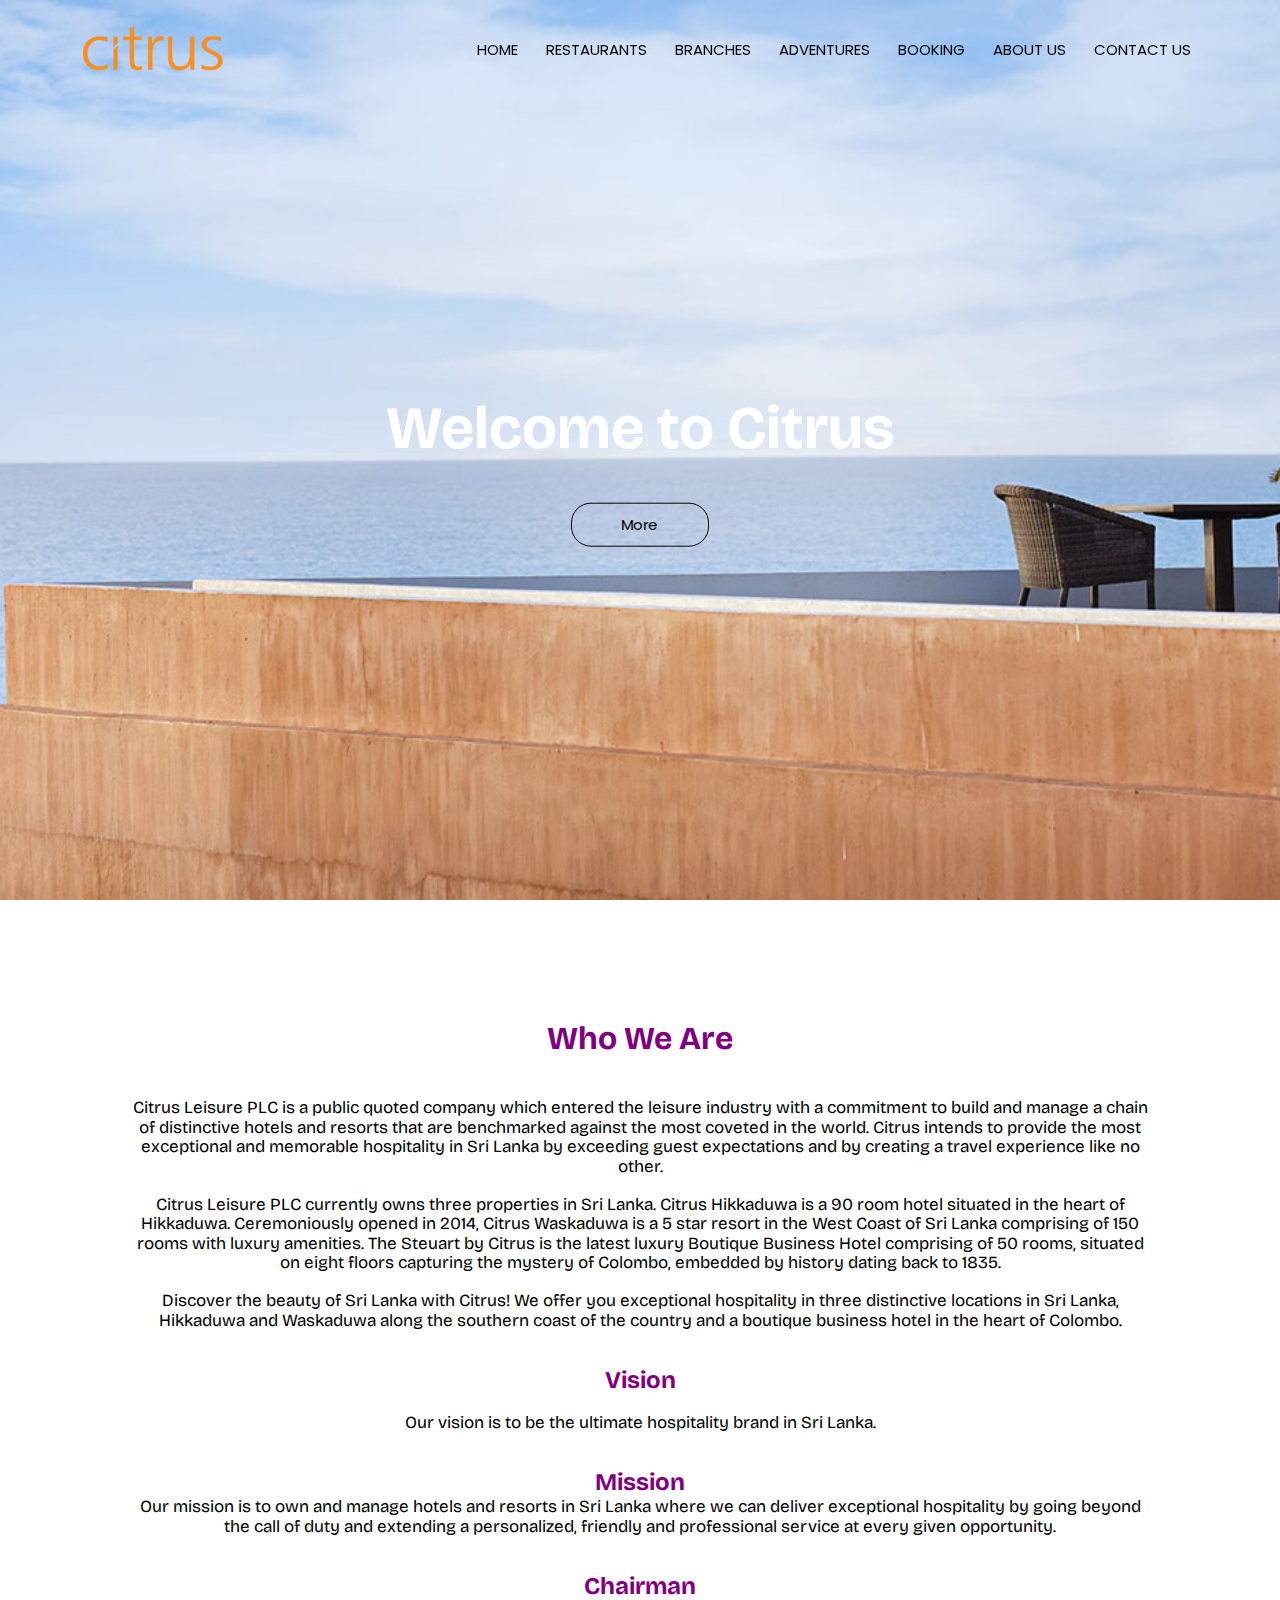
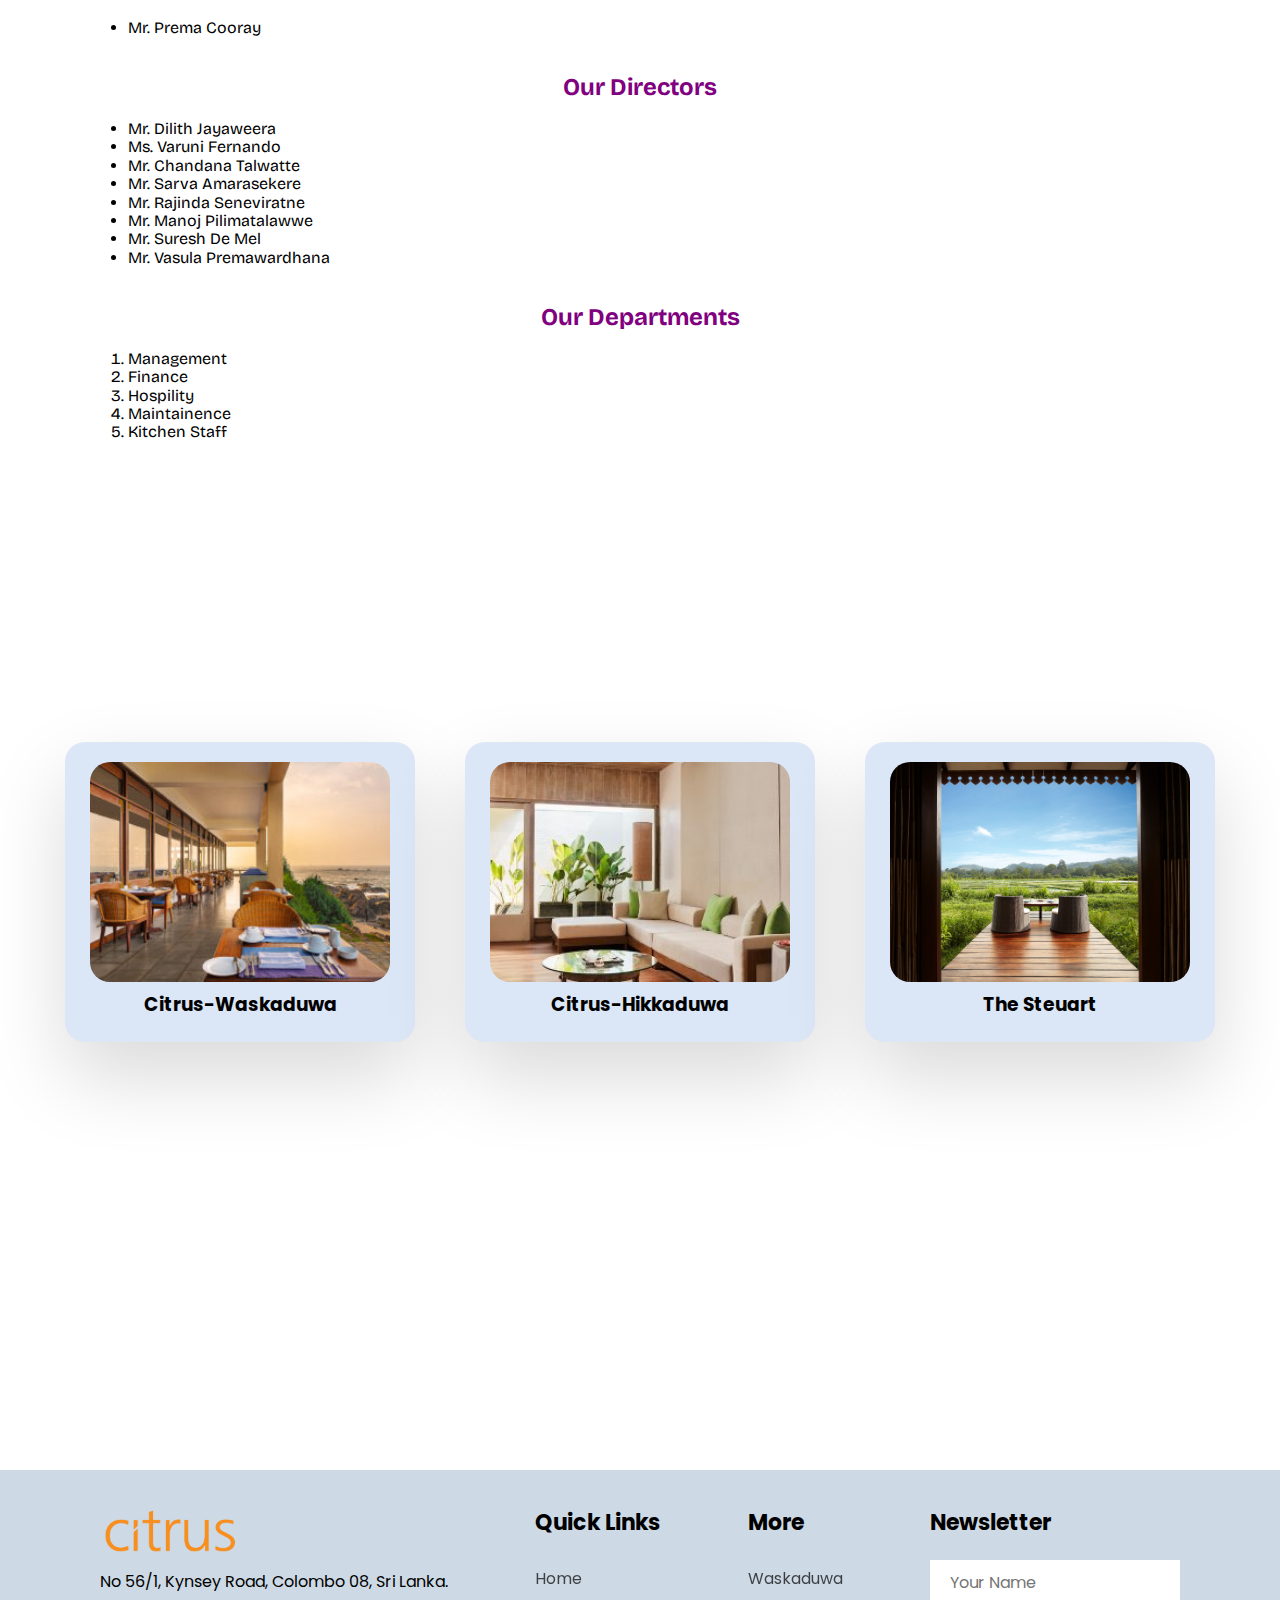
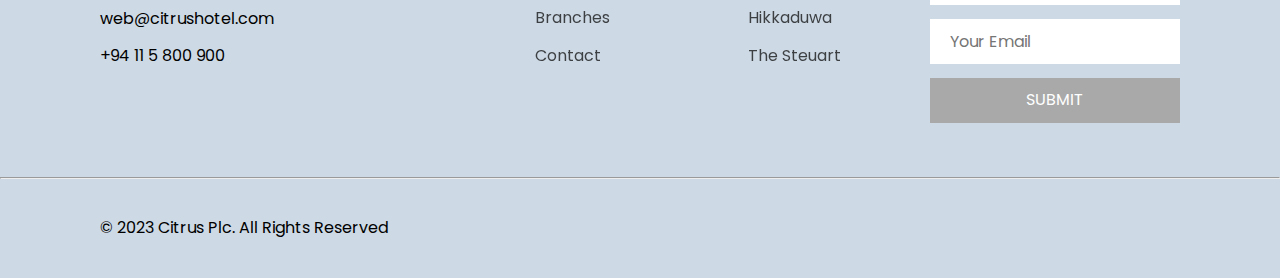
<file: CITRUS/index.html>
<!DOCTYPE html>
<html lang="en">
<head>
    <meta charset="UTF-8">
    <meta name="viewport" content="width=device-width, initial-scale=1.0">
    <link rel="stylesheet" href="./style.css">
    <link rel="stylesheet" href="./reset.css">
    <link href="https://fonts.googleapis.com/css2?family=Poppins:wght@400;500;700&display=swap" rel="stylesheet">
    <link href="https://fonts.googleapis.com/css2?family=Bricolage+Grotesque:opsz@10..48&display=swap" rel="stylesheet">
    <link href="https://fonts.googleapis.com/icon?family=Material+Icons"
    rel="stylesheet">
    <link rel="apple-touch-icon" sizes="180x180" href="./apple-touch-icon.png">
    <link rel="icon" type="image/png" sizes="32x32" href="./favicon-32x32.png">
    <link rel="icon" type="image/png" sizes="16x16" href="./favicon-16x16.png">
    <link rel="manifest" href="./site.webmanifest">
    <link rel="mask-icon" href="./safari-pinned-tab.svg" color="#5bbad5">
    <meta name="msapplication-TileColor" content="#ffc40d">
    <meta name="theme-color" content="#ffffff">
    <title>Citrus-Homepage</title>
</head>
<body>
    <header>
    <section class="header">
        <nav>
            <a href="index.html"><img src="./logo.png" alt="logo"></a>
            <section class="nav-links">
                <ul>
                    <li><a href="./index.html">HOME</a></li>
                    <li><a href="./resturaunt.html">RESTAURANTS</a></li>
                    <li><a href="./branch.html">BRANCHES</a></li>
                    <li><a href="./adventure.html">ADVENTURES</a></li>
                    <li><a href="./booking.html">BOOKING</a></li>
                    <li><a href="#target">ABOUT US</a></li>
                    <li><a href="./contact.html" target="_self">CONTACT US</a></li>
                </ul>
            </section>
        </nav>
    </section>
    </header>
    <section class="text-box">
        <h1>Welcome to Citrus</h1>
        <a href="#target" class="btn">More</a>
    </section>
    </section>

    <section class="more">
        <h1 id="target">Who We Are</h1>
        <br>
        <p>Citrus Leisure PLC is a public quoted company which entered the leisure industry with a commitment to build and manage a chain of distinctive hotels and resorts that are benchmarked against the most coveted in the world. Citrus intends to provide the most exceptional and memorable hospitality in Sri Lanka by exceeding guest expectations and by creating a travel experience like no other.</p>
        <br>
        <p>Citrus Leisure PLC currently owns three properties in Sri Lanka. Citrus Hikkaduwa is a 90 room hotel situated in the heart of Hikkaduwa. Ceremoniously opened in 2014, Citrus Waskaduwa is a 5 star resort in the West Coast of Sri Lanka comprising of 150 rooms with luxury amenities. The Steuart by Citrus is the latest luxury Boutique Business Hotel comprising of 50 rooms, situated on eight floors capturing the mystery of Colombo, embedded by history dating back to 1835.</p>
        <br>
        <p>Discover the beauty of Sri Lanka with Citrus! We offer you exceptional hospitality in three distinctive locations in Sri Lanka, Hikkaduwa and Waskaduwa along the southern coast of the country and a boutique business hotel in the heart of Colombo.</p>
        <br>
        <br>
        <h2>Vision</h2>
        <br>
        <p>Our vision is to be the ultimate hospitality brand in Sri Lanka.</p>
        <br>
        <br>
        <h2>Mission</h2>
        <p>Our mission is to own and manage hotels and resorts in Sri Lanka where we can deliver exceptional hospitality by going beyond the call of duty and extending a personalized, friendly and professional service at every given opportunity.</p>
        <br>
        <br>
        <h2>Chairman</h2>
        <br>
        <ul>
            <li>Mr. Prema Cooray</li>
        </ul>
        <br>
        <br>
        <h2>Our Directors</h2>
        <br>
        <ul>
            <li>Mr. Dilith Jayaweera</li>
            <li>Ms. Varuni Fernando</li>
            <li>Mr. Chandana Talwatte</li>
            <li>Mr. Sarva Amarasekere</li>
            <li>Mr. Rajinda Seneviratne</li>
            <li>Mr. Manoj Pilimatalawwe</li>
            <li>Mr. Suresh De Mel</li>
            <li>Mr. Vasula Premawardhana</li>
        </ul>
        <br>
        <br>
        <h2>Our Departments</h2>
        <br>
        <ol>
            <li>Management</li>
            <li>Finance</li>
            <li>Hospility</li>
            <li>Maintainence</li>
            <li>Kitchen Staff</li>
        </ol>
    </section>

    <section class="home-card">
        <section class="container">
            <section class="card">
                <section class="imgA">
                    <img src="./was-card.jpg" alt="Restaurant near the beach.">
                </section>
                <section class="card-cont">
                    <h3>Citrus-Waskaduwa</h3>
                    <p>Overlooking the mass blue of the Indian Ocean, Citrus Waskaduwa embodies the true essence of luxury for your Sri Lankan beach vacation. Sun-soaked tranquility, outstanding cuisine and luxury accommodation.</p>
                    <br>
                    <a href="./waskaduwa.html">Visit Us</a>
                </section>
            </section>
            <section class="card">
                <section class="imgA">
                    <img src="./hik-card.jpg" alt="Picture of living space with sofa.">
                </section>
                <section class="card-cont">
                    <h3>Citrus-Hikkaduwa</h3>
                    <p>Discover the eclectic paradise of Hikkaduwa, and explore the surrounding beaches and countryside. Experience the vibrant nightlife as you bask in idyllic bliss amidst the sun kissed beaches of southern Sri Lanka.</p>
                    <br>
                    <br>
                    <a href="./hikkaduwa.html">Visit Us</a>
                </section>
            </section>
            <section class="card">
                <section class="imgA">
                    <img src="./steu-card.jpg" alt="Table and chairs on a grassy area.">
                </section>
                <section class="card-cont">
                    <h3>The Steuart</h3>
                    <p>The old 'Steuart House', a colonial building in Colombo 01 that housed the head-quarters of George Steuart & Co. Ltd, the country's oldest mercantile institution, was transformed into a boutique business hotel in July 2015</p>
                    <br>
                    <a href="./steuart.html">Visit Us</a>
                </section>
            </section>
        </section>
    </section>
<!-- Images for this page were taken from: https://www.jetwinghotels.com/sri-lanka-hotels/ -->

    <footer>
        <section class="contain">
            <section class="footer-row">
                <section class="footer-col">
                    <img src="./logo.png" alt="logo">
                    <p>No 56/1, Kynsey Road, Colombo 08, Sri Lanka.</p>
                    <br>
                    <p>web@citrushotel.com</p>
                    <br>
                    <p>	+94 11 5 800 900</p>
                </section>

                <section class="footer-col">
                    <h4>Quick Links</h4>
                    <ul>
                        <li><a href="./index.html">Home</a></li>
                        <li><a href="./branch.html">Branches</a></li>
                        <li><a href="./contact.html">Contact</a></li>
                    </ul>
                </section>

                <section class="footer-col">
                    <h4>More</h4>
                    <ul>
                        <li><a href="./waskaduwa.html">Waskaduwa</a></li>
                        <li><a href="./hikkaduwa.html">Hikkaduwa</a></li>
                        <li><a href="./steuart.html">The Steuart</a></li>
                    </ul>
                </section>

                <section class="footer-col">
                    <h4>Newsletter</h4>
                    <form action="">
                        <input type="text" placeholder="Your Name" class="inputName">
                        <input type="text" placeholder="Your Email" class="inputEmail">
                        <input type="submit" value="SUBMIT" class="inputSubmit">
                    </form>
                </section>
            </section>
            <hr>
            <section class="footer-row">
                <section class="col">
                    <p> &#169; 2023 Citrus Plc. All Rights Reserved</p>
                </section>
            </section>
        </section>
    </footer>
</body>
</html>
</file>
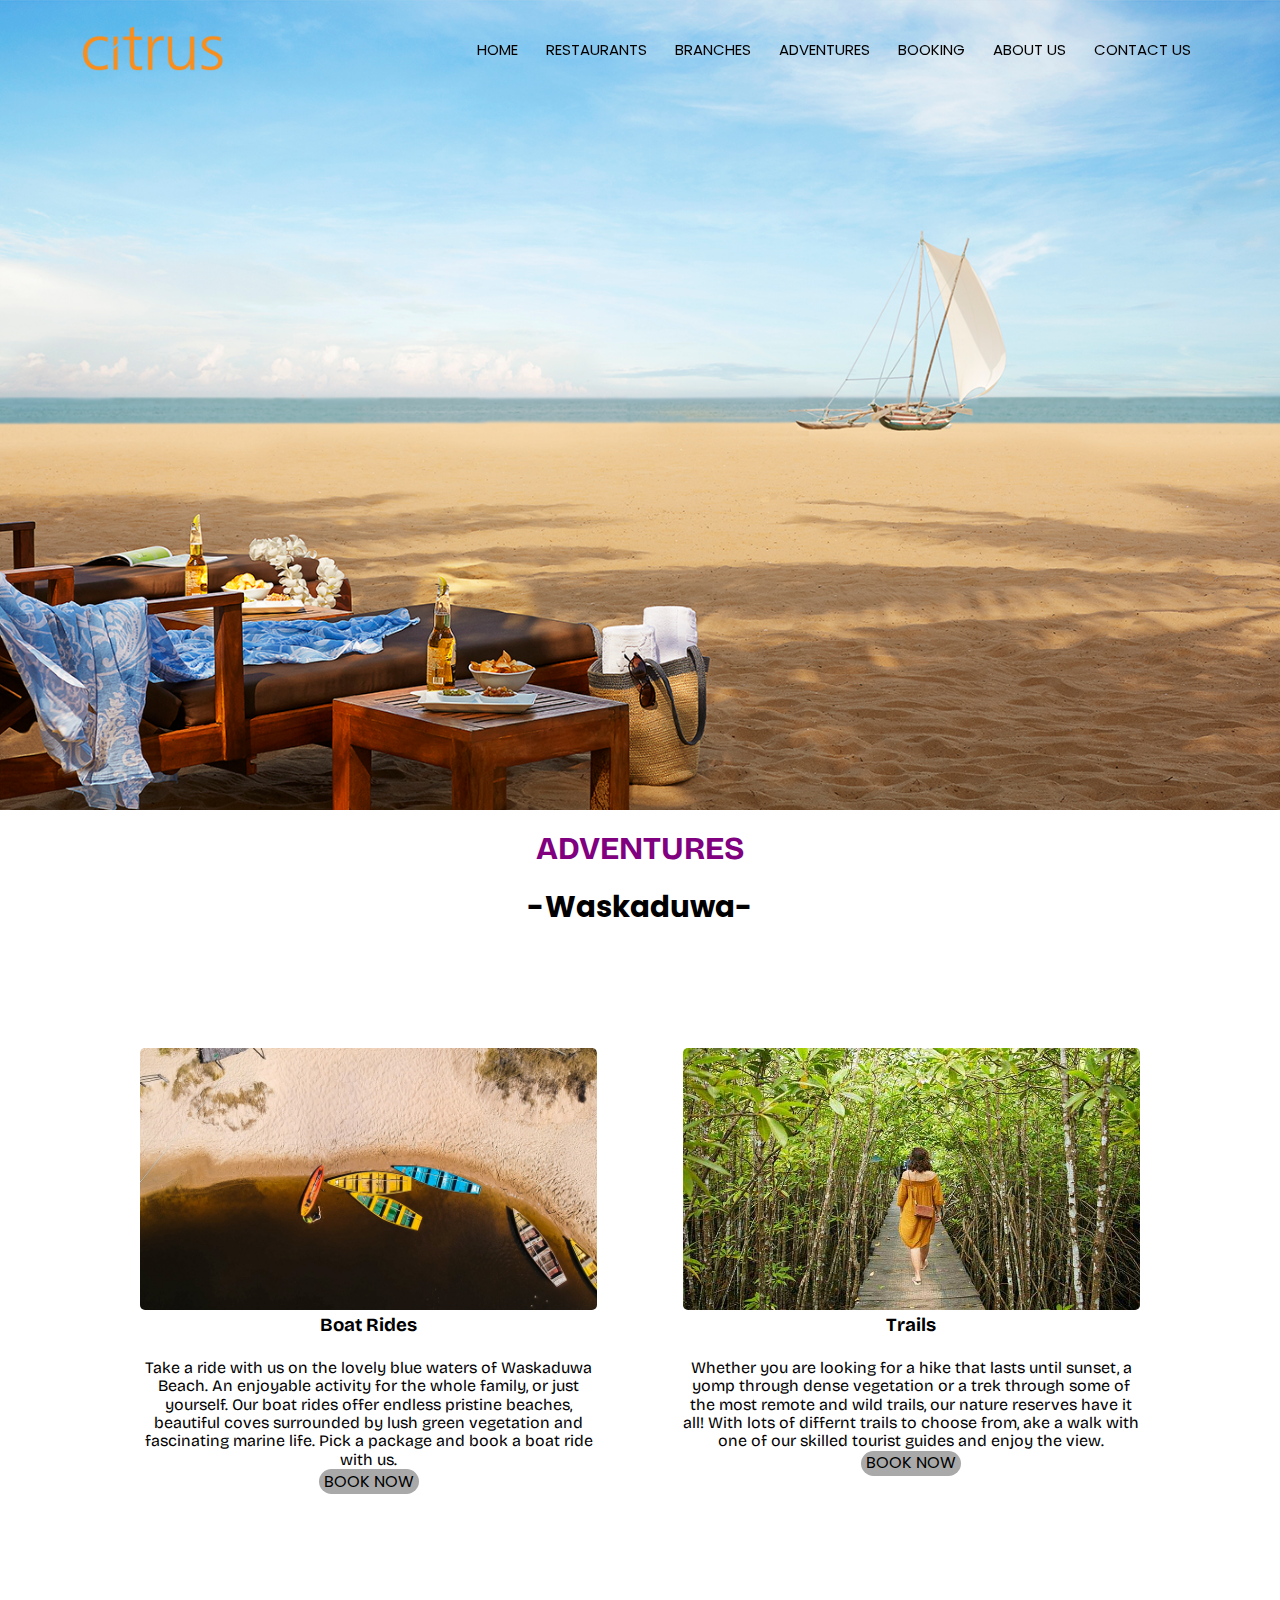
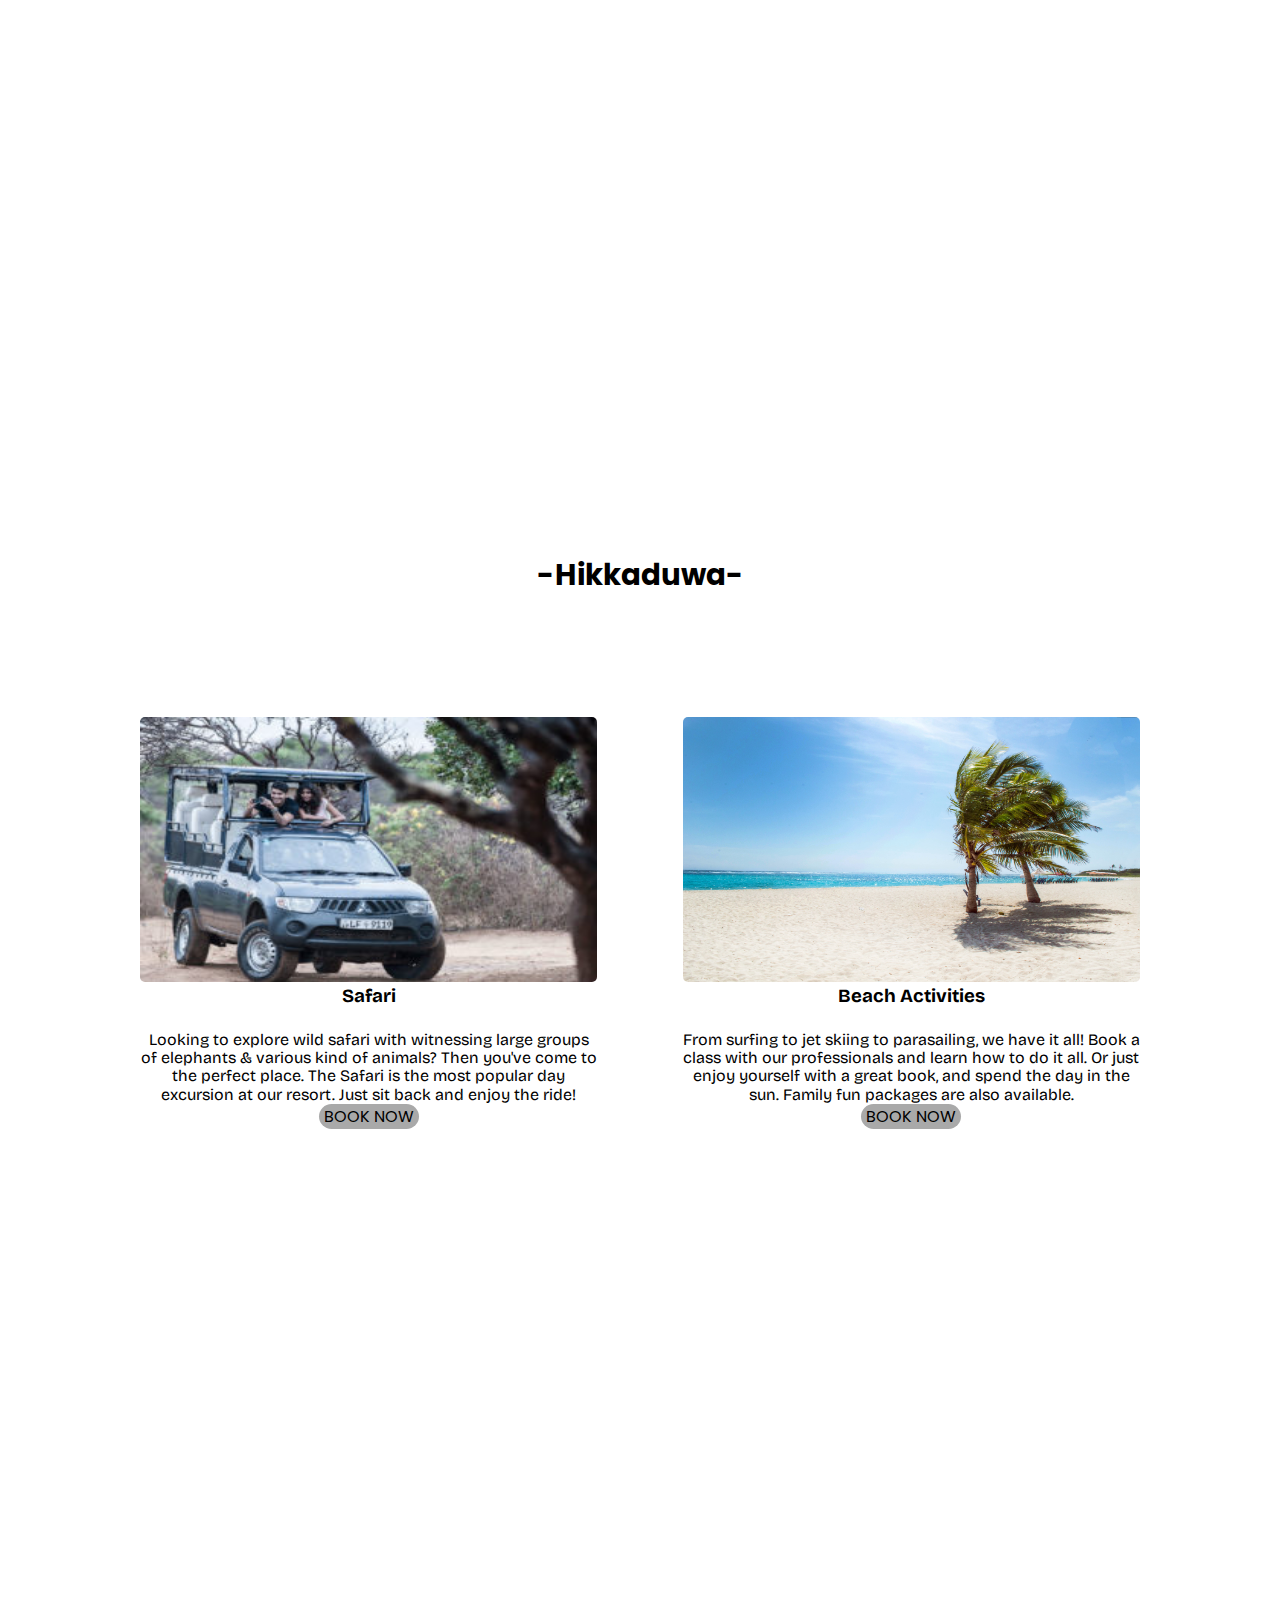
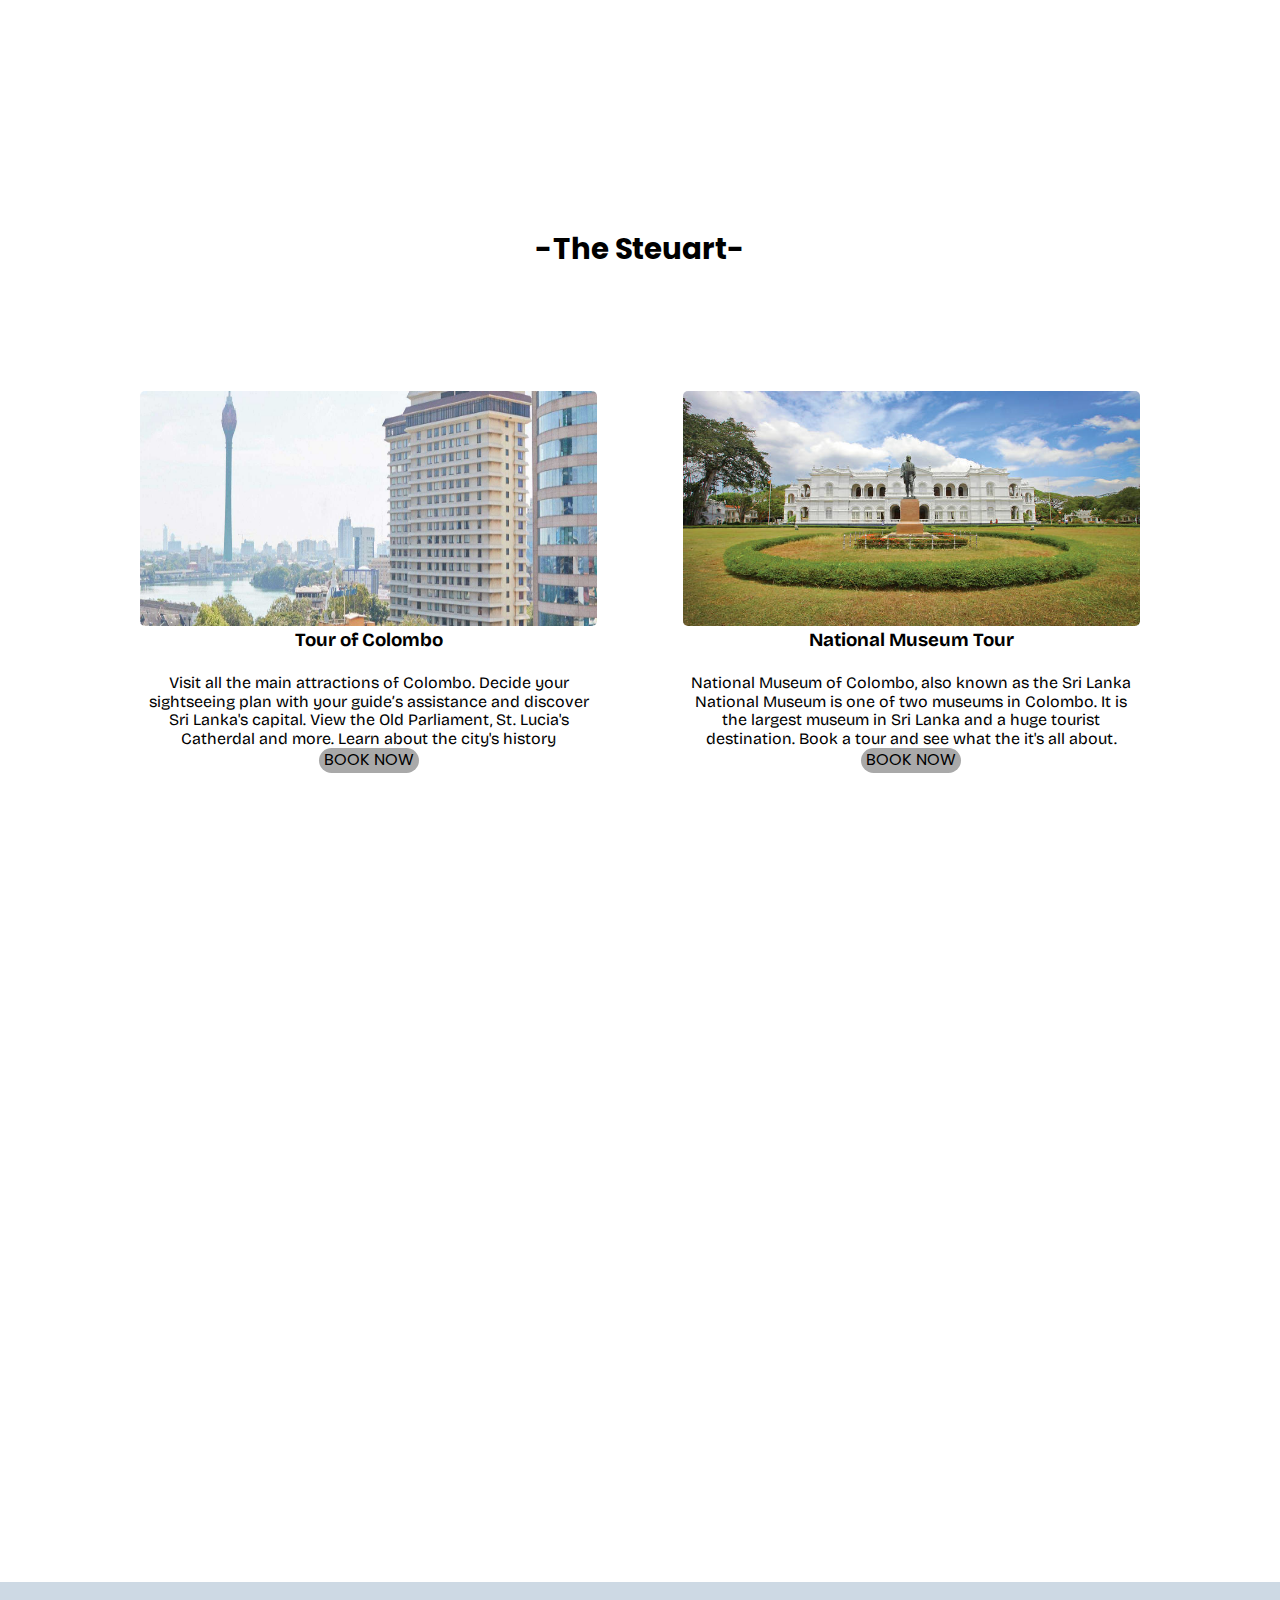
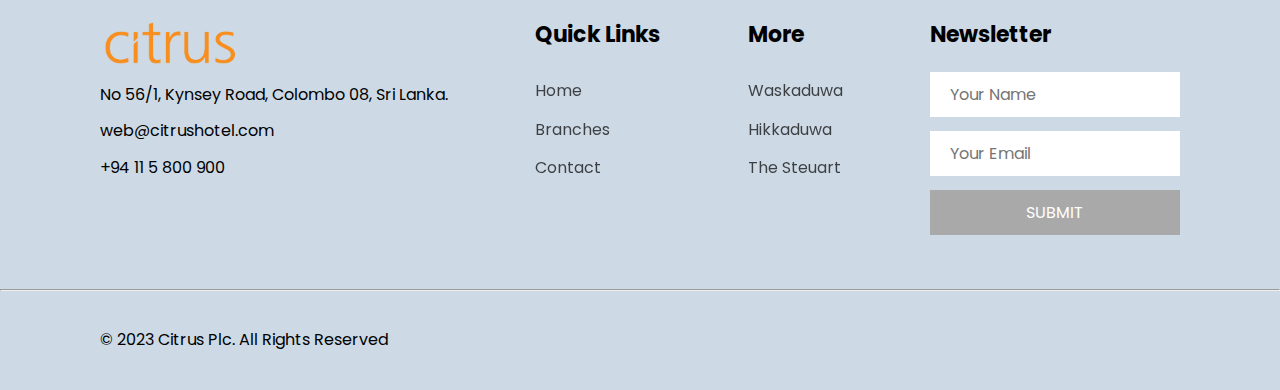
<file: CITRUS/adventure.html>
<!DOCTYPE html>
<html lang="en">
<head>
    <meta charset="UTF-8">
    <meta name="viewport" content="width=device-width, initial-scale=1.0">
    <link rel="stylesheet" href="./style.css">
    <link rel="stylesheet" href="./reset.css">
    <link href="https://fonts.googleapis.com/css2?family=Poppins:wght@400;500;700&display=swap" rel="stylesheet">
    <link href="https://fonts.googleapis.com/css2?family=Bricolage+Grotesque:opsz@10..48&display=swap" rel="stylesheet">
    <link rel="apple-touch-icon" sizes="180x180" href="./apple-touch-icon.png">
    <link rel="icon" type="image/png" sizes="32x32" href="./favicon-32x32.png">
    <link rel="icon" type="image/png" sizes="16x16" href="./favicon-16x16.png">
    <link rel="manifest" href="./site.webmanifest">
    <link rel="mask-icon" href="./safari-pinned-tab.svg" color="#5bbad5">
    <meta name="msapplication-TileColor" content="#ffc40d">
    <meta name="theme-color" content="#ffffff">
    <title>Citrus-Adventures</title>
</head>
<body class="adv">
    <header>
    <section class="advent">
        <nav>
            <a href="index.html"><img src="./logo.png" alt="logo"></a>
            <section class="nav-links">
                <ul>
                    <li><a href="./index.html">HOME</a></li>
                    <li><a href="./resturaunt.html">RESTAURANTS</a></li>
                    <li><a href="./branch.html">BRANCHES</a></li>
                    <li><a href="./adventure.html">ADVENTURES</a></li>
                    <li><a href="./booking.html">BOOKING</a></li>
                    <li><a href="./index.html#target">ABOUT US</a></li>
                    <li><a href="./contact.html" target="_self">CONTACT US</a></li>
                </ul>
            </section>
        </nav>
    </section>
    </header>
    
    <h1>ADVENTURES</h1>
    <section class="add">
    <h3>-Waskaduwa-</h3>
    </section>
    <section class="adventure">
        <section class="adventure-col">
            <img src="./was-adv1.jpg" alt="Picture of boats.">
            <h3>Boat Rides</h3>
            Take a ride with us on the lovely blue waters of Waskaduwa Beach. An enjoyable activity for the whole family, or just yourself. Our boat rides offer endless pristine beaches, beautiful coves surrounded by lush green vegetation and fascinating marine life. Pick a package and book a boat ride with us.
            <br>
            <button type="button"><a href="./booking.html">BOOK NOW</button></a>
        </section>
        <section class="adventure-col">
            <img src="./was-adv2.jpg" alt="A women walking.">
            <h3>Trails</h3>
            Whether you are looking for a hike that lasts until sunset, a yomp through dense vegetation or a trek through some of the most remote and wild trails, our nature reserves have it all! With lots of differnt trails to choose from, ake a walk with one of our skilled tourist guides and enjoy the view.
            <br>
            <button type="button"><a href="./booking.html">BOOK NOW</button></a>
        </section>
    </section>
    <iframe src="https://www.google.com/maps/embed?pb=!1m18!1m12!1m3!1d3963.2428877789325!2d79.94377257411774!3d6.616717593377397!2m3!1f0!2f0!3f0!3m2!1i1024!2i768!4f13.1!3m3!1m2!1s0x3ae23740d9302447%3A0xa1eb4ae145b5f788!2sWaskaduwa%20Beach!5e0!3m2!1sen!2slk!4v1693641893602!5m2!1sen!2slk" width="600" height="450" style="border:0;" allowfullscreen="" loading="lazy" referrerpolicy="no-referrer-when-downgrade" class="map"></iframe>

    <section class="add">
        <h3>-Hikkaduwa-</h3>
    </section>
        <section class="adventure">
            <section class="adventure-col">
                <img src="./hik-adv1.jpg" alt="A safari jeep.">
                <h3>Safari</h3>
                Looking to explore wild safari with witnessing large groups of elephants & various kind of animals? Then you've come to the perfect place. The Safari is the most popular day excursion at our resort. Just sit back and enjoy the ride! 
                <br>
                <button type="button"><a href="./booking.html">BOOK NOW</button></a>
            </section>
            <section class="adventure-col">
                <img src="./hik-adv2.jpg" alt="The beach.">
                <h3>Beach Activities</h3>
                From surfing to jet skiing to parasailing, we have it all! Book a class with our professionals and learn how to do it all. Or just enjoy yourself with a great book, and spend the day in the sun. Family fun packages are also available.
                <br>
                <button type="button"><a href="./booking.html">BOOK NOW</button></a>
            </section>
        </section>
        <iframe src="https://www.google.com/maps/embed?pb=!1m18!1m12!1m3!1d7933.940517303961!2d80.09461488775655!3d6.13469847540852!2m3!1f0!2f0!3f0!3m2!1i1024!2i768!4f13.1!3m3!1m2!1s0x3ae177e2cbcb6ead%3A0xd0adba737d2f45d9!2sHikkaduwa%20Beach!5e0!3m2!1sen!2slk!4v1693643566410!5m2!1sen!2slk" width="600" height="450" style="border:0;" allowfullscreen="" loading="lazy" referrerpolicy="no-referrer-when-downgrade" class="map"></iframe>
    
    <section class="add">
        <h3>-The Steuart-</h3>
    </section>
            <section class="adventure">
                <section class="adventure-col">
                    <img src="./steu-adv1.jpg" alt="View of Colombo and the Nelum Pokuna.">
                    <h3>Tour of Colombo</h3>
                    Visit all the main attractions of Colombo. Decide your sightseeing plan with your guide’s assistance and discover Sri Lanka's capital. View the Old Parliament, St. Lucia's Catherdal and more. Learn about the city's history 
                    <br>
                    <button type="button"><a href="./booking.html">BOOK NOW</button></a>
                </section>
                <section class="adventure-col">
                    <img src="./steu-adv2.jpg" alt="The National Museum of Colombo">
                    <h3>National Museum Tour</h3>
                    National Museum of Colombo, also known as the Sri Lanka National Museum is one of two museums in Colombo. It is the largest museum in Sri Lanka and a huge tourist destination. Book a tour and see what the it's all about.
                    <br>
                    <button type="button"><a href="./booking.html">BOOK NOW</button></a>
                </section>
            </section>
            <iframe src="https://www.google.com/maps/embed?pb=!1m18!1m12!1m3!1d3960.8377199075157!2d79.85832827412098!3d6.909999093089428!2m3!1f0!2f0!3f0!3m2!1i1024!2i768!4f13.1!3m3!1m2!1s0x3ae2596fa1f4b2af%3A0xd90a283d68f9a48d!2sColombo%20National%20Museum!5e0!3m2!1sen!2slk!4v1693644387885!5m2!1sen!2slk" width="600" height="450" style="border:0;" allowfullscreen="" loading="lazy" referrerpolicy="no-referrer-when-downgrade" class="map"></iframe>

<!-- Images for this page were taken from: https://www.citrusleisure.com/ -->
            <footer>
                <section class="contain">
                    <section class="footer-row">
                        <section class="footer-col">
                            <img src="./logo.png" alt="logo">
                            <p>No 56/1, Kynsey Road, Colombo 08, Sri Lanka.</p>
                            <br>
                            <p>web@citrushotel.com</p>
                            <br>
                            <p>	+94 11 5 800 900</p>
                        </section>
        
                        <section class="footer-col">
                            <h4>Quick Links</h4>
                            <ul>
                                <li><a href="./index.html">Home</a></li>
                                <li><a href="./branch.html">Branches</a></li>
                                <li><a href="./contact.html">Contact</a></li>
                            </ul>
                        </section>
        
                        <section class="footer-col">
                            <h4>More</h4>
                            <ul>
                                <li><a href="./waskaduwa.html">Waskaduwa</a></li>
                                <li><a href="./hikkaduwa.html">Hikkaduwa</a></li>
                                <li><a href="./steuart.html">The Steuart</a></li>
                            </ul>
                        </section>
        
                        <section class="footer-col">
                            <h4>Newsletter</h4>
                            <form action="">
                                <input type="text" placeholder="Your Name" class="inputName">
                                <input type="text" placeholder="Your Email" class="inputEmail">
                                <input type="submit" value="SUBMIT" class="inputSubmit">
                            </form>
                        </section>
                    </section>
                    <hr>
                    <section class="footer-row">
                        <section class="col">
                            <p> &#169; 2023 Citrus Plc. All Rights Reserved</p>
                        </section>
                    </section>
                </section>
            </footer>
</body>
</html>
</file>
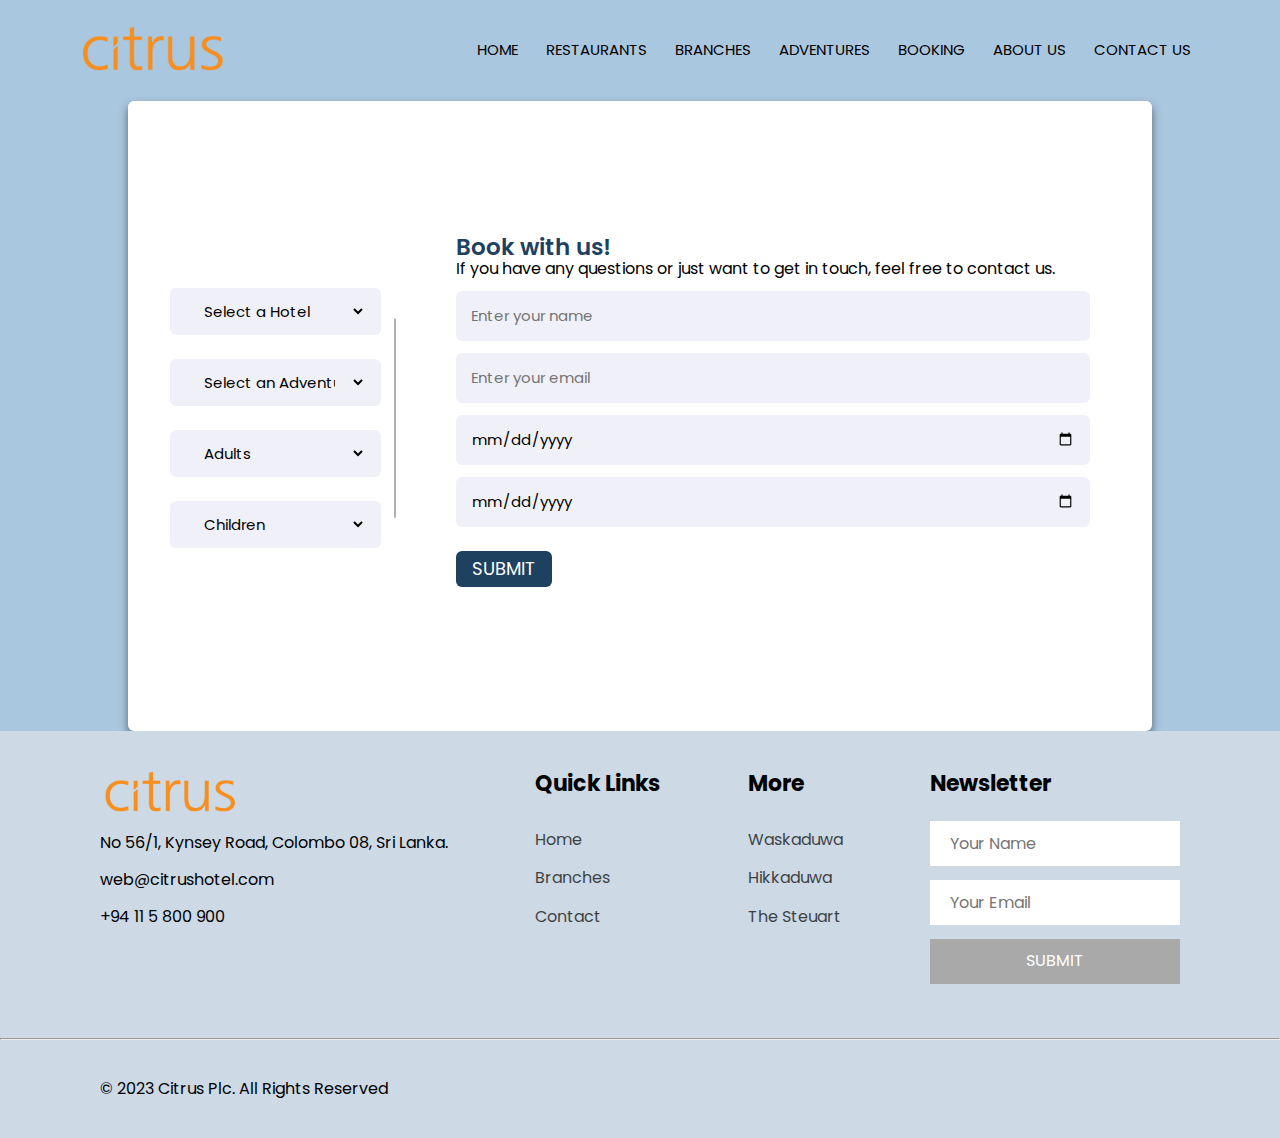
<file: CITRUS/booking.html>
<!DOCTYPE html>
<html lang="en">
<head>
    <meta charset="UTF-8">
    <meta name="viewport" content="width=device-width, initial-scale=1.0">
    <link rel="stylesheet" href="./style.css">
    <link rel="stylesheet" href="./reset.css">
    <link href="https://fonts.googleapis.com/css2?family=Poppins:wght@400;500;700&display=swap" rel="stylesheet">
    <link href="https://fonts.googleapis.com/css2?family=Bricolage+Grotesque:opsz@10..48&display=swap" rel="stylesheet">
    <link href="https://fonts.googleapis.com/icon?family=Material+Icons"
    rel="stylesheet">
    <link rel="apple-touch-icon" sizes="180x180" href="./apple-touch-icon.png">
    <link rel="icon" type="image/png" sizes="32x32" href="./favicon-32x32.png">
    <link rel="icon" type="image/png" sizes="16x16" href="./favicon-16x16.png">
    <link rel="manifest" href="./site.webmanifest">
    <link rel="mask-icon" href="./safari-pinned-tab.svg" color="#5bbad5">
    <meta name="msapplication-TileColor" content="#ffc40d">
    <meta name="theme-color" content="#ffffff">
    <title>Citrus-Booking</title>
</head>
<body>
    <header>
        <section class="book">
            <nav>
                <a href="index.html"><img src="./logo.png" alt="logo"></a>
                <section class="nav-links">
                    <ul>
                        <li><a href="./index.html">HOME</a></li>
                        <li><a href="./resturaunt.html">RESTAURANTS</a></li>
                        <li><a href="./branch.html">BRANCHES</a></li>
                        <li><a href="./adventure.html">ADVENTURES</a></li>
                        <li><a href="./booking.html">BOOKING</a></li>
                        <li><a href="./index.html#target">ABOUT US</a></li>
                        <li><a href="./contact.html" target="_self">CONTACT US</a></li>
                    </ul>
                </section>
            </nav>
        </section>
    </header>

<!-- booking form -->
<section class="cont">
    <section class="cont-us">
    <section class="contact-us">
        <section class="left-side">
            <section class="input-box">
                <select>
                    <option>Select a Hotel</option>
                    <option>Waskaduwa</option>
                    <option>Hikkaduwa</option>
                    <option>The Steuart</option>
                </select>
            </section>

            <section class="input-box">
                <select>
                    <option>Select an Adventure</option>
                    <option>Boat Rides</option>
                    <option>Trails</option>
                    <option>Safari</option>
                    <option>Surfing</option>
                    <option>Parasailing</option>
                    <option>Jet skiing</option>
                    <option>Tour of Colombo</option>
                    <option>National Museum Tour</option>
                </select>
            </section>

            <section class="input-box">
                <select required>
                    <option>Adults</option>
                    <option>01</option>
                    <option>02</option>
                    <option>03</option>
                    <option>04</option>
                </select>
            </section>

            <section class="input-box">
                <select required>
                    <option>Children</option>
                    <option>01</option>
                    <option>02</option>
                    <option>03</option>
                    <option>04</option>
                </select>
            </section>
        </section>

        <section class="right-side">
            <section class="topic-text">Book with us!</section>
            <p>If you have any questions or just want to get in touch, feel free to contact us.</p>

        <form>
            <section class="input-box">
                <input type="text" placeholder="Enter your name" required>
            </section>
            <section class="input-box">
                <input type="text" placeholder="Enter your email" required>
            </section>
            <section class="input-box">
                <input type="date" placeholder="Check-in Date" required>
            </section>
            <section class="input-box">
                <input type="date" placeholder="Check-out Date"required>
            </section>
            <section class="contact-button">
                <input type="button" value="SUBMIT">
            </section>
        </form>
    </section>
    </section>
    </section>
</section>


    <!-- Footer -->
    <footer>
        <section class="contain-booking">
            <section class="footer-row">
                <section class="footer-col">
                    <img src="./logo.png" alt="logo">
                    <p>No 56/1, Kynsey Road, Colombo 08, Sri Lanka.</p>
                    <br>
                    <p>web@citrushotel.com</p>
                    <br>
                    <p>	+94 11 5 800 900</p>
                </section>

                <section class="footer-col">
                    <h4>Quick Links</h4>
                    <ul>
                        <li><a href="./index.html">Home</a></li>
                        <li><a href="./branch.html">Branches</a></li>
                        <li><a href="./contact.html">Contact</a></li>
                    </ul>
                </section>

                <section class="footer-col">
                    <h4>More</h4>
                    <ul>
                        <li><a href="./waskaduwa.html">Waskaduwa</a></li>
                        <li><a href="./hikkaduwa.html">Hikkaduwa</a></li>
                        <li><a href="./steuart.html">The Steuart</a></li>
                    </ul>
                </section>

                <section class="footer-col">
                    <h4>Newsletter</h4>
                    <form action="">
                        <input type="text" placeholder="Your Name" class="inputName">
                        <input type="text" placeholder="Your Email" class="inputEmail">
                        <input type="submit" value="SUBMIT" class="inputSubmit">
                    </form>
                </section>
            </section>
            <hr>
            <section class="footer-row">
                <section class="col">
                    <p> &#169; 2023 Citrus Plc. All Rights Reserved</p>
                </section>
            </section>
        </section>
    </footer>
</body>
</html>
</file>
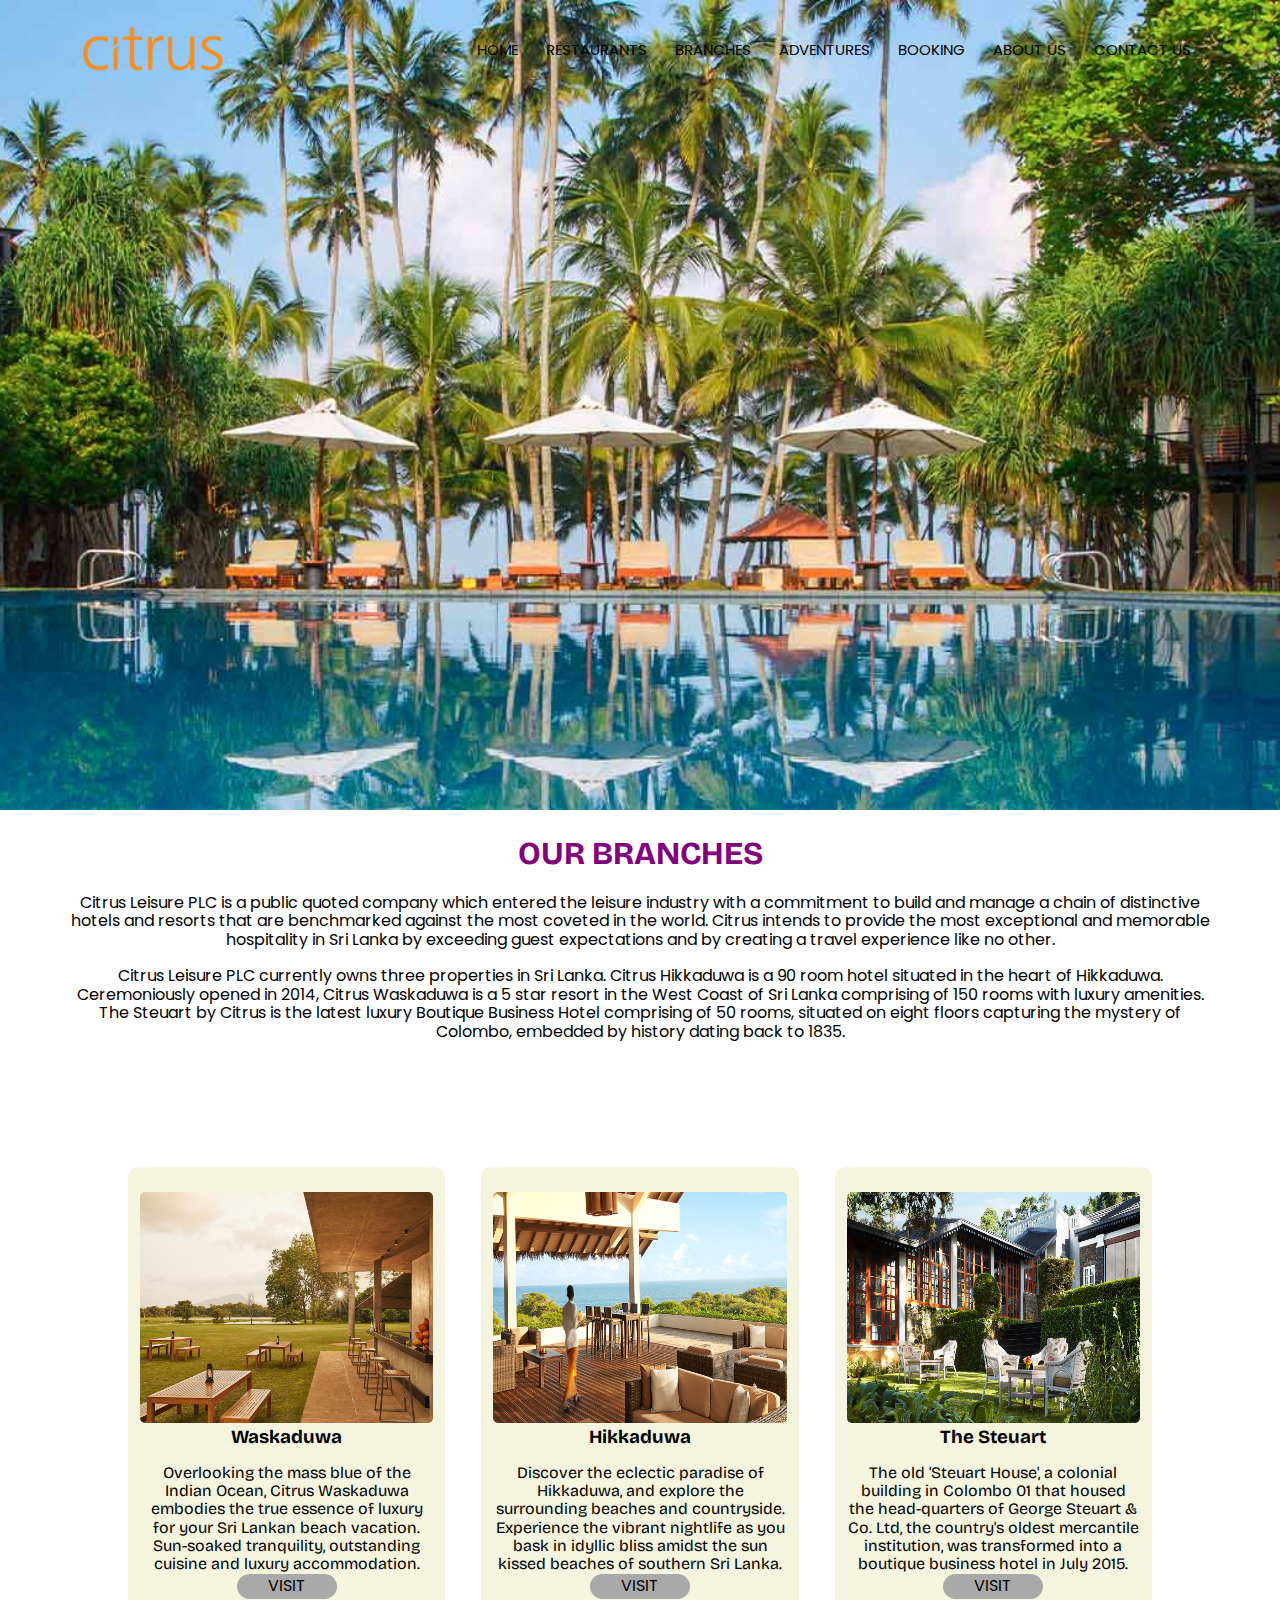
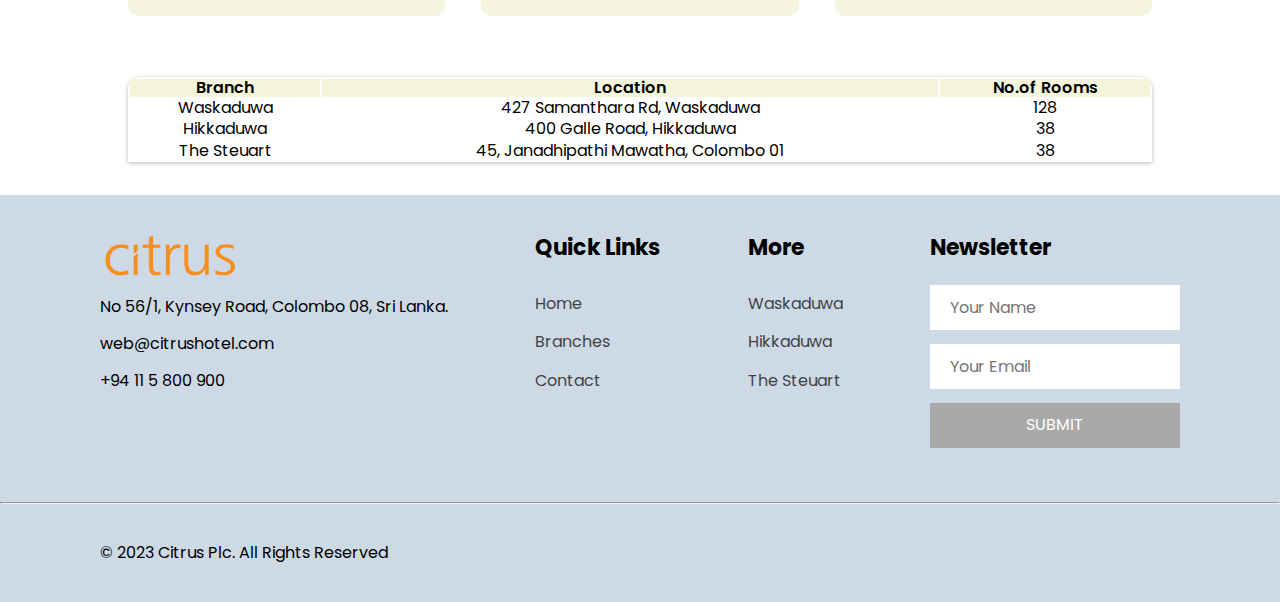
<file: CITRUS/branch.html>
<!DOCTYPE html>
<html lang="en">
<head>
    <meta charset="UTF-8">
    <meta name="viewport" content="width=device-width, initial-scale=1.0">
    <link rel="stylesheet" href="./style.css">
    <link rel="stylesheet" href="./reset.css">
    <link href="https://fonts.googleapis.com/css2?family=Bricolage+Grotesque:opsz@10..48&display=swap" rel="stylesheet">
    <link href="https://fonts.googleapis.com/css2?family=Poppins:wght@400;500;700&display=swap" rel="stylesheet">
    <link rel="apple-touch-icon" sizes="180x180" href="./apple-touch-icon.png">
    <link rel="icon" type="image/png" sizes="32x32" href="./favicon-32x32.png">
    <link rel="icon" type="image/png" sizes="16x16" href="./favicon-16x16.png">
    <link rel="manifest" href="./site.webmanifest">
    <link rel="mask-icon" href="./safari-pinned-tab.svg" color="#5bbad5">
    <meta name="msapplication-TileColor" content="#ffc40d">
    <meta name="theme-color" content="#ffffff">
    <title>Citrus-Branches</title>
</head>
<body>
    <header>
    <section class="branches">
        <nav>
            <a href="index.html"><img src="./logo.png" alt="logo"></a>
            <section class="nav-links">
                <ul>
                    <li><a href="./index.html">HOME</a></li>
                    <li><a href="./resturaunt.html">RESTAURANTS</a></li>
                    <li><a href="./branch.html">BRANCHES</a></li>
                    <li><a href="./adventure.html">ADVENTURES</a></li>
                    <li><a href="./booking.html">BOOKING</a></li>
                    <li><a href="./index.html#target">ABOUT US</a></li>
                    <li><a href="./contact.html" target="_self">CONTACT US</a></li>
                </ul>
            </section>
        </nav>
    </section>
    </header>
    <section class="branch-content">
        <h1>OUR BRANCHES</h1>
        <p>Citrus Leisure PLC is a public quoted company which entered the leisure industry with a commitment to build and manage a chain of distinctive hotels and resorts that are benchmarked against the most coveted in the world. Citrus intends to provide the most exceptional and memorable hospitality in Sri Lanka by exceeding guest expectations and by creating a travel experience like no other.
        <br>
        <br>
        Citrus Leisure PLC currently owns three properties in Sri Lanka. Citrus Hikkaduwa is a 90 room hotel situated in the heart of Hikkaduwa. Ceremoniously opened in 2014, Citrus Waskaduwa is a 5 star resort in the West Coast of Sri Lanka comprising of 150 rooms with luxury amenities. The Steuart by Citrus is the latest luxury Boutique Business Hotel comprising of 50 rooms, situated on eight floors capturing the mystery of Colombo, embedded by history dating back to 1835.</p>
    </section>
    <section class="branch">
        <section class="branch-col">
            <img src="./waskaduwa.jpg" alt="Picture of picnic tables at Waskaduwa." id="waskaduwa">
            <h3>Waskaduwa</h3>
            Overlooking the mass blue of the Indian Ocean, Citrus Waskaduwa embodies the true essence of luxury for your Sri Lankan beach vacation. Sun-soaked tranquility, outstanding cuisine and luxury accommodation.
            <br>
            <button type="button"><a href="./waskaduwa.html">VISIT</button></a>
        </section>
        <section class="branch-col">
            <img src="./hikkaduwa.jpg" alt="Dining area at Hikkaduwa.">
            <h3>Hikkaduwa</h3>
            Discover the eclectic paradise of Hikkaduwa, and explore the surrounding beaches and countryside. Experience the vibrant nightlife as you bask in idyllic bliss amidst the sun kissed beaches of southern Sri Lanka.
            <br>
            <button type="button"><a href="./hikkaduwa.html">VISIT</button></a>
        </section>
        <section class="branch-col">
            <img src="./steuart.jpg" alt="Outside area at The Steuart.">
            <h3>The Steuart</h3>
            The old 'Steuart House', a colonial building in Colombo 01 that housed the head-quarters of George Steuart & Co. Ltd, the country's oldest mercantile institution, was transformed into a boutique business hotel in July 2015.
            <br>
            <button type="button"><a href="./steuart.html">VISIT</button></a>
        </section>
    </section>
    <table class="branch-table">
        <tr>
            <th>Branch</th>
            <th>Location</th>
            <th>No.of Rooms</th>
        </tr>
        <tr>
            <td>Waskaduwa</td>
            <td>427 Samanthara Rd, Waskaduwa</td>
            <td>128</td>
        </tr>
        <tr>
            <td>Hikkaduwa</td>
            <td>400 Galle Road, Hikkaduwa</td>
            <td>38</td>
        </tr>
        <tr>
        <tfoot>
            <td>The Steuart</td>
            <td>45, Janadhipathi Mawatha, Colombo 01</td>
            <td>38</td>
        </tfoot>
        </tr>
        </table>

<!-- Images for this page were taken from: https://www.jetwinghotels.com/sri-lanka-hotels/ -->
        <footer>
            <section class="contain">
                <section class="footer-row">
                    <section class="footer-col">
                        <img src="./logo.png" alt="logo">
                        <p>No 56/1, Kynsey Road, Colombo 08, Sri Lanka.</p>
                        <br>
                        <p>web@citrushotel.com</p>
                        <br>
                        <p>	+94 11 5 800 900</p>
                    </section>
    
                    <section class="footer-col">
                        <h4>Quick Links</h4>
                        <ul>
                            <li><a href="./index.html">Home</a></li>
                            <li><a href="./branch.html">Branches</a></li>
                            <li><a href="./contact.html">Contact</a></li>
                        </ul>
                    </section>
    
                    <section class="footer-col">
                        <h4>More</h4>
                        <ul>
                            <li><a href="./waskaduwa.html">Waskaduwa</a></li>
                            <li><a href="./hikkaduwa.html">Hikkaduwa</a></li>
                            <li><a href="./steuart.html">The Steuart</a></li>
                        </ul>
                    </section>
    
                    <section class="footer-col">
                        <h4>Newsletter</h4>
                        <form action="">
                            <input type="text" placeholder="Your Name" class="inputName">
                            <input type="text" placeholder="Your Email" class="inputEmail">
                            <input type="submit" value="SUBMIT" class="inputSubmit">
                        </form>
                    </section>
                </section>
                <hr>
                <section class="footer-row">
                    <section class="col">
                        <p> &#169; 2023 Citrus Plc. All Rights Reserved</p>
                    </section>
                </section>
            </section>
        </footer>
</body>
</html>
</file>
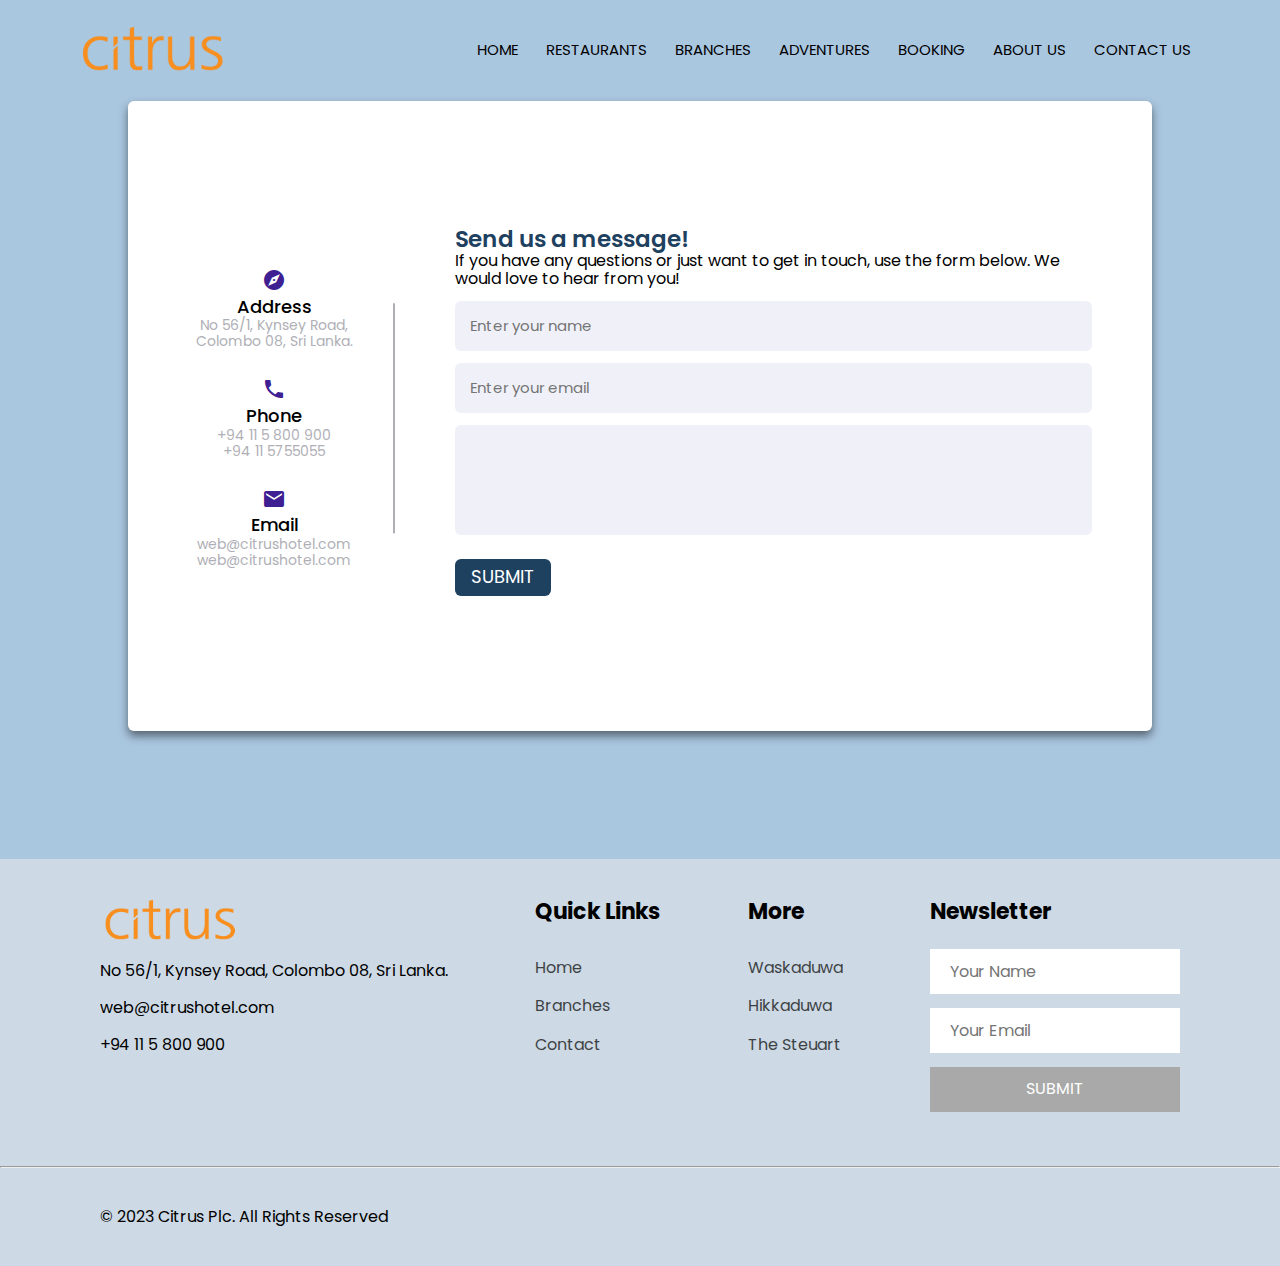
<file: CITRUS/contact.html>
<!DOCTYPE html>
<html lang="en">
<head>
    <meta charset="UTF-8">
    <meta name="viewport" content="width=device-width, initial-scale=1.0">
    <link rel="stylesheet" href="./style.css">
    <link rel="stylesheet" href="./reset.css">
    <link href="https://fonts.googleapis.com/css2?family=Poppins:wght@400;500;700&display=swap" rel="stylesheet">
    <link href="https://fonts.googleapis.com/css2?family=Bricolage+Grotesque:opsz@10..48&display=swap" rel="stylesheet">
    <link href="https://fonts.googleapis.com/icon?family=Material+Icons"
    rel="stylesheet">
    <link rel="apple-touch-icon" sizes="180x180" href="./apple-touch-icon.png">
    <link rel="icon" type="image/png" sizes="32x32" href="./favicon-32x32.png">
    <link rel="icon" type="image/png" sizes="16x16" href="./favicon-16x16.png">
    <link rel="manifest" href="./site.webmanifest">
    <link rel="mask-icon" href="./safari-pinned-tab.svg" color="#5bbad5">
    <meta name="msapplication-TileColor" content="#ffc40d">
    <meta name="theme-color" content="#ffffff">
    <title>Citrus-Contact</title>
</head>
<body class="cont">
    <header>
        <section class="cont">
            <nav>
                <a href="index.html"><img src="./logo.png" alt="logo"></a>
                <section class="nav-links">
                    <ul>
                        <li><a href="./index.html">HOME</a></li>
                        <li><a href="./resturaunt.html">RESTAURANTS</a></li>
                        <li><a href="./branch.html">BRANCHES</a></li>
                        <li><a href="./adventure.html">ADVENTURES</a></li>
                        <li><a href="./booking.html">BOOKING</a></li>
                        <li><a href="#target">ABOUT US</a></li>
                        <li><a href="./contact.html" target="_self">CONTACT US</a></li>
                    </ul>
                </section>
            </nav>
        </section>
    </header>

    <section class="cont-us">
        <section class="contact-us">
            <section class="left-side">
                <section class="address details">
                    <i class="material-icons">explore</i>
                    <section class="topic">Address</section>
                    <section class="text-one">No 56/1, Kynsey Road,</section>
                    <section class="text-two"> Colombo 08, Sri Lanka.</section>
                </section>

                <section class="phone details">
                    <i class="material-icons">phone</i>
                    <section class="topic">Phone</section>
                    <section class="text-one">+94 11 5 800 900</section>
                    <section class="text-two">+94 11 5755055</section>
                </section>

                <section class="email details">
                    <i class="material-icons">email</i>
                    <section class="topic">Email</section>
                    <section class="text-one">web@citrushotel.com</section>
                    <section class="text-two">web@citrushotel.com</section>
                </section>
            </section>

            <section class="right-side">
                <section class="topic-text">Send us a message!</section>
                <p>If you have any questions or just want to get in touch, use the form below. We would love to hear from you!</p>

            <form>
                <section class="input-box">
                    <input type="text" placeholder="Enter your name">
                </section>
                <section class="input-box">
                    <input type="text" placeholder="Enter your email">
                </section>
                <section class="input-box message-box">
                    <textarea></textarea>
                </section>
                <section class="contact-button">
                    <input type="button" value="SUBMIT">
                </section>
            </form>
        </section>
        </section>
    </section>

<!-- Footer -->
    <footer>
        <section class="contain">
            <section class="footer-row">
                <section class="footer-col">
                    <img src="./logo.png" alt="logo">
                    <p>No 56/1, Kynsey Road, Colombo 08, Sri Lanka.</p>
                    <br>
                    <p>web@citrushotel.com</p>
                    <br>
                    <p>	+94 11 5 800 900</p>
                </section>

                <section class="footer-col">
                    <h4>Quick Links</h4>
                    <ul>
                        <li><a href="./index.html">Home</a></li>
                        <li><a href="./branch.html">Branches</a></li>
                        <li><a href="./contact.html">Contact</a></li>
                    </ul>
                </section>

                <section class="footer-col">
                    <h4>More</h4>
                    <ul>
                        <li><a href="./waskaduwa.html">Waskaduwa</a></li>
                        <li><a href="./hikkaduwa.html">Hikkaduwa</a></li>
                        <li><a href="./steuart.html">The Steuart</a></li>
                    </ul>
                </section>

                <section class="footer-col">
                    <h4>Newsletter</h4>
                    <form action="">
                        <input type="text" placeholder="Your Name" class="inputName">
                        <input type="text" placeholder="Your Email" class="inputEmail">
                        <input type="submit" value="SUBMIT" class="inputSubmit">
                    </form>
                </section>
            </section>
            <hr>
            <section class="footer-row">
                <section class="col">
                    <p> &#169; 2023 Citrus Plc. All Rights Reserved</p>
                </section>
            </section>
        </section>
    </footer>
</body>
</html>
</file>
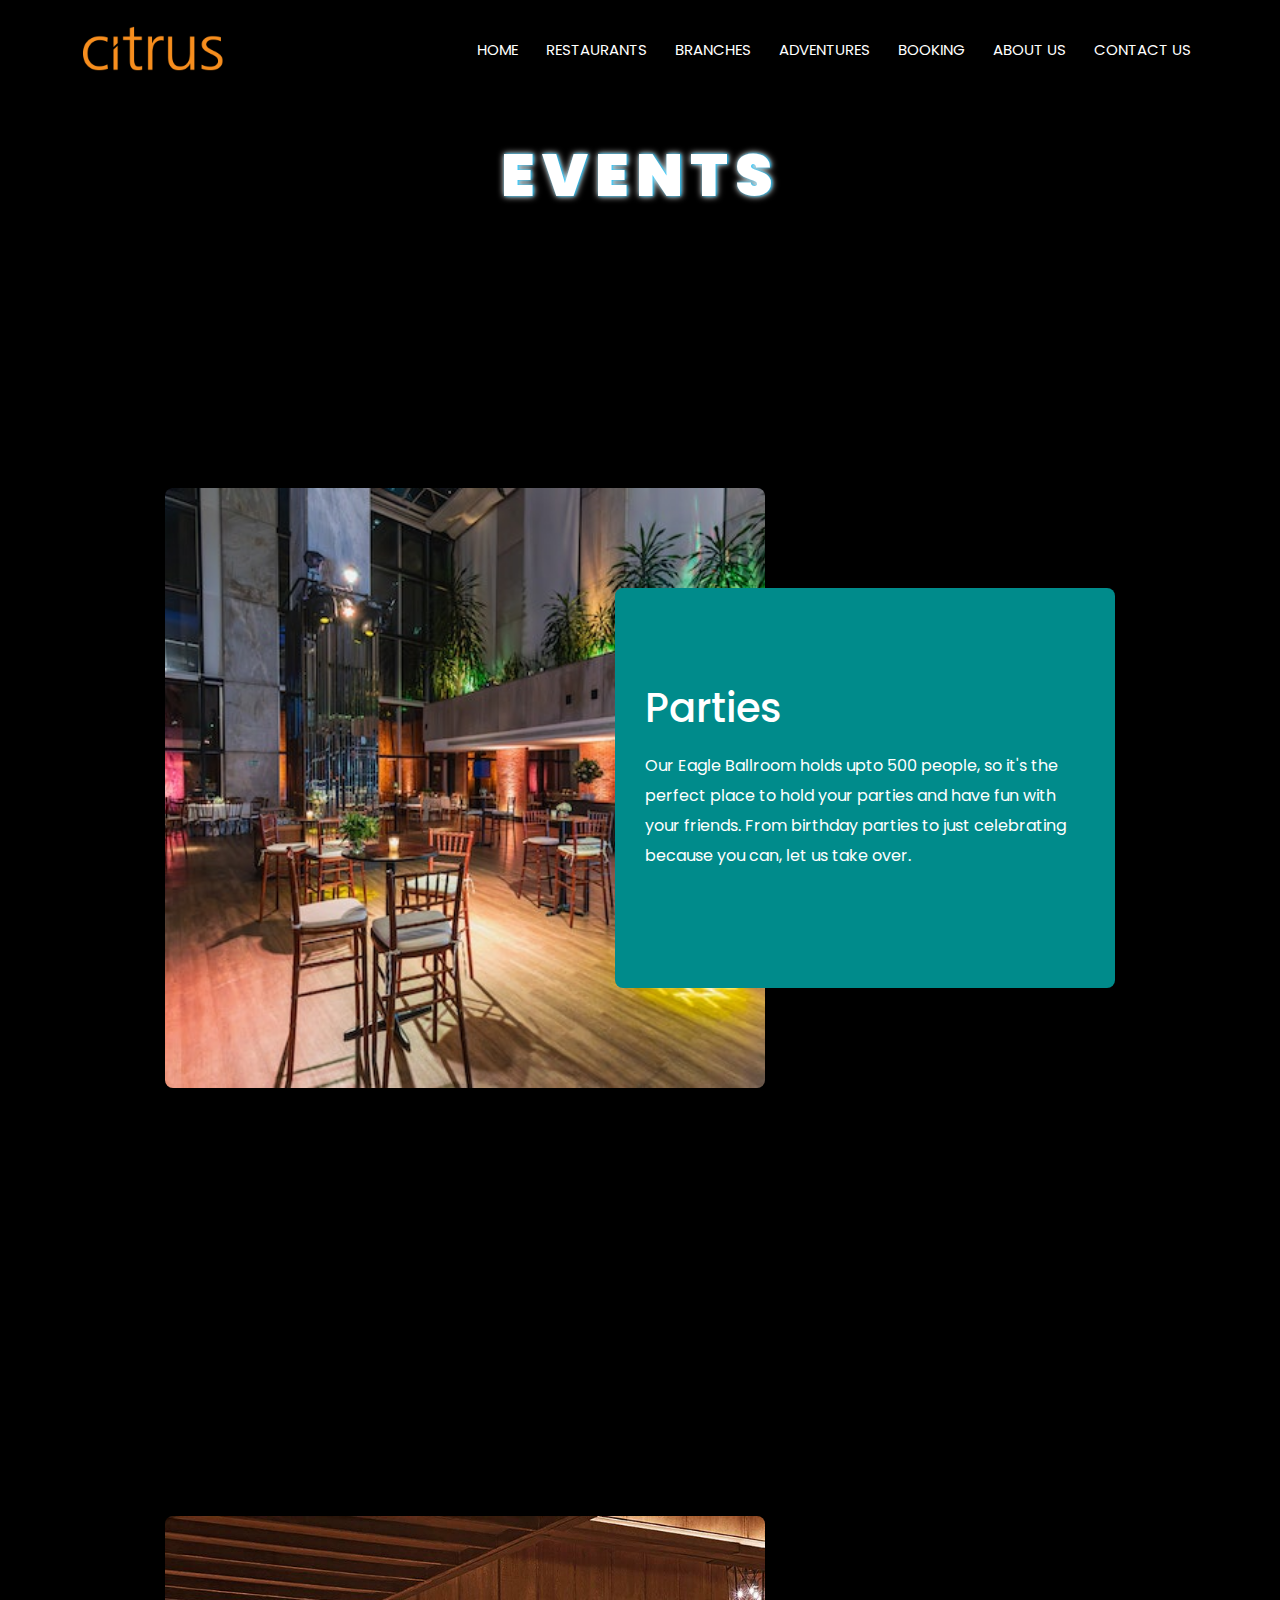
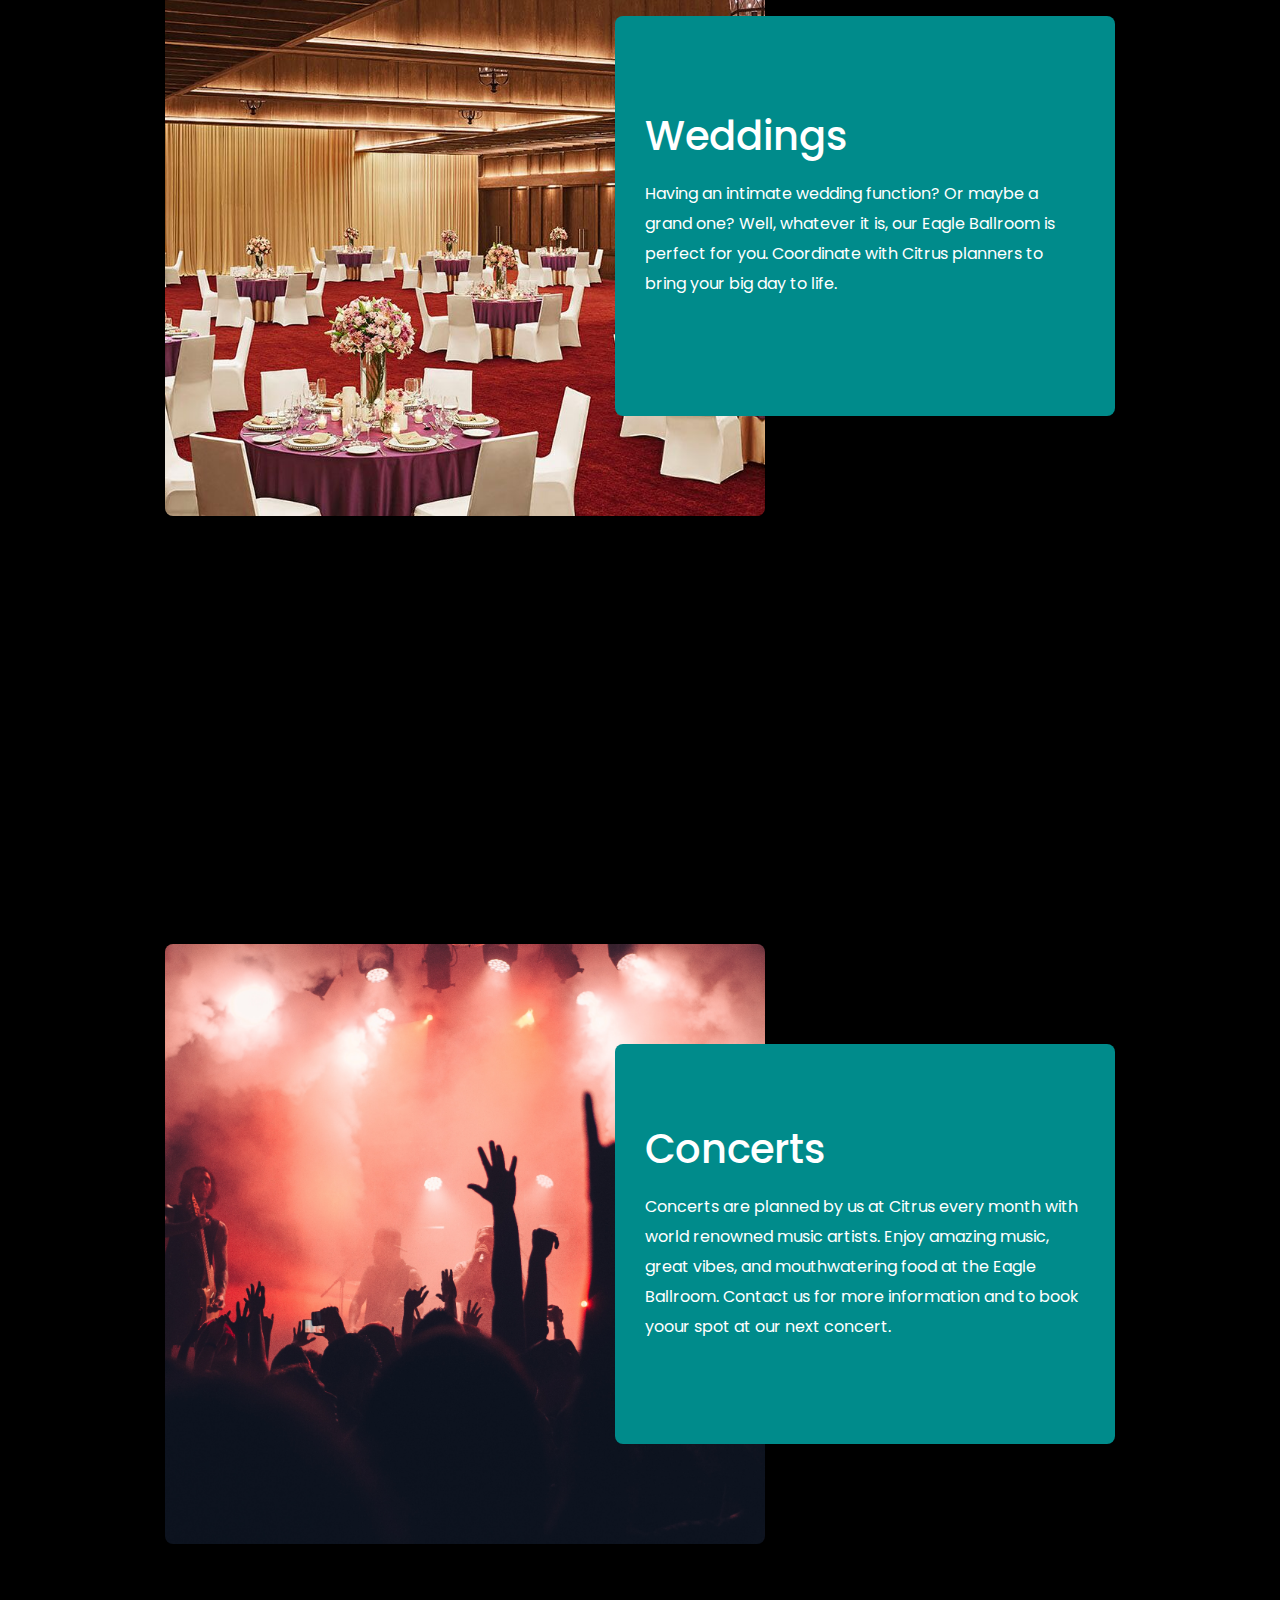
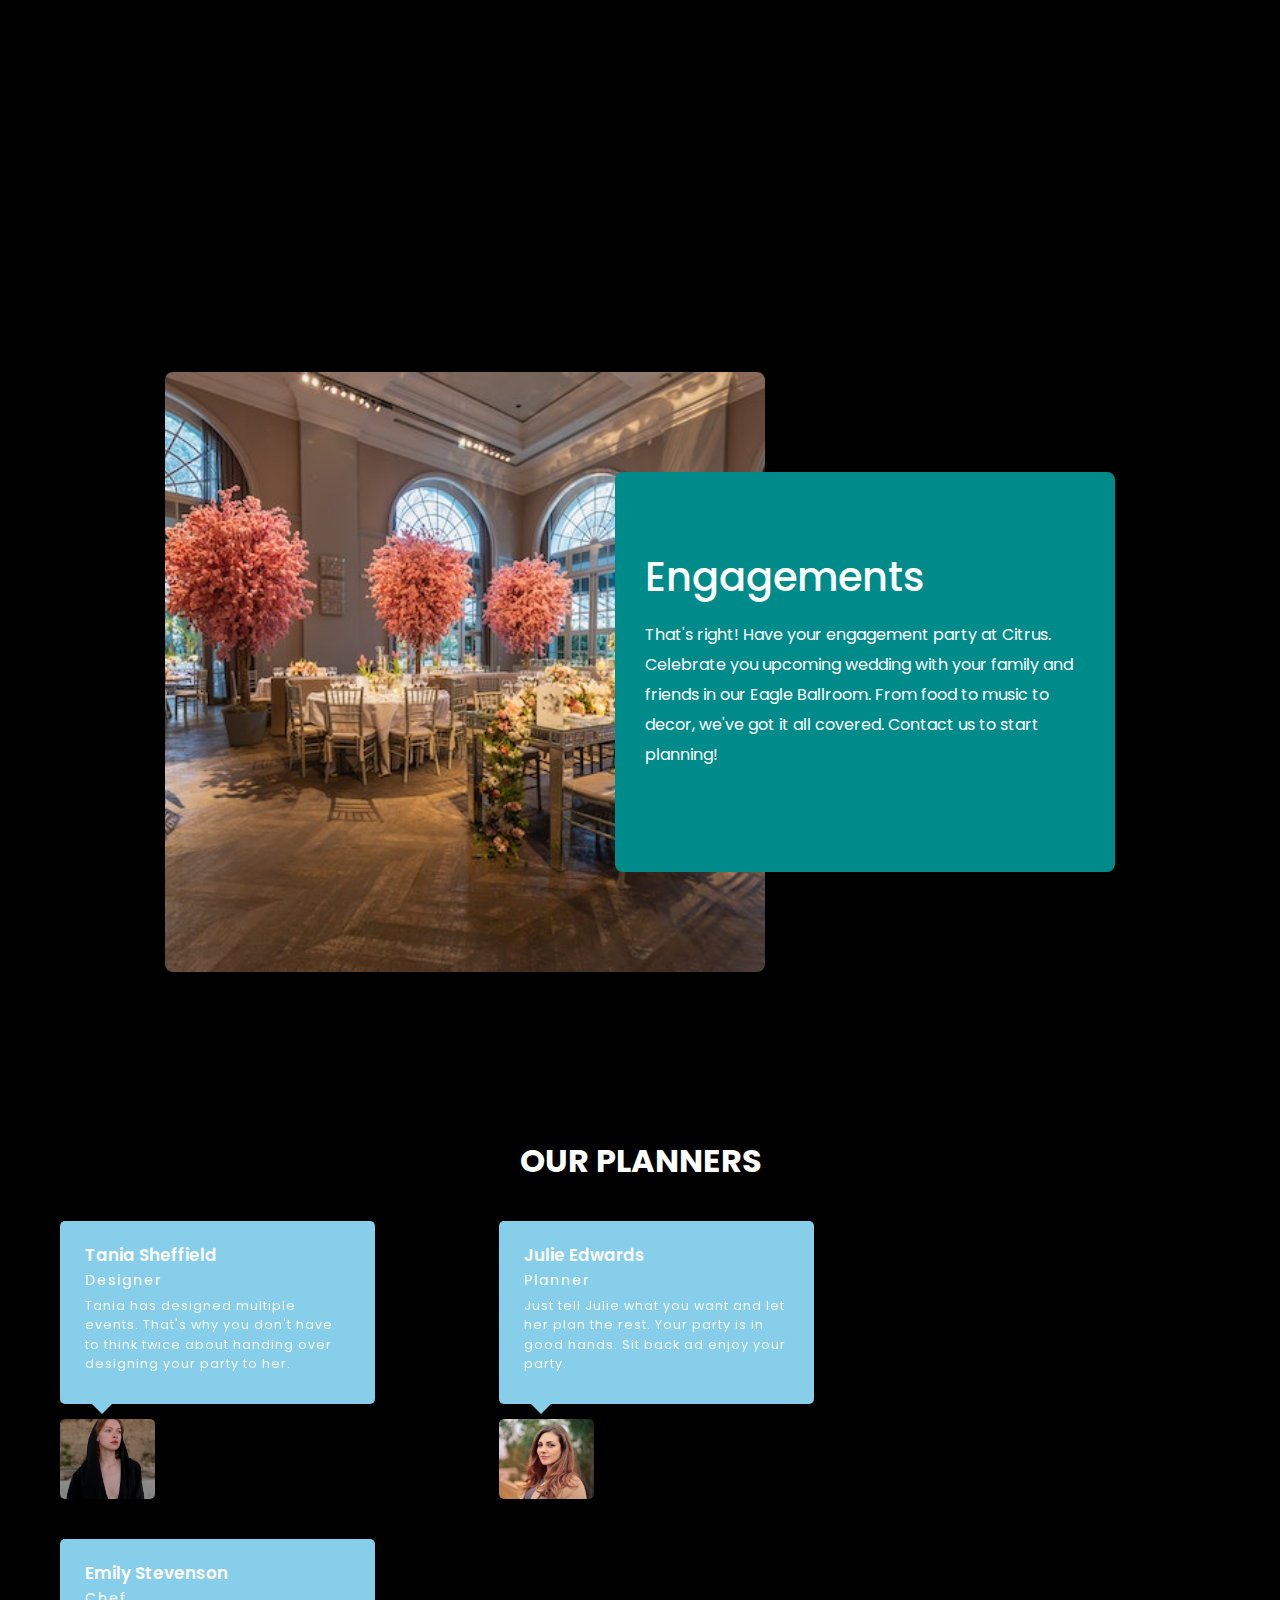
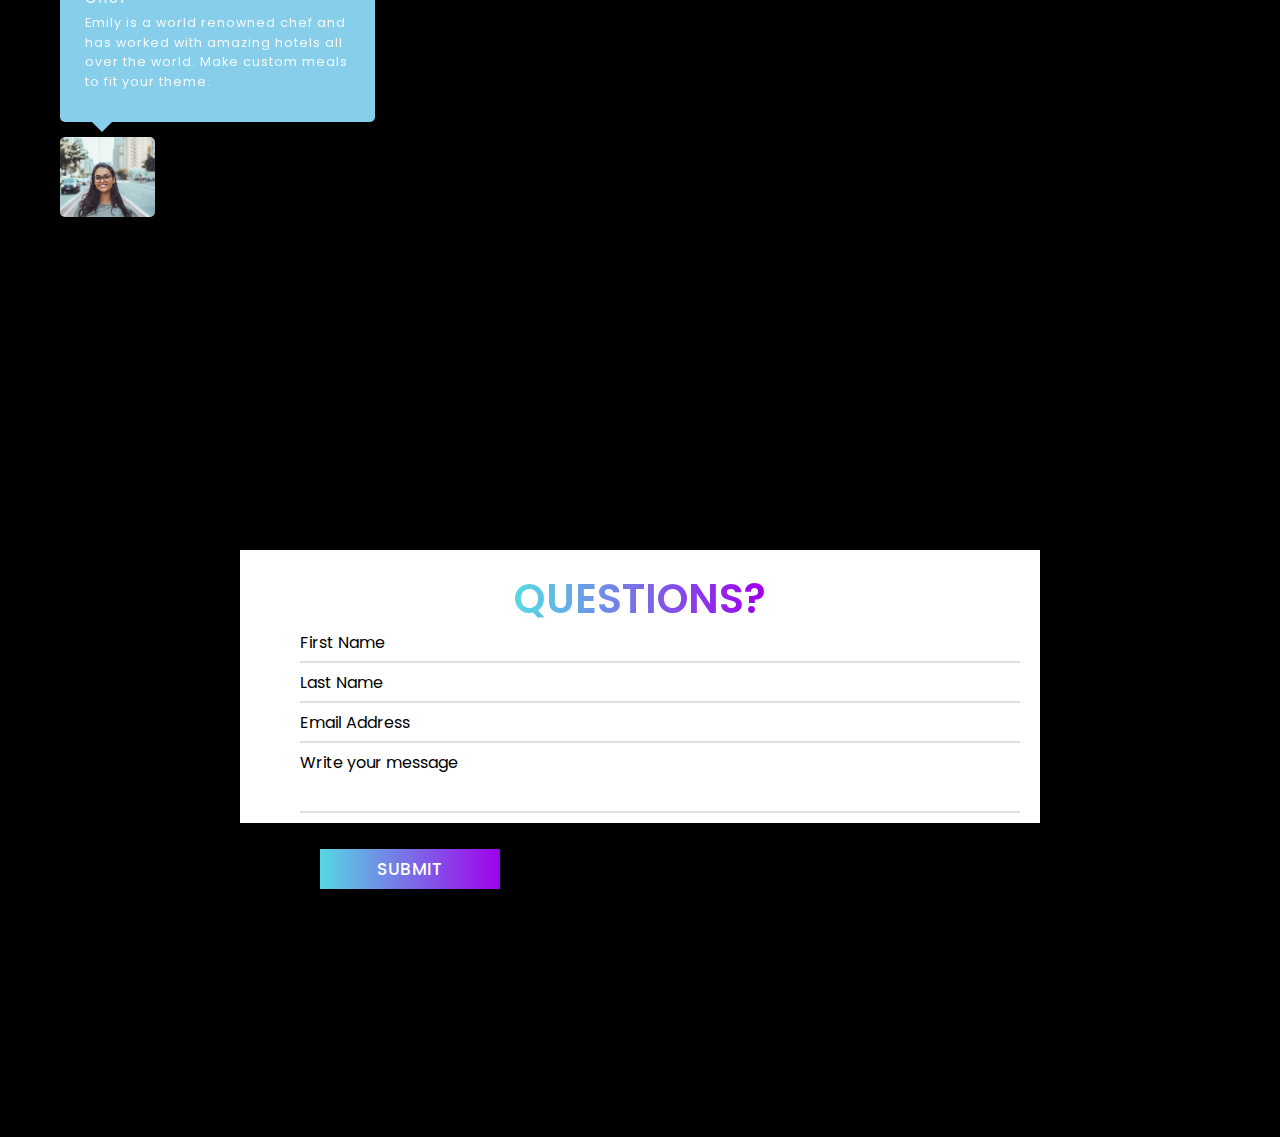
<file: CITRUS/eagle-ballroom.html>
<!DOCTYPE html>
<html lang="en">
<head>
    <meta charset="UTF-8">
    <meta name="viewport" content="width=device-width, initial-scale=1.0">
    <link rel="stylesheet" href="./eagle-ballroom.css">
    <link rel="stylesheet" href="./reset.css">
    <link href="https://fonts.googleapis.com/css2?family=Poppins:wght@400;500;700&display=swap" rel="stylesheet">
    <link href="https://fonts.googleapis.com/css2?family=Bricolage+Grotesque:opsz@10..48&display=swap" rel="stylesheet">
    <link href="https://fonts.googleapis.com/icon?family=Material+Icons"
    rel="stylesheet">
    <link rel="apple-touch-icon" sizes="180x180" href="./apple-touch-icon.png">
    <link rel="icon" type="image/png" sizes="32x32" href="./favicon-32x32.png">
    <link rel="icon" type="image/png" sizes="16x16" href="./favicon-16x16.png">
    <link rel="manifest" href="./site.webmanifest">
    <link rel="mask-icon" href="./safari-pinned-tab.svg" color="#5bbad5">
    <meta name="msapplication-TileColor" content="#ffc40d">
    <meta name="theme-color" content="#ffffff">
    <title>Citrus-Eagle Ballroom</title>
</head>
<body>
    <!-- Header(similar for all) -->
    <header>
        <section class="header">
            <nav>
                <a href="index.html"><img src="./logo.png" alt="logo"></a>
                <section class="nav-links">
                    <ul>
                        <li><a href="./index.html">HOME</a></li>
                        <li><a href="./resturaunt.html">RESTAURANTS</a></li>
                        <li><a href="./branch.html">BRANCHES</a></li>
                        <li><a href="./adventure.html">ADVENTURES</a></li>
                        <li><a href="./booking.html">BOOKING</a></li>
                        <li><a href="#target">ABOUT US</a></li>
                        <li><a href="./contact.html" target="_self">CONTACT US</a></li>
                    </ul>
                </section>
            </nav>
        </section>
    </header>
<!-- Animation on heading -->
    <section class="animate">
        <h1>Events</h1>
    </section>
<!-- Overlapping image and text -->
    <section class="container">
        <section class="gallery">
            <section class="left"></section>
            <section class="right">
                <section class="content">
                    <h2>Parties</h2>
                    <p>Our Eagle Ballroom holds upto 500 people, so it's the perfect place to hold your parties and have fun with your friends. From birthday parties to just celebrating because you can, let us take over.</p>
                </section>
            </section>
        </section>
    </section>

    <section class="container">
        <section class="gallery">
            <section class="left2"></section>
            <section class="right">
                <section class="content">
                    <h2>Weddings</h2>
                    <p>Having an intimate wedding function? Or maybe a grand one? Well, whatever it is, our Eagle Ballroom is perfect for you. Coordinate with Citrus planners to bring your big day to life.</p>
                </section>
            </section>
        </section>
    </section>

    <section class="container">
        <section class="gallery">
            <section class="left3"></section>
            <section class="right">
                <section class="content">
                    <h2>Concerts</h2>
                    <p>Concerts are planned by us at Citrus every month with world renowned music artists. Enjoy amazing music, great vibes, and mouthwatering food at the Eagle Ballroom. Contact us for more information and to book yoour spot at our next concert.</p>
                </section>
            </section>
        </section>
    </section>

    <section class="container">
        <section class="gallery">
            <section class="left4"></section>
            <section class="right">
                <section class="content">
                    <h2>Engagements</h2>
                    <p>That's right! Have your engagement party at Citrus. Celebrate you upcoming wedding with your family and friends in our Eagle Ballroom. From food to music to decor, we've got it all covered. Contact us to start planning!</p>
                </section>
            </section>
        </section>
    </section>

<!-- staff -->
<h1>Our Planners</h1>
    <figure class="staff">
        <figcaption>
            <h3>Tania Sheffield</h3>
            <h4>Designer</h4>
            <p>Tania has designed multiple events. That's why you don't have to think twice about handing over designing your party to her.</p>
        </figcaption>
        <section class="profile-image">
            <img src="./client5.jpg" alt="A picture of a woman.">
        </section>
    </figure>

    <figure class="staff">
        <figcaption>
            <h3>Julie Edwards</h3>
            <h4>Planner</h4>
            <p>Just tell Julie what you want and let her plan the rest. Your party is in good hands. Sit back ad enjoy your party.</p>
        </figcaption>
        <section class="profile-image">
            <img src="./client2.jpg" alt="A picture of a woman.">
        </section>
    </figure>

    <figure class="staff">
        <figcaption>
            <h3>Emily Stevenson</h3>
            <h4>Chef</h4>
            <p>Emily is a world renowned chef and has worked with amazing hotels all over the world. Make custom meals to fit your theme.</p>
        </figcaption>
        <section class="profile-image">
            <img src="./client3.jpg" alt="A picture of a woman.">
        </section>
    </figure>

<!-- Form for questions -->
<section class="form">
    <section class="form-container">
          <section class="text">
            QUESTIONS?
          </section>
          <form action="#">
             <section class="form-row">
                <section class="input-data">
                   <input type="text" required>
                   <section class="underline"></section>
                   <label for="">First Name</label>
                </section>
                <section class="input-data">
                   <input type="text" required>
                   <section class="underline"></section>
                   <label for="">Last Name</label>
                </section>
             </section>
             <section class="form-row">
                <section class="input-data">
                   <input type="text" required>
                   <section class="underline"></section>
                   <label for="">Email Address</label>
                </section>
             </section>
             <section class="form-row">
             <section class="input-data textarea">
                <textarea rows="8" cols="80" required></textarea>
                <br />
                <section class="underline"></section>
                <label for="">Write your message</label>
                <br />
                <section class="form-row submit-btn">
                   <section class="input-data">
                      <section class="inner"></section>
                      <input type="submit" value="submit">
                   </section>
                </section>
          </form>
          </section>
    </section>

</body>
</html>
</file>
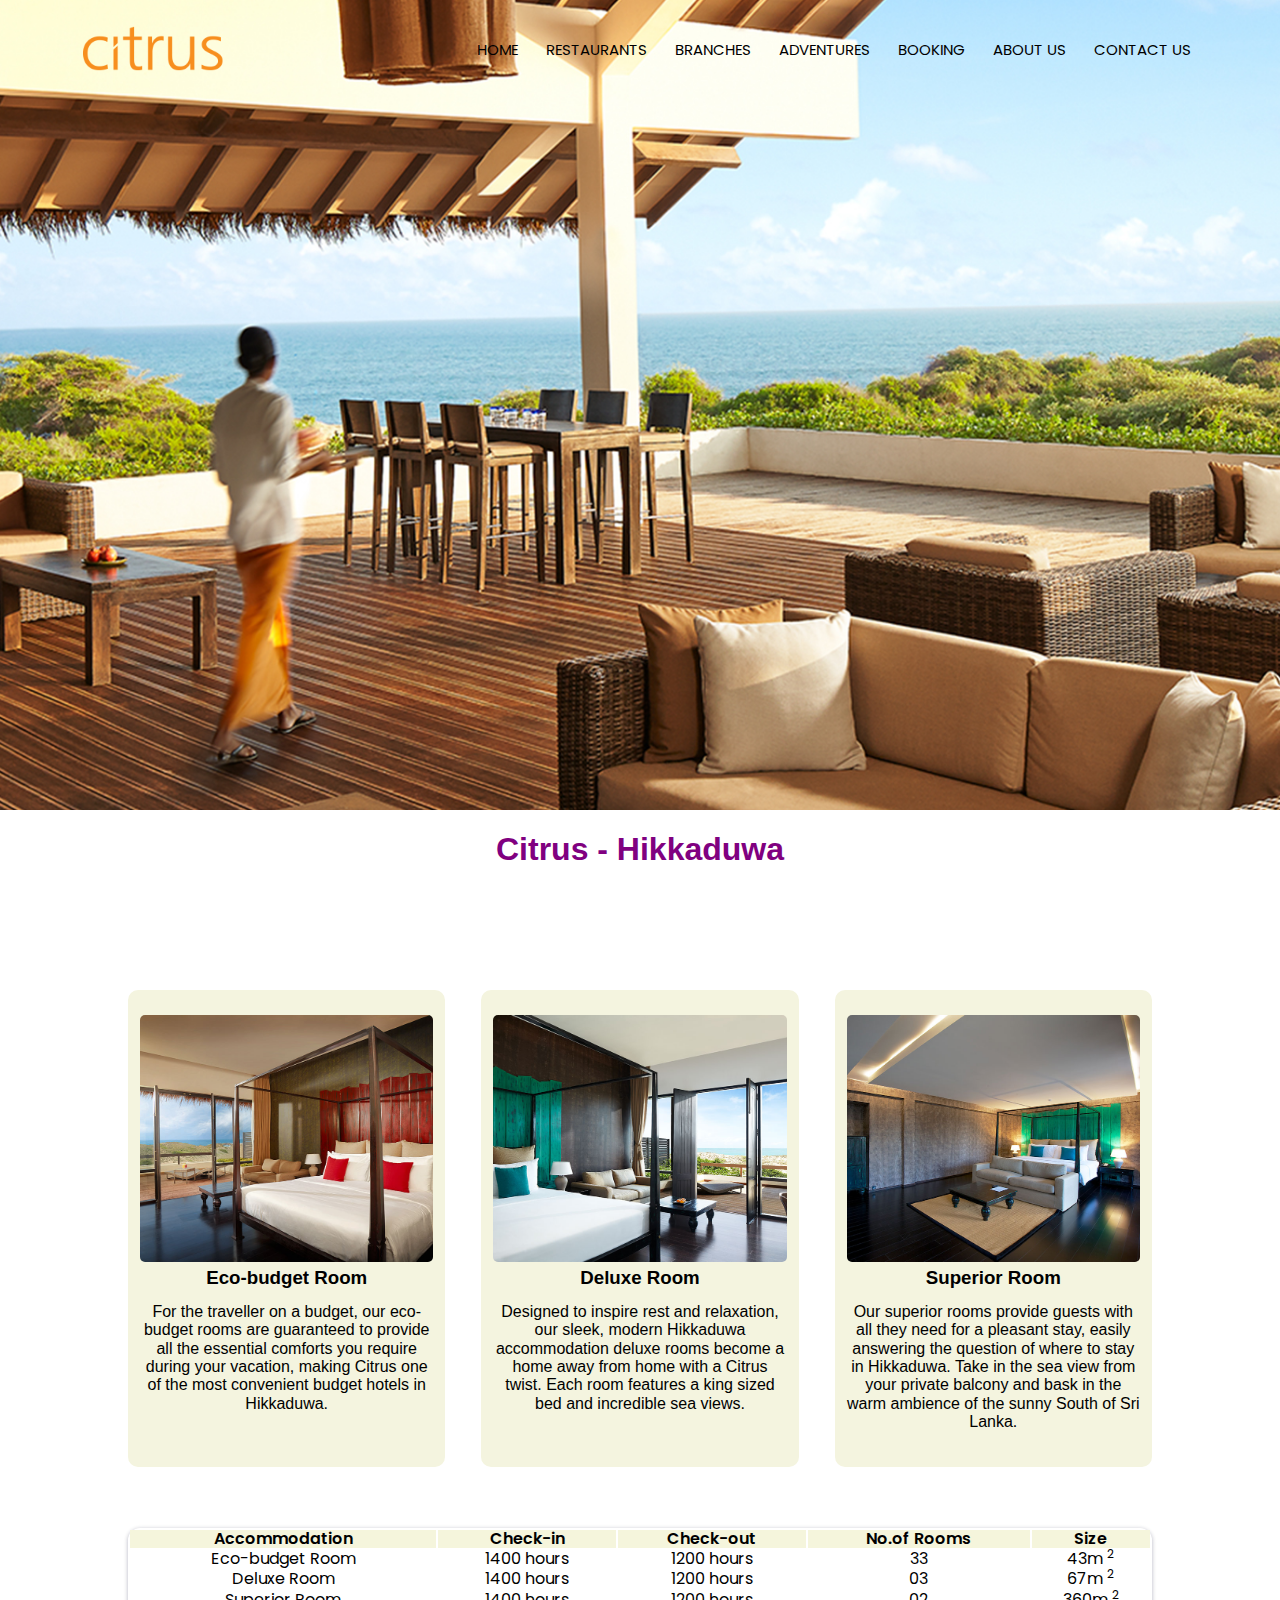
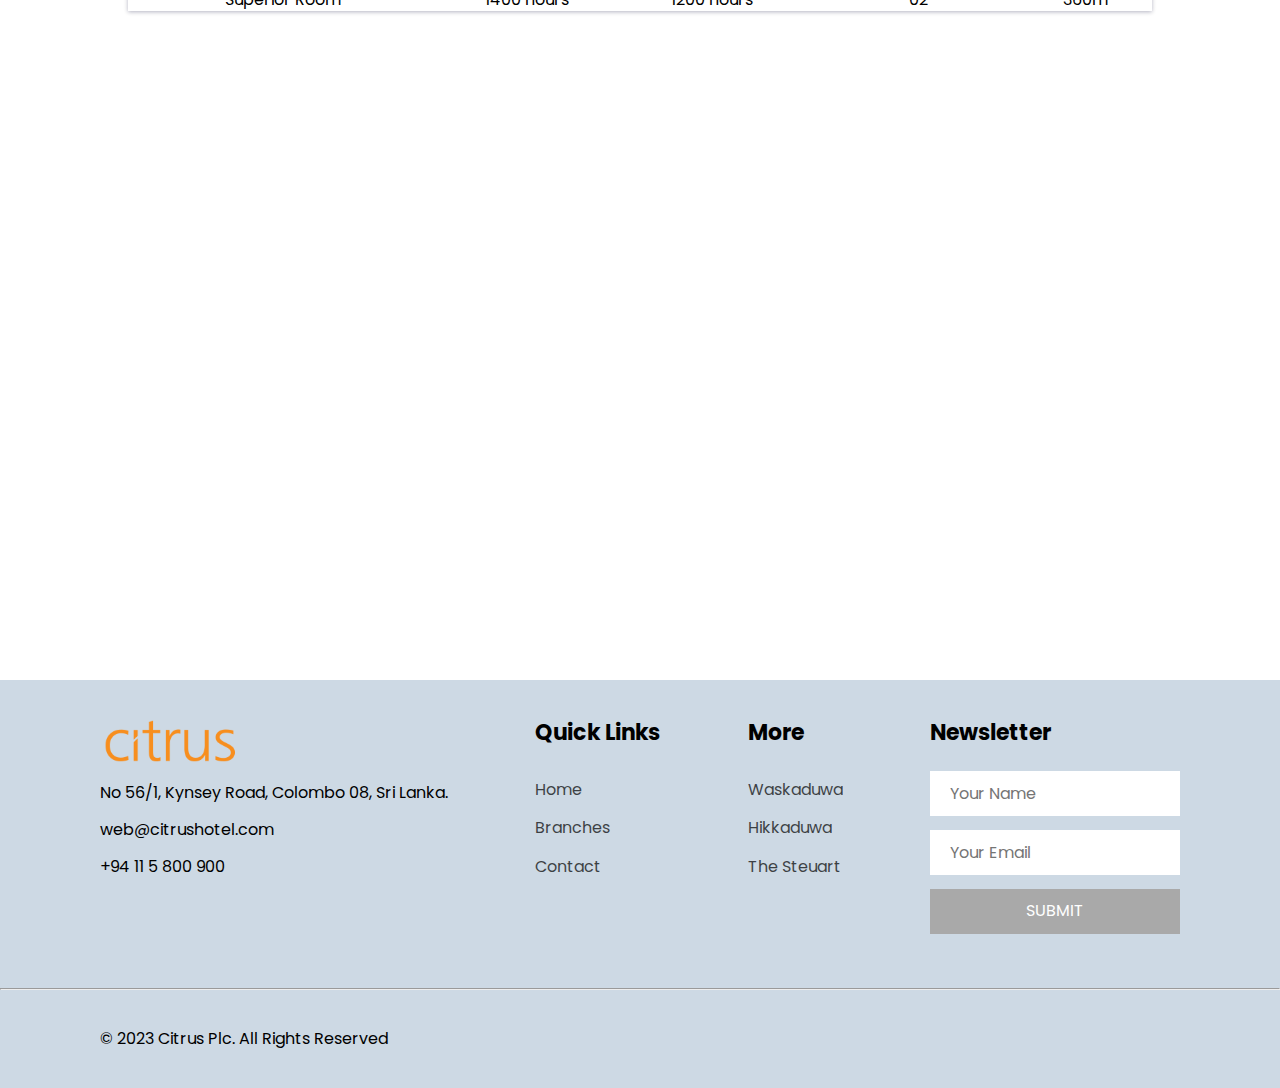
<file: CITRUS/hikkaduwa.html>
<!DOCTYPE html>
<html lang="en">
<head>
    <meta charset="UTF-8">
    <meta name="viewport" content="width=device-width, initial-scale=1.0">
    <link rel="stylesheet" href="./style.css">
    <link rel="stylesheet" href="./reset.css">
    <link href="https://fonts.googleapis.com/css2?family=Poppins:wght@400;500;700&display=swap" rel="stylesheet">
    <link href="https://fonts.googleapis.com/icon?family=Material+Icons"
    rel="stylesheet">
    <link rel="apple-touch-icon" sizes="180x180" href="./apple-touch-icon.png">
    <link rel="icon" type="image/png" sizes="32x32" href="./favicon-32x32.png">
    <link rel="icon" type="image/png" sizes="16x16" href="./favicon-16x16.png">
    <link rel="manifest" href="./site.webmanifest">
    <link rel="mask-icon" href="./safari-pinned-tab.svg" color="#5bbad5">
    <meta name="msapplication-TileColor" content="#ffc40d">
    <meta name="theme-color" content="#ffffff">
    <title>Citrus-Hikkaduwa</title>
</head>
<body>
    <header>
    <section class="hotel2">
    <nav>
        <a href="./index.html"><img src="./logo.png" alt="logo"></a>
        <section class="nav-links">
            <ul>
                <li><a href="./index.html">HOME</a></li>
                <li><a href="./resturaunt.html">RESTAURANTS</a></li>
                <li><a href="./branch.html">BRANCHES</a></li>
                <li><a href="./adventure.html">ADVENTURES</a></li>
                <li><a href="./booking.html">BOOKING</a></li>
                <li><a href="./index.html#target">ABOUT US</a></li>
                <li><a href="./contact.html" target="_self">CONTACT US</a></li>
            </ul>
        </section>
    </nav>
    </section>
    </header>
    <h1 id="accommodation">Citrus - Hikkaduwa</h1>
    <section class="branch">
        <section class="branch-col">
            <img src="./hikroom1.jpg" alt="Picture of a room with a balcony, bed, and sofa.">
            <h3>Eco-budget Room</h3>
            For the traveller on a budget, our eco-budget rooms are guaranteed to provide all the essential comforts you require during your vacation, making Citrus one of the most convenient budget hotels in Hikkaduwa.
        </section>
        <section class="branch-col">
            <img src="./hikroom2.jpg" alt="Picture of a room with a balcony, bed, and sofa.">
            <h3>Deluxe Room</h3>
            Designed to inspire rest and relaxation, our sleek, modern Hikkaduwa accommodation deluxe rooms become a home away from home with a Citrus twist. Each room features a king sized bed and incredible sea views.
        </section>
        <section class="branch-col">
            <img src="./hikroom3.jpg" alt="Picture of a room with a balcony, bed, and sofa.">
            <h3>Superior Room</h3>
            Our superior rooms provide guests with all they need for a pleasant stay, easily answering the question of where to stay in Hikkaduwa. Take in the sea view from your private balcony and bask in the warm ambience of the sunny South of Sri Lanka.
        </section>
    </section>

    <table>
        <tr>
            <th>Accommodation</th>
            <th>Check-in</th>
            <th>Check-out</th>
            <th>No.of Rooms</th>
            <th>Size</th>
        </tr>
        <tr>
            <td>Eco-budget Room</td>
            <td>1400 hours</td>
            <td>1200 hours</td>
            <td>33</td>
            <td>43m <sup>2</sup></td>
        </tr>
        <tr>
            <td>Deluxe Room</td>
            <td>1400 hours</td>
            <td>1200 hours</td>
            <td>03</td>
            <td>67m <sup>2</sup></td>
        </tr>
        <tfoot>
        <tr>
            <td>Superior Room</td>
            <td>1400 hours</td>
            <td>1200 hours</td>
            <td>02</td>
            <td>360m <sup>2</sup></td>
        </tr>
        </tfoot>
        </table>
    <section class="hotel-map">
        <iframe src="https://www.google.com/maps/embed?pb=!1m18!1m12!1m3!1d3967.0086025780097!2d80.10049427411283!3d6.129543727617845!2m3!1f0!2f0!3f0!3m2!1i1024!2i768!4f13.1!3m3!1m2!1s0x3ae177e1596ae621%3A0x596fbedac7134d05!2sCitrus%20Hikkaduwa!5e0!3m2!1sen!2slk!4v1692362527364!5m2!1sen!2slk" width="400" height="400" style="border:0;" allowfullscreen="" loading="lazy" referrerpolicy="no-referrer-when-downgrade"></iframe>
    </section>

<!-- Images for this page were taken by: https://www.jetwinghotels.com/sri-lanka-hotels/ -->
        <footer>
            <section class="contain">
                <section class="footer-row">
                    <section class="footer-col">
                        <img src="./logo.png" alt="logo">
                        <p>No 56/1, Kynsey Road, Colombo 08, Sri Lanka.</p>
                        <br>
                        <p>web@citrushotel.com</p>
                        <br>
                        <p>	+94 11 5 800 900</p>
                    </section>
    
                    <section class="footer-col">
                        <h4>Quick Links</h4>
                        <ul>
                            <li><a href="./index.html">Home</a></li>
                            <li><a href="./branch.html">Branches</a></li>
                            <li><a href="./contact.html">Contact</a></li>
                        </ul>
                    </section>
    
                    <section class="footer-col">
                        <h4>More</h4>
                        <ul>
                            <li><a href="./waskaduwa.html">Waskaduwa</a></li>
                            <li><a href="./hikkaduwa.html">Hikkaduwa</a></li>
                            <li><a href="./steuart.jpg">The Steuart</a></li>
                        </ul>
                    </section>
    
                    <section class="footer-col">
                        <h4>Newsletter</h4>
                        <form action="">
                            <input type="text" placeholder="Your Name" class="inputName">
                            <input type="text" placeholder="Your Email" class="inputEmail">
                            <input type="submit" value="SUBMIT" class="inputSubmit">
                        </form>
                    </section>
                </section>
                <hr>
                <section class="footer-row">
                    <section class="col">
                        <p> &#169; 2023 Citrus Plc. All Rights Reserved</p>
                    </section>
                </section>
            </section>
        </footer>
</body>
</html>
</file>
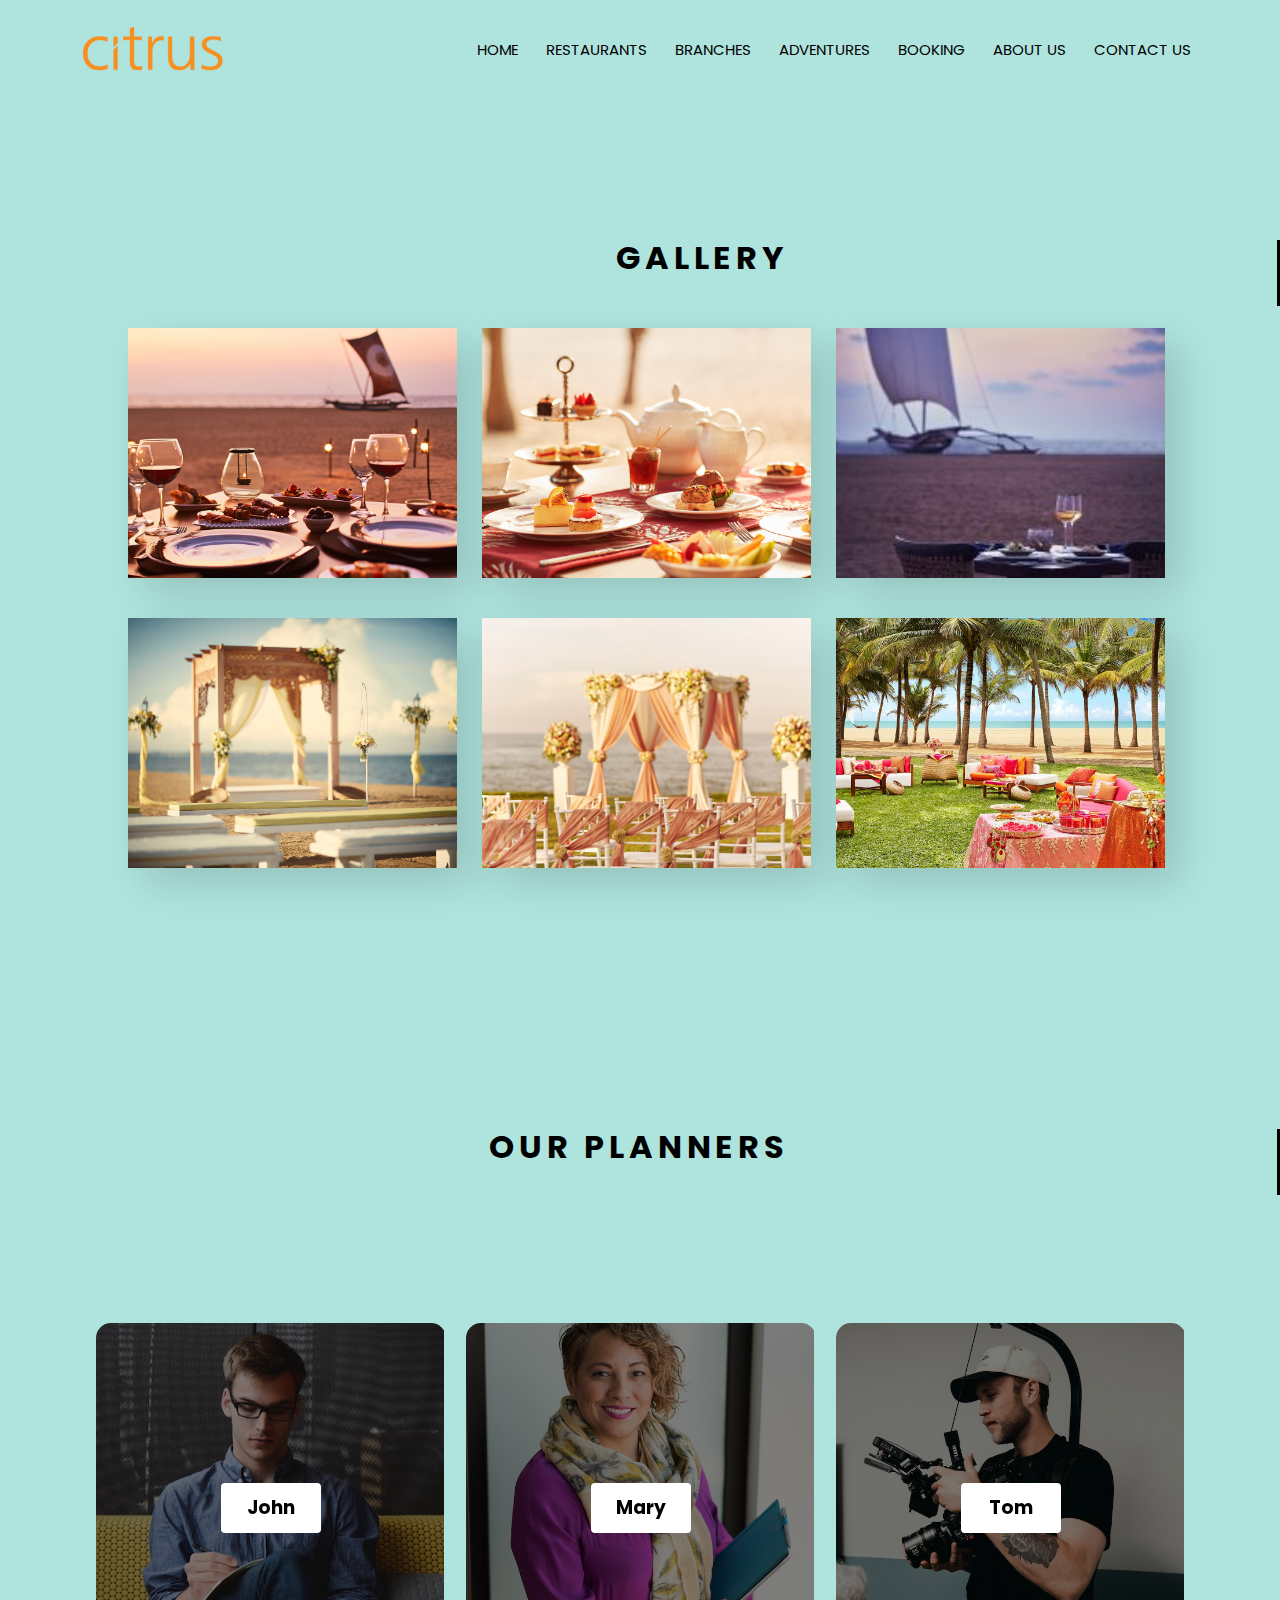
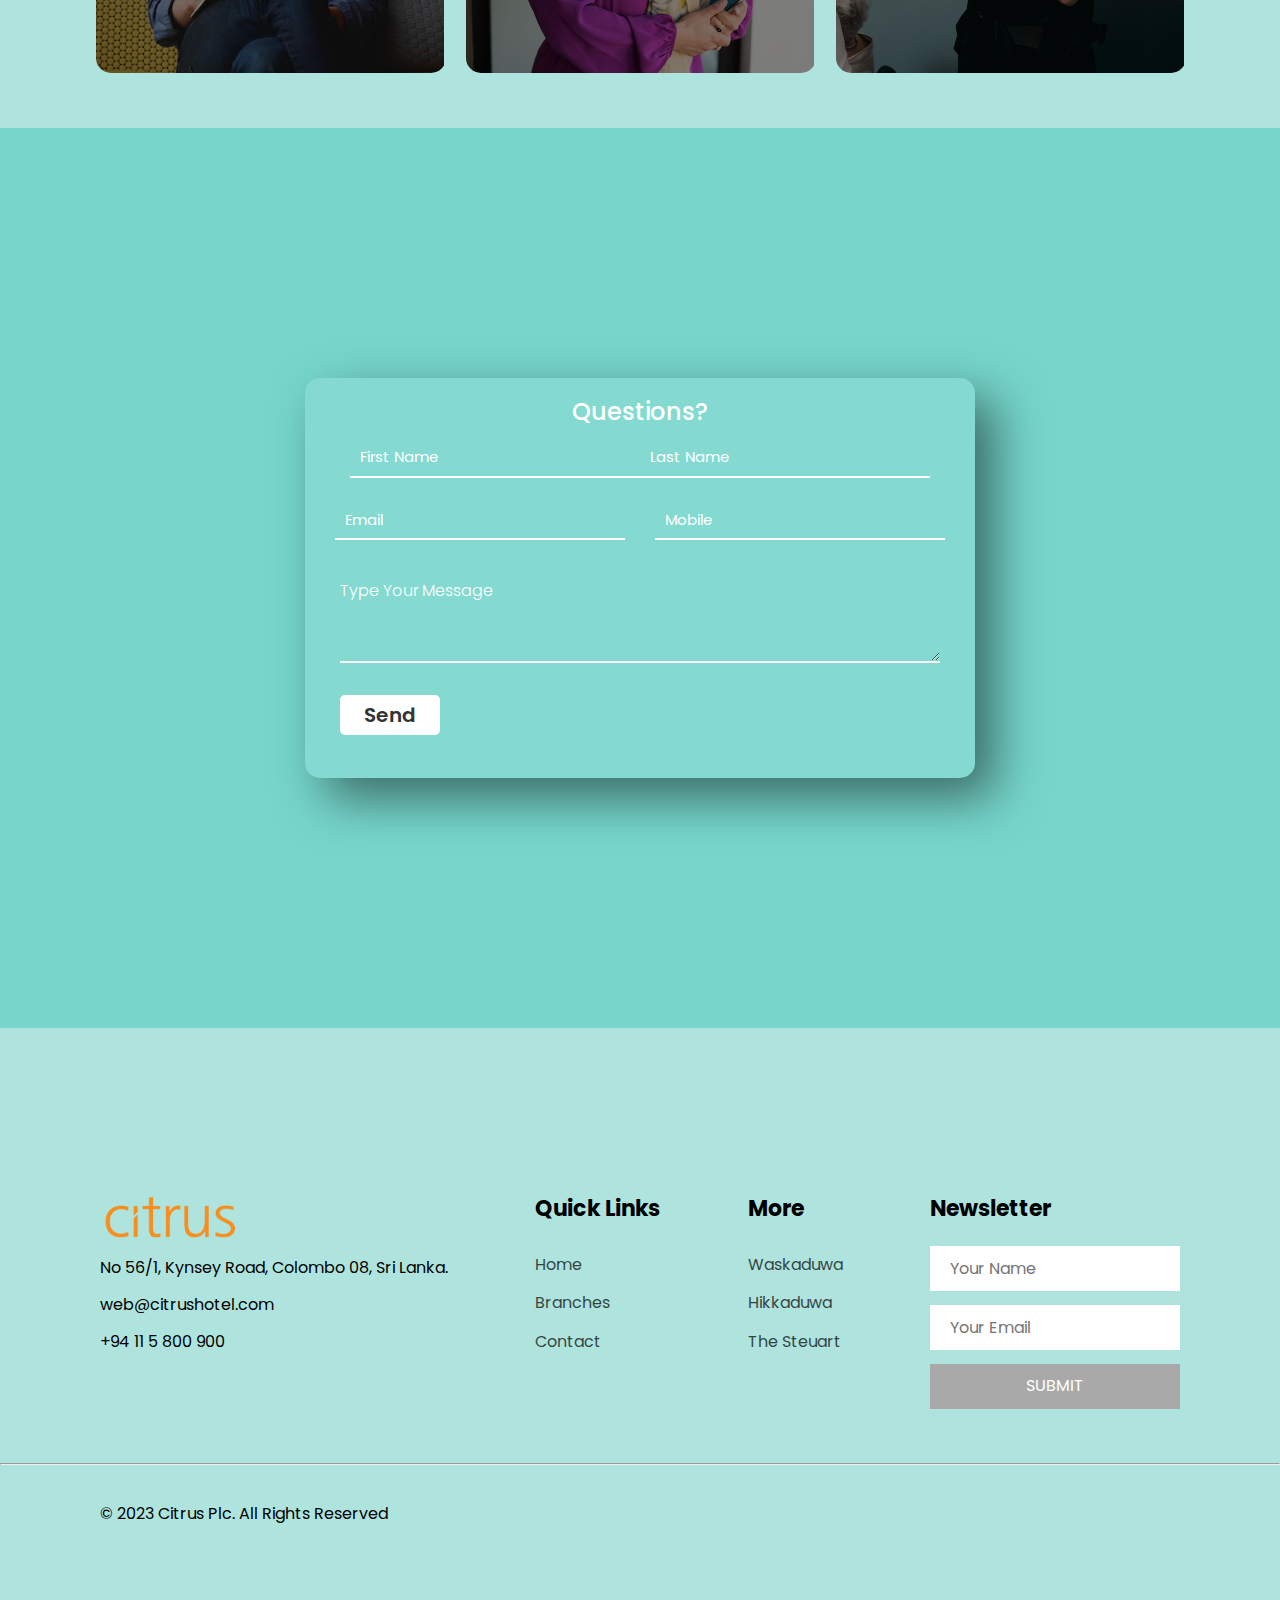
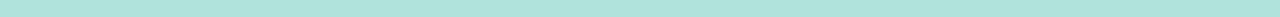
<file: CITRUS/paradise-gardens.html>
<!DOCTYPE html>
<html lang="en">
<head>
    <meta charset="UTF-8">
    <meta name="viewport" content="width=device-width, initial-scale=1.0">
    <link rel="stylesheet" href="./paradise-gardens.css">
    <link rel="stylesheet" href="./reset.css">
    <link href="https://fonts.googleapis.com/css2?family=Poppins:wght@400;500;700&display=swap" rel="stylesheet">
    <link href="https://fonts.googleapis.com/css2?family=Bricolage+Grotesque:opsz@10..48&display=swap" rel="stylesheet">
    <link href="https://fonts.googleapis.com/css2?family=Lobster+Two&display=swap" rel="stylesheet">
    <link href="https://fonts.googleapis.com/icon?family=Material+Icons"
    rel="stylesheet">
    <link rel="apple-touch-icon" sizes="180x180" href="./apple-touch-icon.png">
    <link rel="icon" type="image/png" sizes="32x32" href="./favicon-32x32.png">
    <link rel="icon" type="image/png" sizes="16x16" href="./favicon-16x16.png">
    <link rel="manifest" href="./site.webmanifest">
    <link rel="mask-icon" href="./safari-pinned-tab.svg" color="#5bbad5">
    <meta name="msapplication-TileColor" content="#ffc40d">
    <meta name="theme-color" content="#ffffff">
    <title>Citrus-Paradise Gardens</title>
</head>
<body>
    <!-- Header(similar for all) -->
    <header>
        <section class="header">
            <nav>
                <a href="index.html"><img src="./logo.png" alt="logo"></a>
                <section class="nav-links">
                    <ul>
                        <li><a href="./index.html">HOME</a></li>
                        <li><a href="./resturaunt.html">RESTAURANTS</a></li>
                        <li><a href="./branch.html">BRANCHES</a></li>
                        <li><a href="./adventure.html">ADVENTURES</a></li>
                        <li><a href="./booking.html">BOOKING</a></li>
                        <li><a href="#target">ABOUT US</a></li>
                        <li><a href="./contact.html" target="_self">CONTACT US</a></li>
                    </ul>
                </section>
            </nav>
        </section>
    </header>

    <!-- Gallery -->
    <section class="gallery">
        <section class="wrapper">
        <h1 data-text="Gallery">Gallery</h1>
        <section class="main-content">
            <section class="box">
                <img src="./p-gpic1.jpg" alt="Dinner on the beach.">
                <section class="img-text">
                    <section class="cont">
                        <h2>Candlelight dinners</h2>
                        <p>Suprise your loved one with dinner on the beach. Listen to the sounds of the waves while dining on the finest cuisine on the island.</p>
                    </section>
                </section>
            </section>
            <section class="box">
                <img src="./p-gpic2.jpg" alt="Picture of pastries and tea.">
                <section class="img-text">
                    <section class="cont">
                        <h2>Tea Time</h2>
                        <p>Have high tea, specially prepared by our renowned pastry chef. Enjoy mouthwatering pastries as you gaze at the golden beach sunset.</p>
                    </section>
                </section>
            </section>
            <section class="box">
                <img src="./p-gpic3.jpg" alt="Picture of dinner on the beach.">
                <section class="img-text">
                    <section class="cont">
                        <h2>Anniverysary dinners</h2>
                        <p>Looking for a place to have your anniversary dinner? Well we got the perfect place. Have our chefs cook a custom dinner to celebrate your love.</p>
                    </section>
                </section>
            </section>
            <section class="box">
                <img src="./p-gpic4.jpeg" alt="A wedding ceremony on the beach.">
                <section class="img-text">
                    <section class="cont">
                        <h2>Proposals</h2>
                        <p>Want to make your proposal special? What better way than to get down on one knee surrounded by nature's finest creation, the ocean?</p>
                    </section>
                </section>
            </section>
            <section class="box">
                <img src="./p-gpic5.jpg" alt="A wedding ceremony on the beach.">
                <section class="img-text">
                    <section class="cont">
                        <h2>Beach Weddings</h2>
                        <p>Say "I do!" and start your lifetime of happiness at Paradise Gardens. Plan your perfect wedding with our planners.</p>
                    </section>
                </section>
            </section>
            <section class="box">
                <img src="./p-gpic6.jpeg" alt="A bohemian themed mehendi function.">
                <section class="img-text">
                    <section class="cont">
                        <h2>Mehendi</h2>
                        <p>What more unique way to have your mehendi, than to have it on the beach?</p>
                    </section>
                </section>
            </section>
        </section>
        </section>
    </section>

    <!-- Our planners(css flip card and animation) -->
    <section class="typewriter">
        <h1>Our Planners</h1>
    </section>
    <section class="container">
        <section class="row">
            <section class="col">
                <section class="card">
                    <section class="inner-box">
                        <section class="card-front front-1">
                            <h3>John</h3>
                        </section>
                        <section class="card-back">
                            <p>Our Designer</p>
                        </section>
                    </section>
                </section>
            </section>

            <section class="col">
                <section class="card">
                    <section class="inner-box">
                        <section class="card-front front-2">
                            <h3>Mary</h3>
                        </section>
                        <section class="card-back">
                            <p>Our Event Planner</p>
                        </section>
                    </section>
                </section>
            </section>

            <section class="col">
                <section class="card">
                    <section class="inner-box">
                        <section class="card-front front-3">
                            <h3>Tom</h3>
                        </section>
                        <section class="card-back">
                            <p>Our Photographer</p>
                        </section>
                    </section>
                </section>
            </section>
        </section>
    </section>


    <!-- Form for questions -->
    <section class="contact">
        <form>
            <h2>Questions?</h2>
            <input type="text" id="firstName" placeholder="First Name" required>
            <input type="text" id="lastname" placeholder="Last Name" required>
            <input type="email" id="email" placeholder="Email" required>
            <input type="text" id="mobile" placeholder="Mobile" required>
            <h4>Type Your Message</h4>
            <textarea required></textarea>
            <input type="submit" value="Send" id="button">
        </form>
    </section>
    
    <!-- Footer -->
<!-- Images for this page were taken from: https://www.jetwinghotels.com/sri-lanka-hotels/ -->
    <footer>
        <section class="contain">
            <section class="footer-row">
                <section class="footer-col">
                    <img src="./logo.png" alt="logo">
                    <p>No 56/1, Kynsey Road, Colombo 08, Sri Lanka.</p>
                    <br>
                    <p>web@citrushotel.com</p>
                    <br>
                    <p>	+94 11 5 800 900</p>
                </section>

                <section class="footer-col">
                    <h4>Quick Links</h4>
                    <ul>
                        <li><a href="./index.html">Home</a></li>
                        <li><a href="./branch.html">Branches</a></li>
                        <li><a href="./contact.html">Contact</a></li>
                    </ul>
                </section>

                <section class="footer-col">
                    <h4>More</h4>
                    <ul>
                        <li><a href="./waskaduwa.html">Waskaduwa</a></li>
                        <li><a href="./hikkaduwa.html">Hikkaduwa</a></li>
                        <li><a href="./steuart.html">The Steuart</a></li>
                    </ul>
                </section>

                <section class="footer-col">
                    <h4>Newsletter</h4>
                    <form action="">
                        <input type="text" placeholder="Your Name" class="inputName">
                        <input type="text" placeholder="Your Email" class="inputEmail">
                        <input type="submit" value="SUBMIT" class="inputSubmit">
                    </form>
                </section>
            </section>
            <hr>
            <section class="footer-row">
                <section class="col">
                    <p> &#169; 2023 Citrus Plc. All Rights Reserved</p>
                </section>
            </section>
        </section>
    </footer>
</body>
</html>
</file>
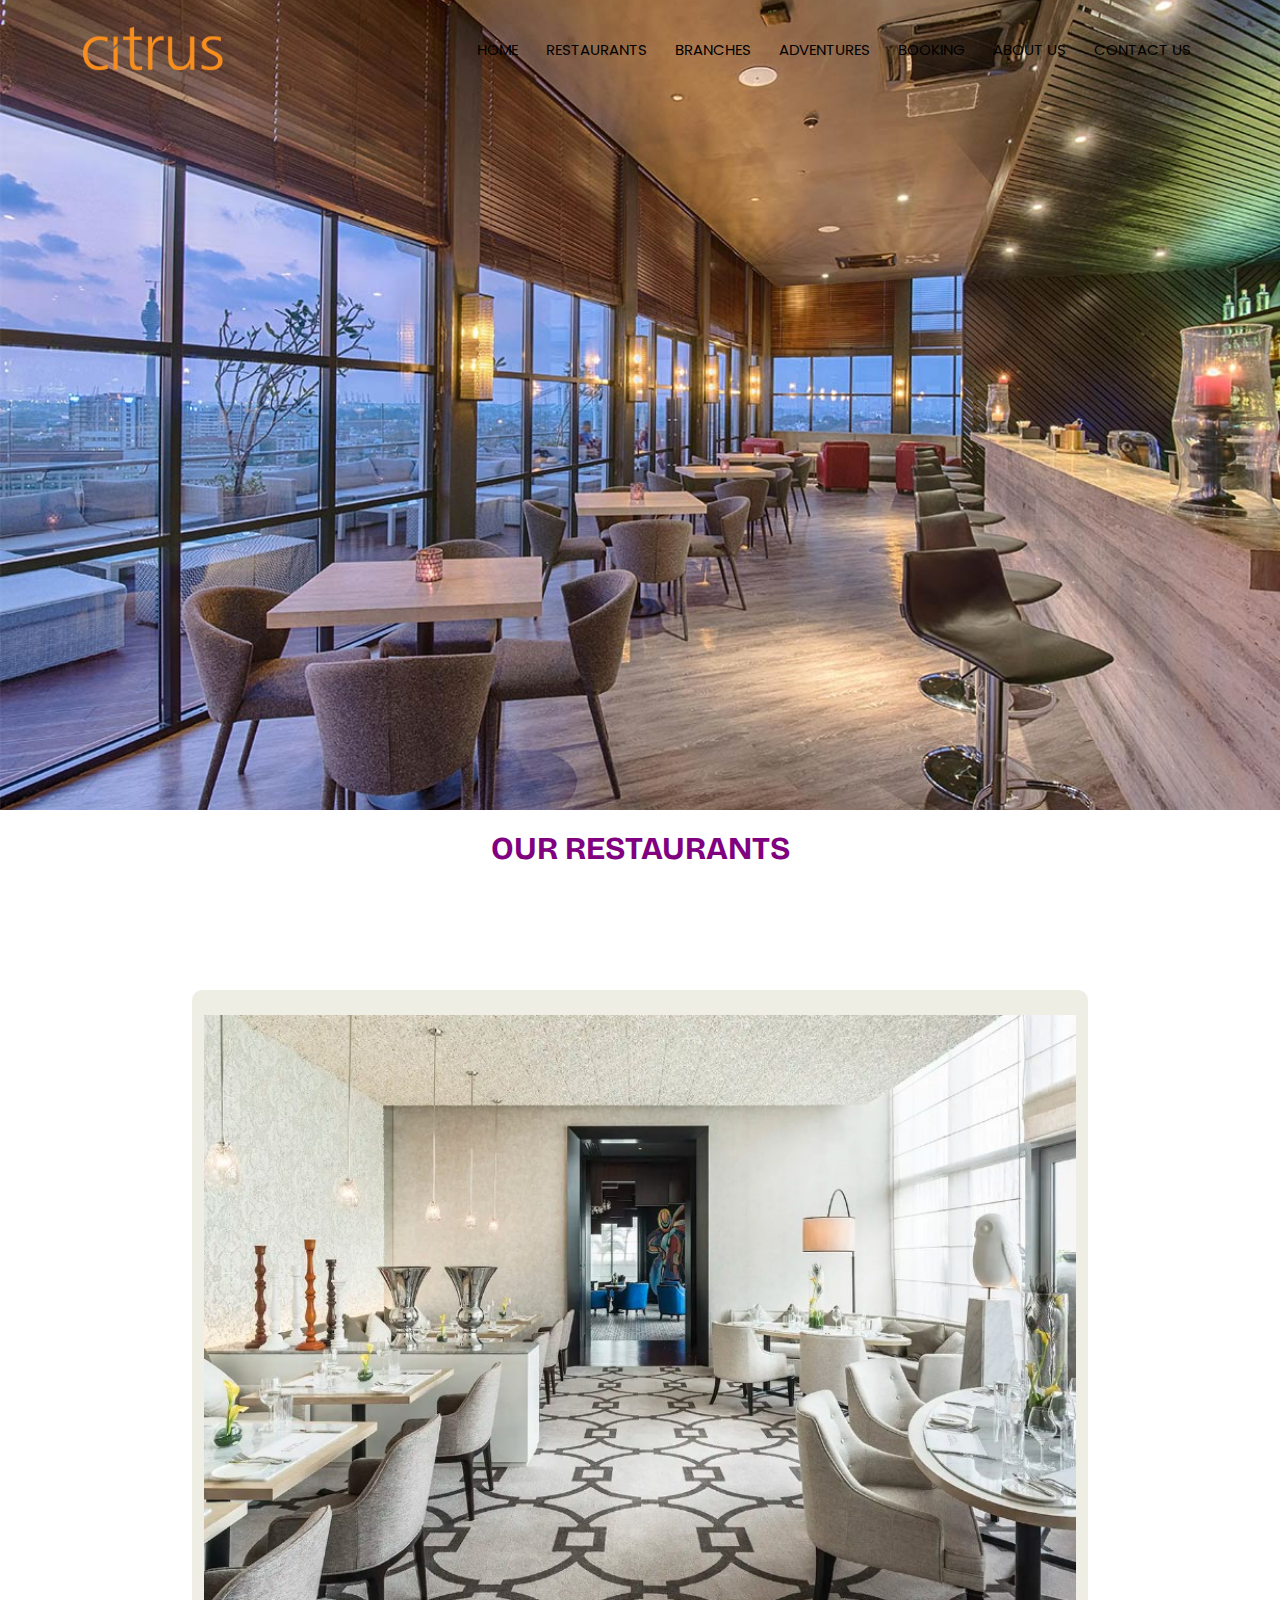
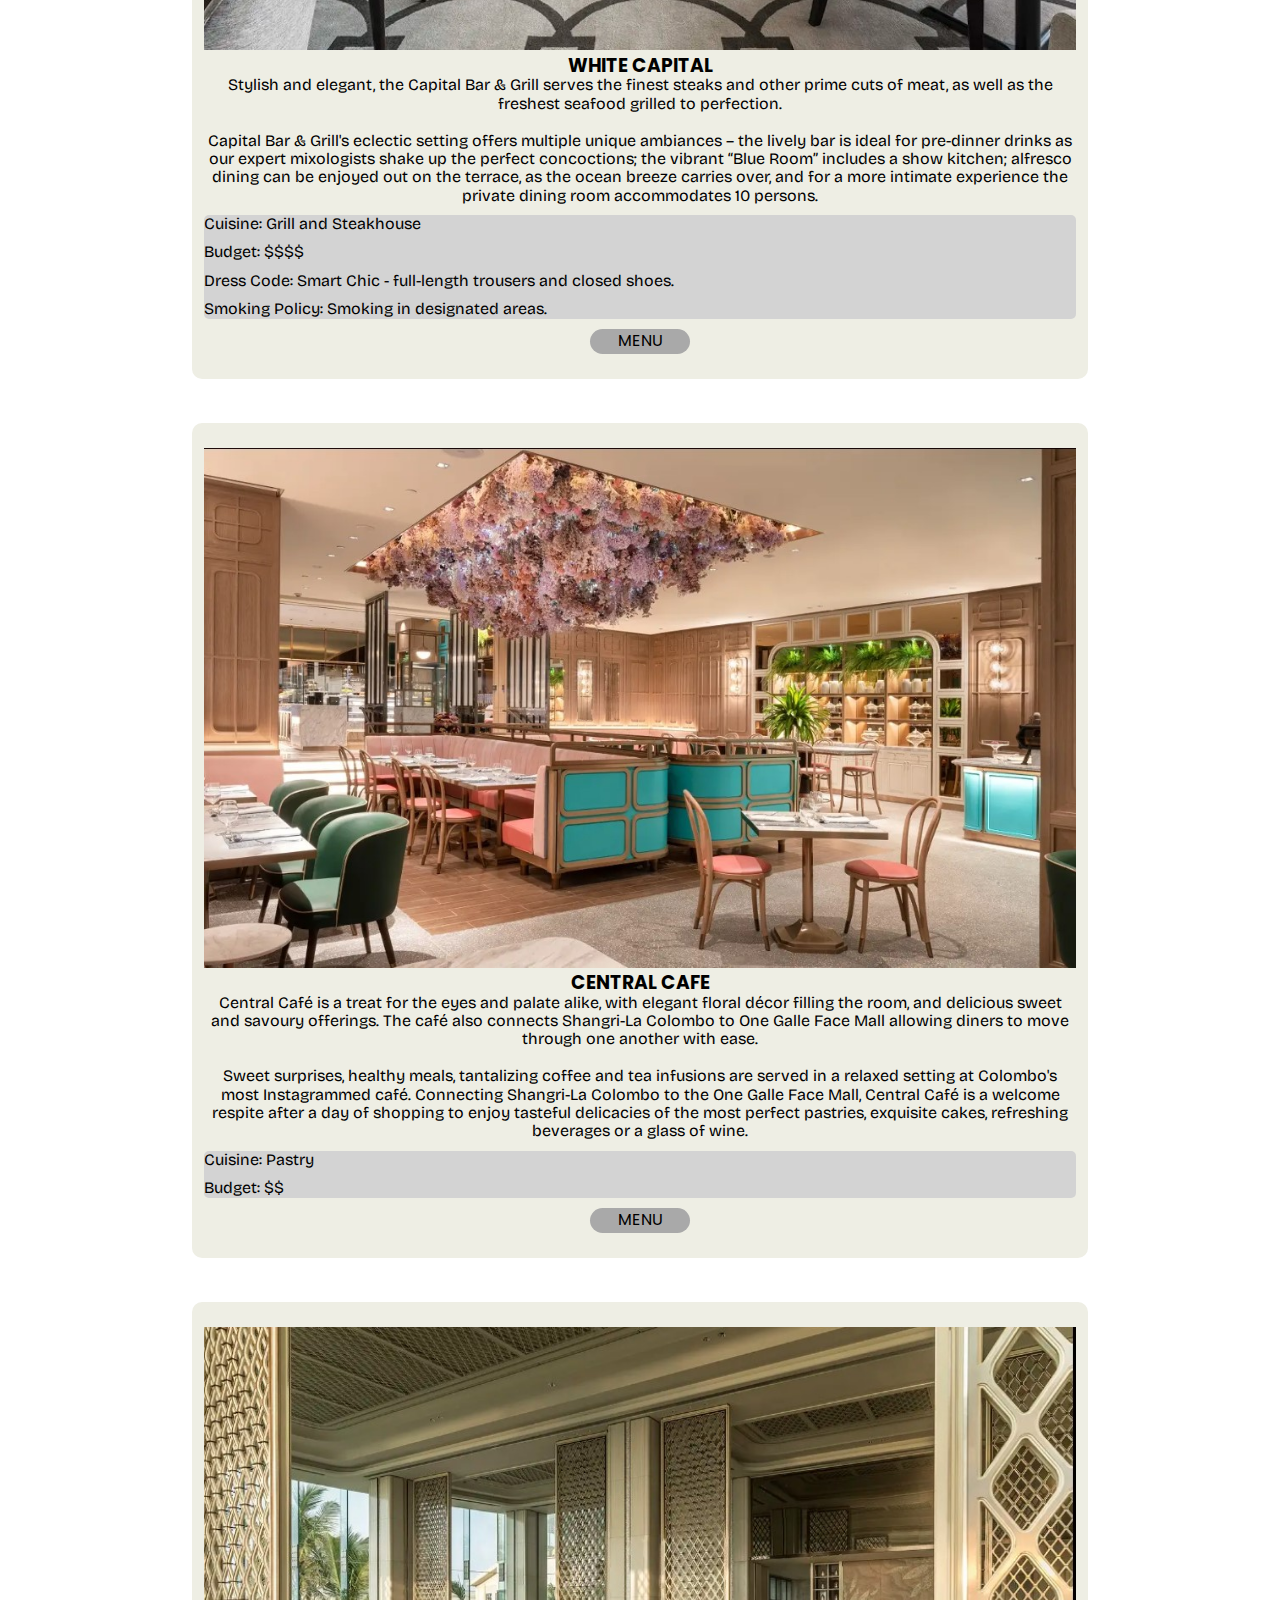
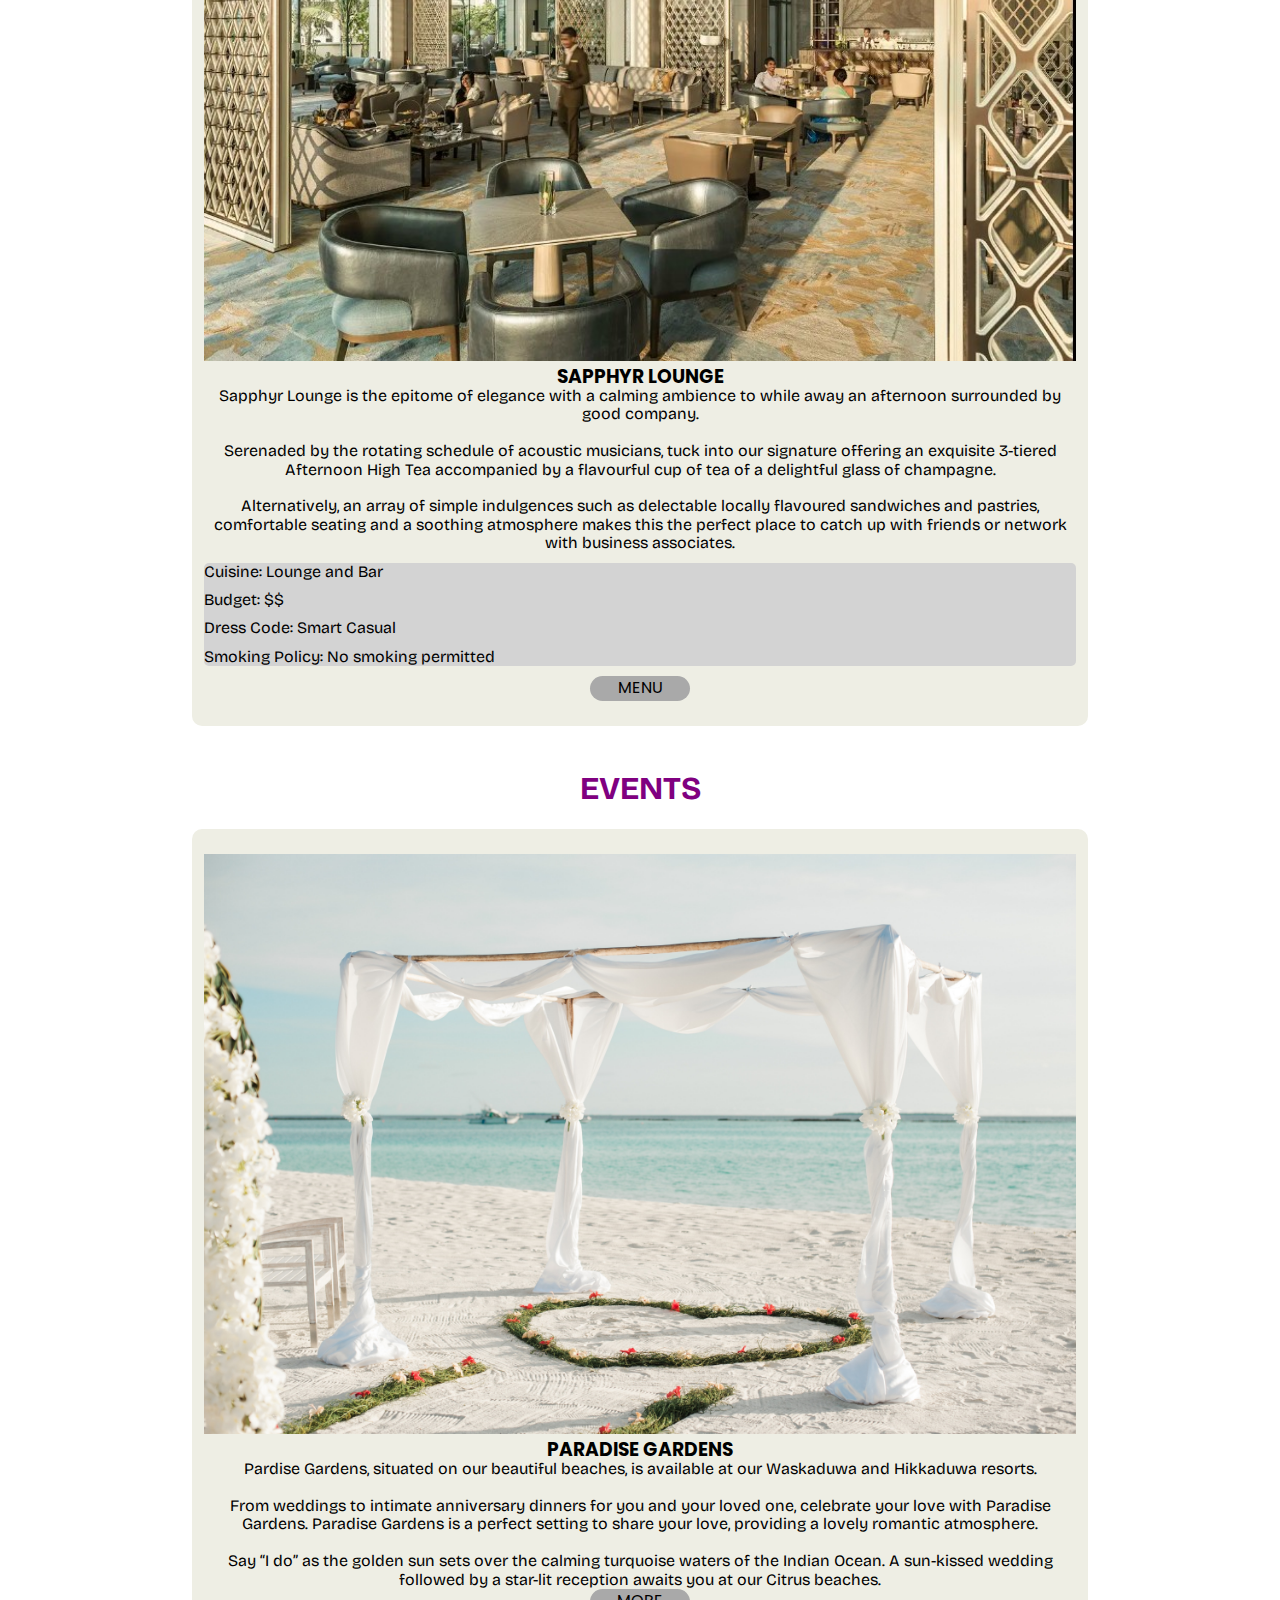
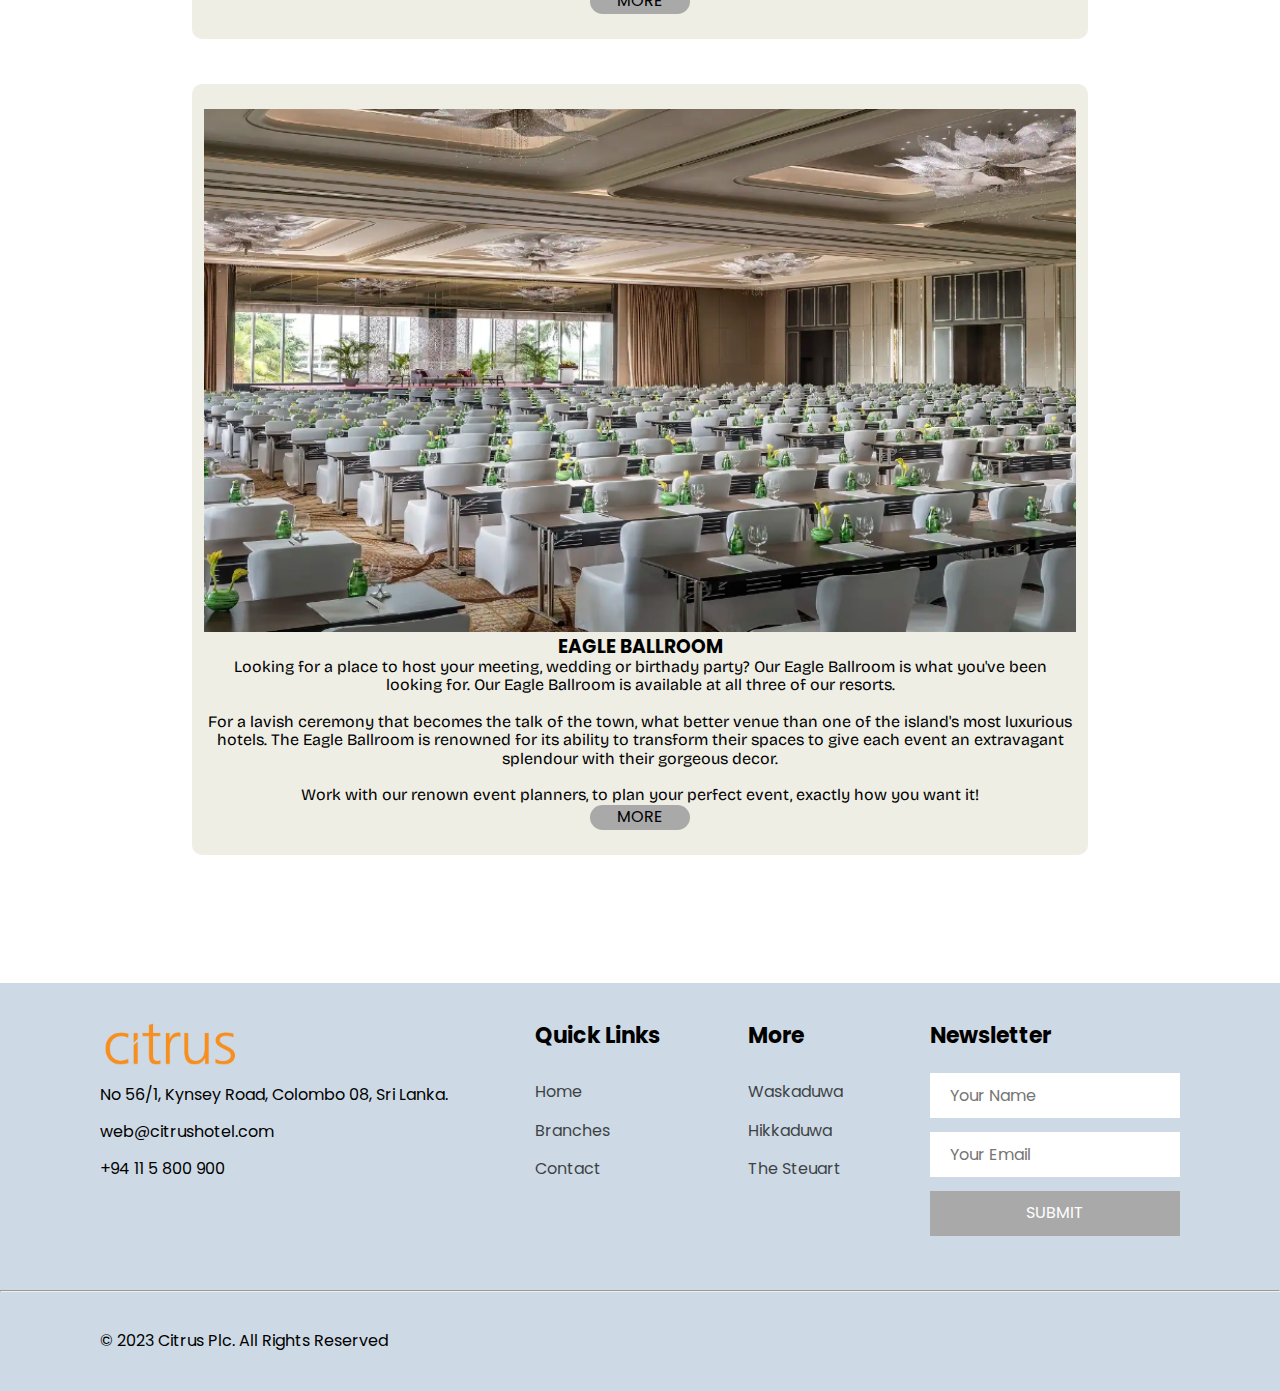
<file: CITRUS/resturaunt.html>
<!DOCTYPE html>
<html lang="en">
<head>
    <meta charset="UTF-8">
    <meta name="viewport" content="width=device-width, initial-scale=1.0">
    <link href="https://fonts.googleapis.com/css2?family=Poppins:wght@400;500;700&display=swap" rel="stylesheet">
    <link href="https://fonts.googleapis.com/css2?family=Bricolage+Grotesque:opsz@10..48&display=swap" rel="stylesheet">
    <link rel="stylesheet" href="./style.css">
    <link rel="stylesheet" href="./reset.css">
    <link rel="apple-touch-icon" sizes="180x180" href="./apple-touch-icon.png">
    <link rel="icon" type="image/png" sizes="32x32" href="./favicon-32x32.png">
    <link rel="icon" type="image/png" sizes="16x16" href="./favicon-16x16.png">
    <link rel="manifest" href="./site.webmanifest">
    <link rel="mask-icon" href="./safari-pinned-tab.svg" color="#5bbad5">
    <meta name="msapplication-TileColor" content="#ffc40d">
    <meta name="theme-color" content="#ffffff">
    <title>Citrus-Restaurants</title>
</head>
<body class="restt">
    <header>
    <section class="resturaunt">
        <nav>
            <a href="index.html"><img src="./logo.png" alt="logo"></a>
            <section class="nav-links">
                <ul>
                    <li><a href="./index.html">HOME</a></li>
                    <li><a href="./resturaunt.html">RESTAURANTS</a></li>
                    <li><a href="./branch.html">BRANCHES</a></li>
                    <li><a href="./adventure.html">ADVENTURES</a></li>
                    <li><a href="./booking.html">BOOKING</a></li>
                    <li><a href="./index.html#target">ABOUT US</a></li>
                    <li><a href="./contact.html" target="_self">CONTACT US</a></li>
                </ul>
            </section>
        </nav>
    </section>
    </header>
    <h1>OUR RESTAURANTS</h1>
    <section class="branch2">
        <section class="branch-col2">
            <img src="./white cpital.jpg" alt="Picture of the White Capital restaurant">
            <h3>WHITE CAPITAL</h3>
            Stylish and elegant, the Capital Bar & Grill serves the finest steaks and other prime cuts of meat, as well as the freshest seafood grilled to perfection.
            <br>
            <br>
            Capital Bar & Grill's eclectic setting offers multiple unique ambiances – the lively bar is ideal for pre-dinner drinks as our expert mixologists shake up the perfect concoctions; the vibrant “Blue Room” includes a show kitchen; alfresco dining can be enjoyed out on the terrace, as the ocean breeze carries over, and for a more intimate experience the private dining room accommodates 10 persons.
            <br>
            <section class="basic">
                <ul>
                    <li>Cuisine: Grill and Steakhouse</li>
                    <li>Budget: $$$$</li>
                    <li>Dress Code: Smart Chic - full-length trousers and closed shoes.</li>
                    <li>Smoking Policy: Smoking in designated areas.</li>
                </ul>
            </section>
            <button type="button"><a href="./White Capital Menu.pdf">MENU</button></a>
        </section>
        <section class="branch-col2">
            <img src="./central-cafe.jpg" alt="Picture of the Central Cafe.">
            <h3>CENTRAL CAFE</h3>
            Central Café is a treat for the eyes and palate alike, with elegant floral décor filling the room, and delicious sweet and savoury offerings. The café also connects Shangri-La Colombo to One Galle Face Mall allowing diners to move through one another with ease.
            <br>
            <br>
            Sweet surprises, healthy meals, tantalizing coffee and tea infusions are served in a relaxed setting at Colombo's most Instagrammed café. Connecting Shangri-La Colombo to the One Galle Face Mall, Central Café is a welcome respite after a day of shopping to enjoy tasteful delicacies of the most perfect pastries, exquisite cakes, refreshing beverages or a glass of wine.
            <br>
            <section class="basic">
                <ul>
                    <li>Cuisine: Pastry</li>
                    <li>Budget: $$</li>
                </ul>
            </section>
            <button type="button"><a href="./Central Cafe Menu.pdf">MENU</button></a>
        </section>
        <section class="branch-col2">
            <img src="./sapphyr lounge.jpg" alt="Picture of the Sapphyr Lounge.">
            <h3>SAPPHYR LOUNGE</h3>
            Sapphyr Lounge is the epitome of elegance with a calming ambience to while away an afternoon surrounded by good company.
            <br>
            <br>
            Serenaded by the rotating schedule of acoustic musicians, tuck into our signature offering an exquisite 3-tiered Afternoon High Tea accompanied by a flavourful cup of tea of a delightful glass of champagne.
            <br>
            <br>
            Alternatively, an array of simple indulgences such as delectable locally flavoured sandwiches and pastries, comfortable seating and a soothing atmosphere makes this the perfect place to catch up with friends or network with business associates.
            <br>
            <section class="basic">
                <ul>
                    <li>Cuisine: Lounge and Bar</li>
                    <li>Budget: $$</li>
                    <li>Dress Code: Smart Casual</li>
                    <li>Smoking Policy: No smoking permitted</li>
                </ul>
            </section>
            <button type="button"><a href="./Sapphyr Lounge Menu.pdf">MENU</button></a>
        </section>
        <h1>EVENTS</h1>
        <section class="branch-col2">
            <img src="./p-g1.jpg" alt="A proposal on the beach.">
            <h3>PARADISE GARDENS</h3>
            Pardise Gardens, situated on our beautiful beaches, is available at our Waskaduwa and Hikkaduwa resorts.
            <br>
            <br>
            From weddings to intimate anniversary dinners for you and your loved one, celebrate your love with Paradise Gardens. Paradise Gardens is a perfect setting to share your love, providing a lovely romantic atmosphere.
            <br>
            <br>
            Say “I do” as the golden sun sets over the calming turquoise waters of the Indian Ocean. A sun-kissed wedding followed by a star-lit reception awaits you at our Citrus beaches.
            <br>
            <button type="button"><a href="./paradise-gardens.html">MORE</button></a>
        </section>
        <section class="branch-col2">
            <img src="./e-b1.png" alt="A picture of a meeting room.">
            <h3>EAGLE BALLROOM</h3>
            Looking for a place to host your meeting, wedding or birthady party? Our Eagle Ballroom is what you've been looking for. Our Eagle Ballroom is available at all three of our resorts. 
            <br>
            <br>
            For a lavish ceremony that becomes the talk of the town, what better venue than one of the island's most luxurious hotels. The Eagle Ballroom is renowned for its ability to transform their spaces to give each event an extravagant splendour with their gorgeous decor.
            <br>
            <br>
            Work with our renown event planners, to plan your perfect event, exactly how you want it! 
            <br>
            <button type="button"><a href="./eagle-ballroom.html">MORE</button></a>
        </section>
    </section>

<!-- Images for this page were taken from: https://www.shangri-la.com/colombo/shangrila/ -->
    <footer>
        <section class="contain">
            <section class="footer-row">
                <section class="footer-col">
                    <img src="./logo.png" alt="logo">
                    <p>No 56/1, Kynsey Road, Colombo 08, Sri Lanka.</p>
                    <br>
                    <p>web@citrushotel.com</p>
                    <br>
                    <p>	+94 11 5 800 900</p>
                </section>

                <section class="footer-col">
                    <h4>Quick Links</h4>
                    <ul>
                        <li><a href="./index.html">Home</a></li>
                        <li><a href="./branch.html">Branches</a></li>
                        <li><a href="./contact.html">Contact</a></li>
                    </ul>
                </section>

                <section class="footer-col">
                    <h4>More</h4>
                    <ul>
                        <li><a href="./waskaduwa.html">Waskaduwa</a></li>
                        <li><a href="./hikkaduwa.html">Hikkaduwa</a></li>
                        <li><a href="./steuart.html">The Steuart</a></li>
                    </ul>
                </section>

                <section class="footer-col">
                    <h4>Newsletter</h4>
                    <form action="">
                        <input type="text" placeholder="Your Name" class="inputName">
                        <input type="text" placeholder="Your Email" class="inputEmail">
                        <input type="submit" value="SUBMIT" class="inputSubmit">
                    </form>
                </section>
            </section>
            <hr>
            <section class="footer-row">
                <section class="col">
                    <p> &#169; 2023 Citrus Plc. All Rights Reserved</p>
                </section>
            </section>
        </section>
    </footer>
</body>
</html>
</file>
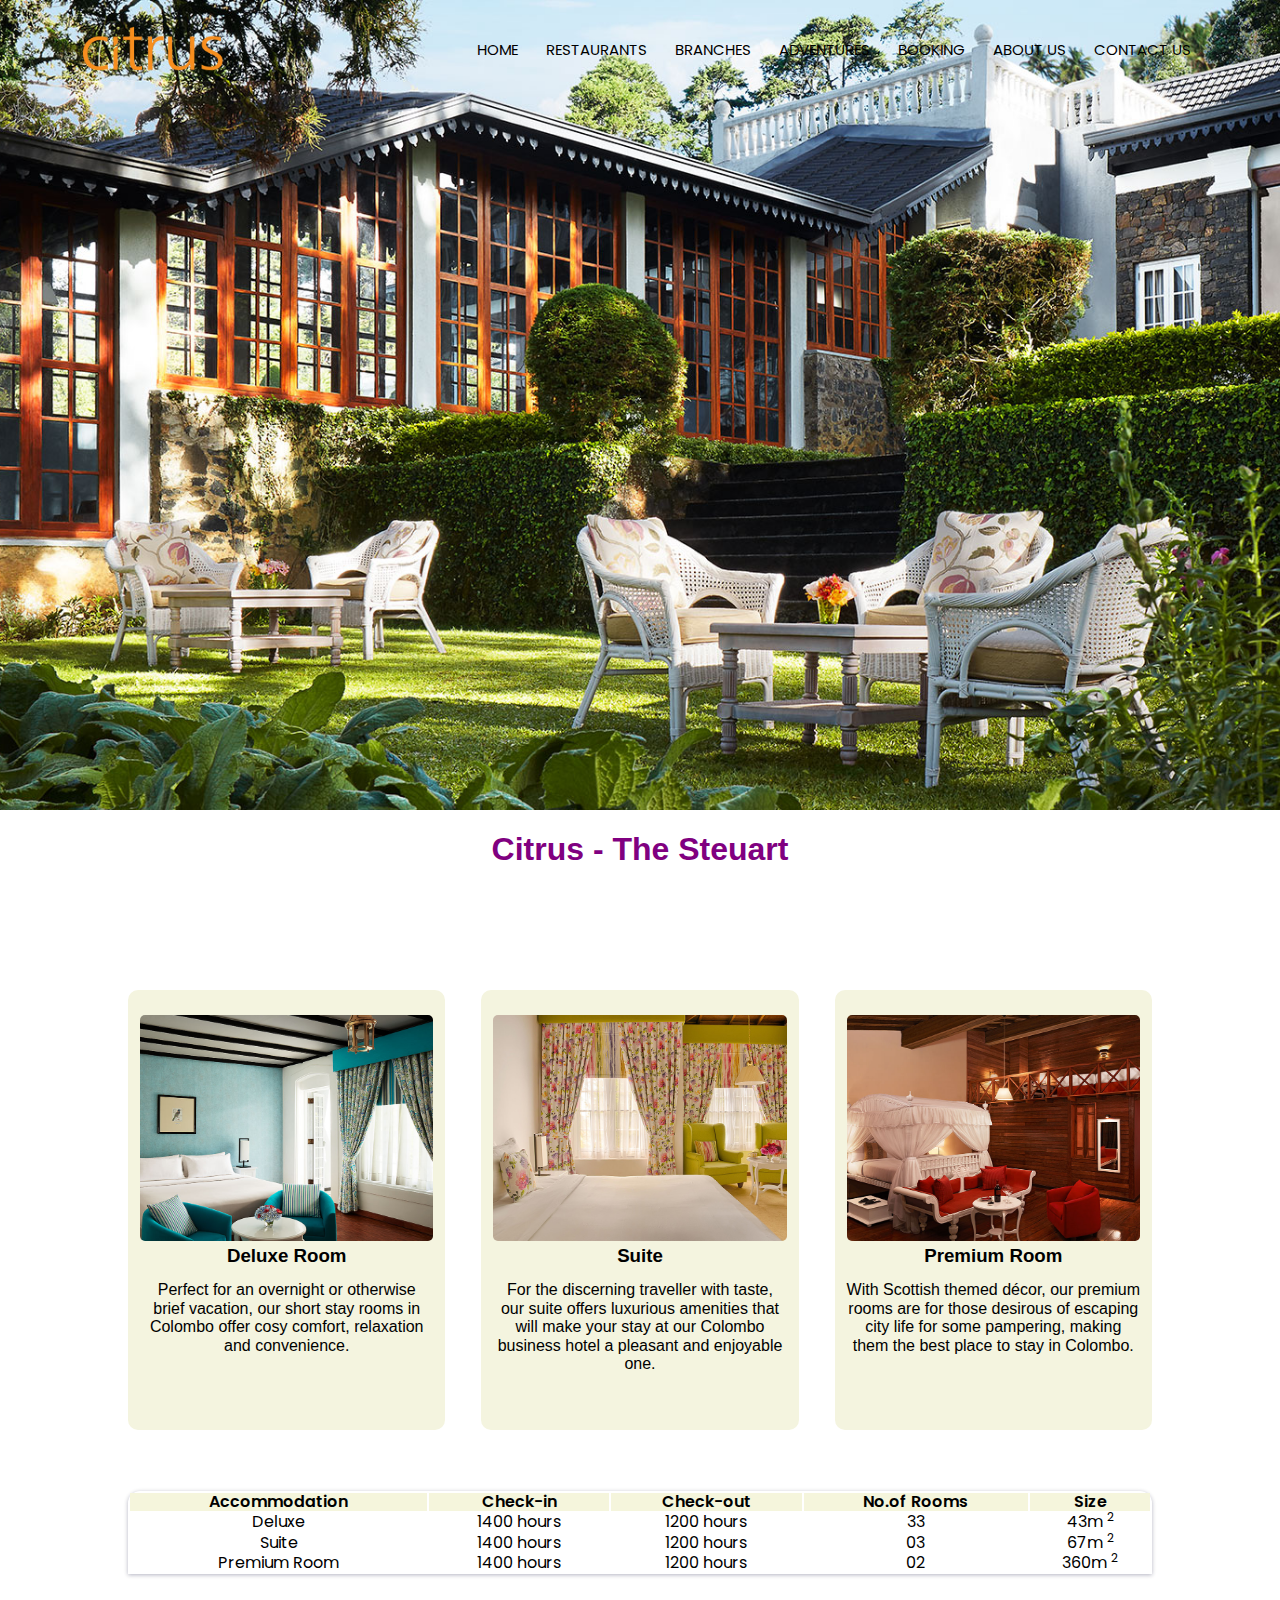
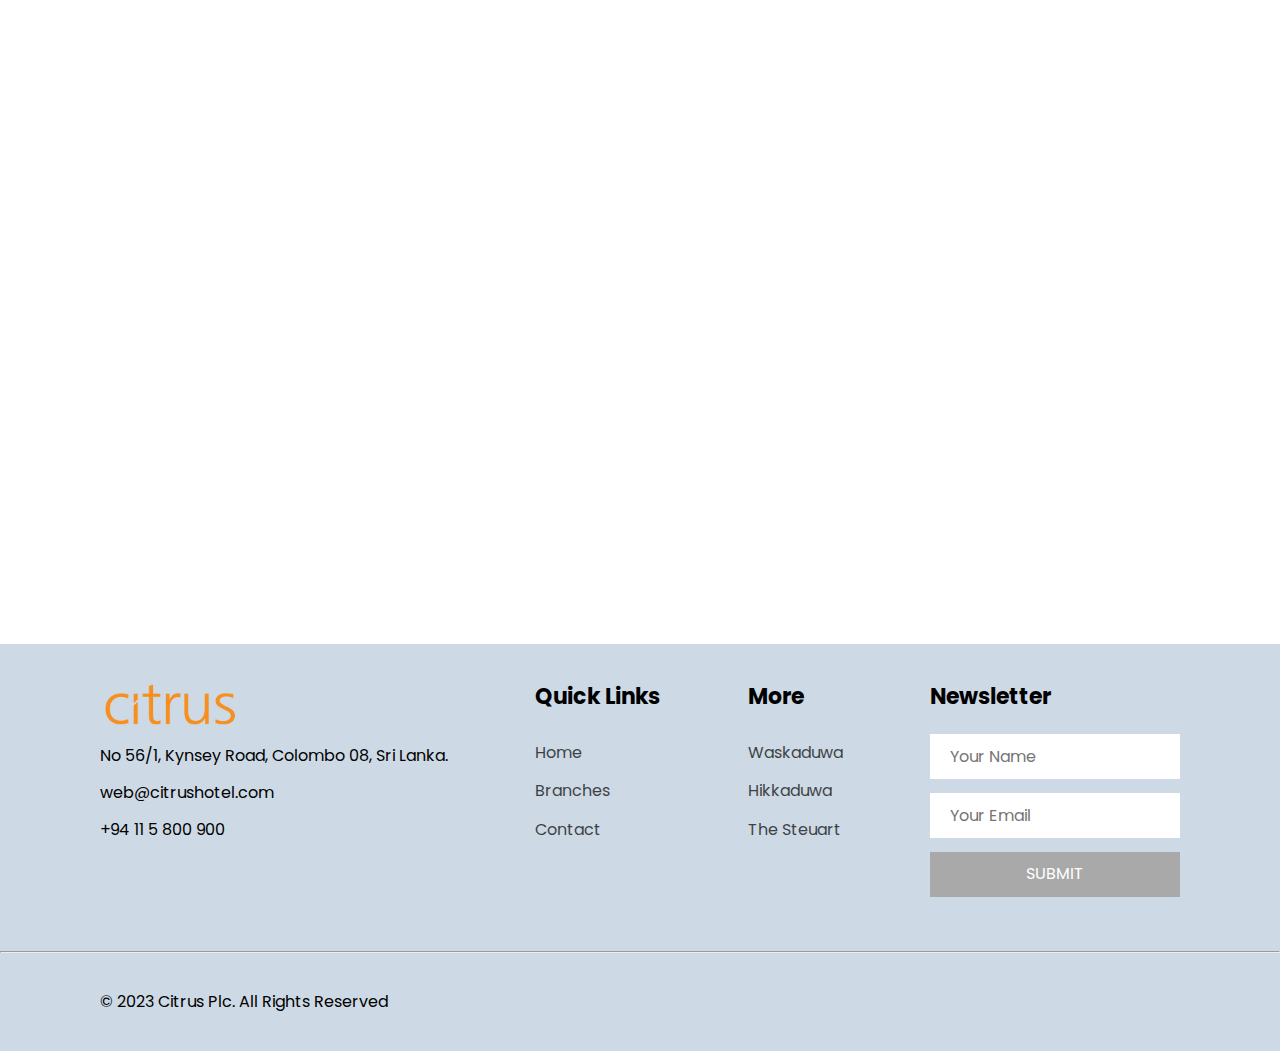
<file: CITRUS/steuart.html>
<!DOCTYPE html>
<html lang="en">
<head>
    <meta charset="UTF-8">
    <meta name="viewport" content="width=device-width, initial-scale=1.0">
    <link rel="stylesheet" href="./style.css">
    <link rel="stylesheet" href="./reset.css">
    <link href="https://fonts.googleapis.com/css2?family=Poppins:wght@400;500;700&display=swap" rel="stylesheet">
    <link href="https://fonts.googleapis.com/icon?family=Material+Icons"
    rel="stylesheet">
    <link rel="apple-touch-icon" sizes="180x180" href="./apple-touch-icon.png">
    <link rel="icon" type="image/png" sizes="32x32" href="./favicon-32x32.png">
    <link rel="icon" type="image/png" sizes="16x16" href="./favicon-16x16.png">
    <link rel="manifest" href="./site.webmanifest">
    <link rel="mask-icon" href="./safari-pinned-tab.svg" color="#5bbad5">
    <meta name="msapplication-TileColor" content="#ffc40d">
    <meta name="theme-color" content="#ffffff">
    <title>Citrus-The Steuart</title>
</head>
<body>
    <header>
    <section class="hotel3">
    <nav>
        <a href="./index.html"><img src="./logo.png" alt="logo"></a>
        <section class="nav-links">
            <ul>
                <li><a href="./index.html">HOME</a></li>
                <li><a href="./resturaunt.html">RESTAURANTS</a></li>
                <li><a href="./branch.html">BRANCHES</a></li>
                <li><a href="./adventure.html">ADVENTURES</a></li>
                <li><a href="./booking.html">BOOKING</a></li>
                <li><a href="./index.html#target">ABOUT US</a></li>
                <li><a href="./contact.html" target="_self">CONTACT US</a></li>
            </ul>
        </section>
    </nav>
    </section>
    </header>
    <h1 id="accommodation">Citrus - The Steuart</h1>
    <section class="branch">
        <section class="branch-col">
            <img src="./steuroom1.jpg" alt="A blue and white themed hotel room.">
            <h3>Deluxe Room</h3>
            Perfect for an overnight or otherwise brief vacation, our short stay rooms in Colombo offer cosy comfort, relaxation and convenience.
        </section>
        <section class="branch-col">
            <img src="./steuroom2.jpg" alt="A green and floral themed hotel room.">
            <h3>Suite</h3>
            For the discerning traveller with taste, our suite offers luxurious amenities that will make your stay at our Colombo business hotel a pleasant and enjoyable one.
        </section>
        <section class="branch-col">
            <img src="./steuroom3.jpg" alt="A white and red themed room.">
            <h3>Premium Room</h3>
            With Scottish themed décor, our premium rooms are for those desirous of escaping city life for some pampering, making them the best place to stay in Colombo.
        </section>
    </section>

    <table>
    <tr>
        <th>Accommodation</th>
        <th>Check-in</th>
        <th>Check-out</th>
        <th>No.of Rooms</th>
        <th>Size</th>
    </tr>
    <tr>
        <td>Deluxe</td>
        <td>1400 hours</td>
        <td>1200 hours</td>
        <td>33</td>
        <td>43m <sup>2</sup></td>
    </tr>
    <tr>
        <td>Suite</td>
        <td>1400 hours</td>
        <td>1200 hours</td>
        <td>03</td>
        <td>67m <sup>2</sup></td>
    </tr>
    <tfoot>
    <tr>
        <td>Premium Room</td>
        <td>1400 hours</td>
        <td>1200 hours</td>
        <td>02</td>
        <td>360m <sup>2</sup></td>
    </tr>
    </tfoot>
    </table>
<section class="hotel-map">
    <iframe src="https://www.google.com/maps/embed?pb=!1m18!1m12!1m3!1d3960.635291648833!2d79.84067277411785!3d6.934119518257284!2m3!1f0!2f0!3f0!3m2!1i1024!2i768!4f13.1!3m3!1m2!1s0x3ae25925c92d05ad%3A0xbd5ebdf17e712289!2sThe%20Steuart%20by%20Citrus!5e0!3m2!1sen!2slk!4v1692362676334!5m2!1sen!2slk" width="400" height="400" style="border:0;" allowfullscreen="" loading="lazy" referrerpolicy="no-referrer-when-downgrade"></iframe>
</section>

<!-- Images for this page were taken from: https://www.jetwinghotels.com/sri-lanka-hotels/ -->
    <footer>
        <section class="contain">
            <section class="footer-row">
                <section class="footer-col">
                    <img src="./logo.png" alt="logo">
                    <p>No 56/1, Kynsey Road, Colombo 08, Sri Lanka.</p>
                    <br>
                    <p>web@citrushotel.com</p>
                    <br>
                    <p>	+94 11 5 800 900</p>
                </section>

                <section class="footer-col">
                    <h4>Quick Links</h4>
                    <ul>
                        <li><a href="./index.html">Home</a></li>
                        <li><a href="./branch.html">Branches</a></li>
                        <li><a href="./contact.html">Contact</a></li>
                    </ul>
                </section>

                <section class="footer-col">
                    <h4>More</h4>
                    <ul>
                        <li><a href="./waskaduwa.html">Waskaduwa</a></li>
                        <li><a href="./hikkaduwa.html">Hikkaduwa</a></li>
                        <li><a href="./steuart.html">The Steuart</a></li>
                    </ul>
                </section>

                <section class="footer-col">
                    <h4>Newsletter</h4>
                    <form action="">
                        <input type="text" placeholder="Your Name" class="inputName">
                        <input type="text" placeholder="Your Email" class="inputEmail">
                        <input type="submit" value="SUBMIT" class="inputSubmit">
                    </form>
                </section>
            </section>
            <hr>
            <section class="footer-row">
                <section class="col">
                    <p> &#169; 2023 Citrus Plc. All Rights Reserved</p>
                </section>
            </section>
        </section>
    </footer>
</body>
</html>
</file>
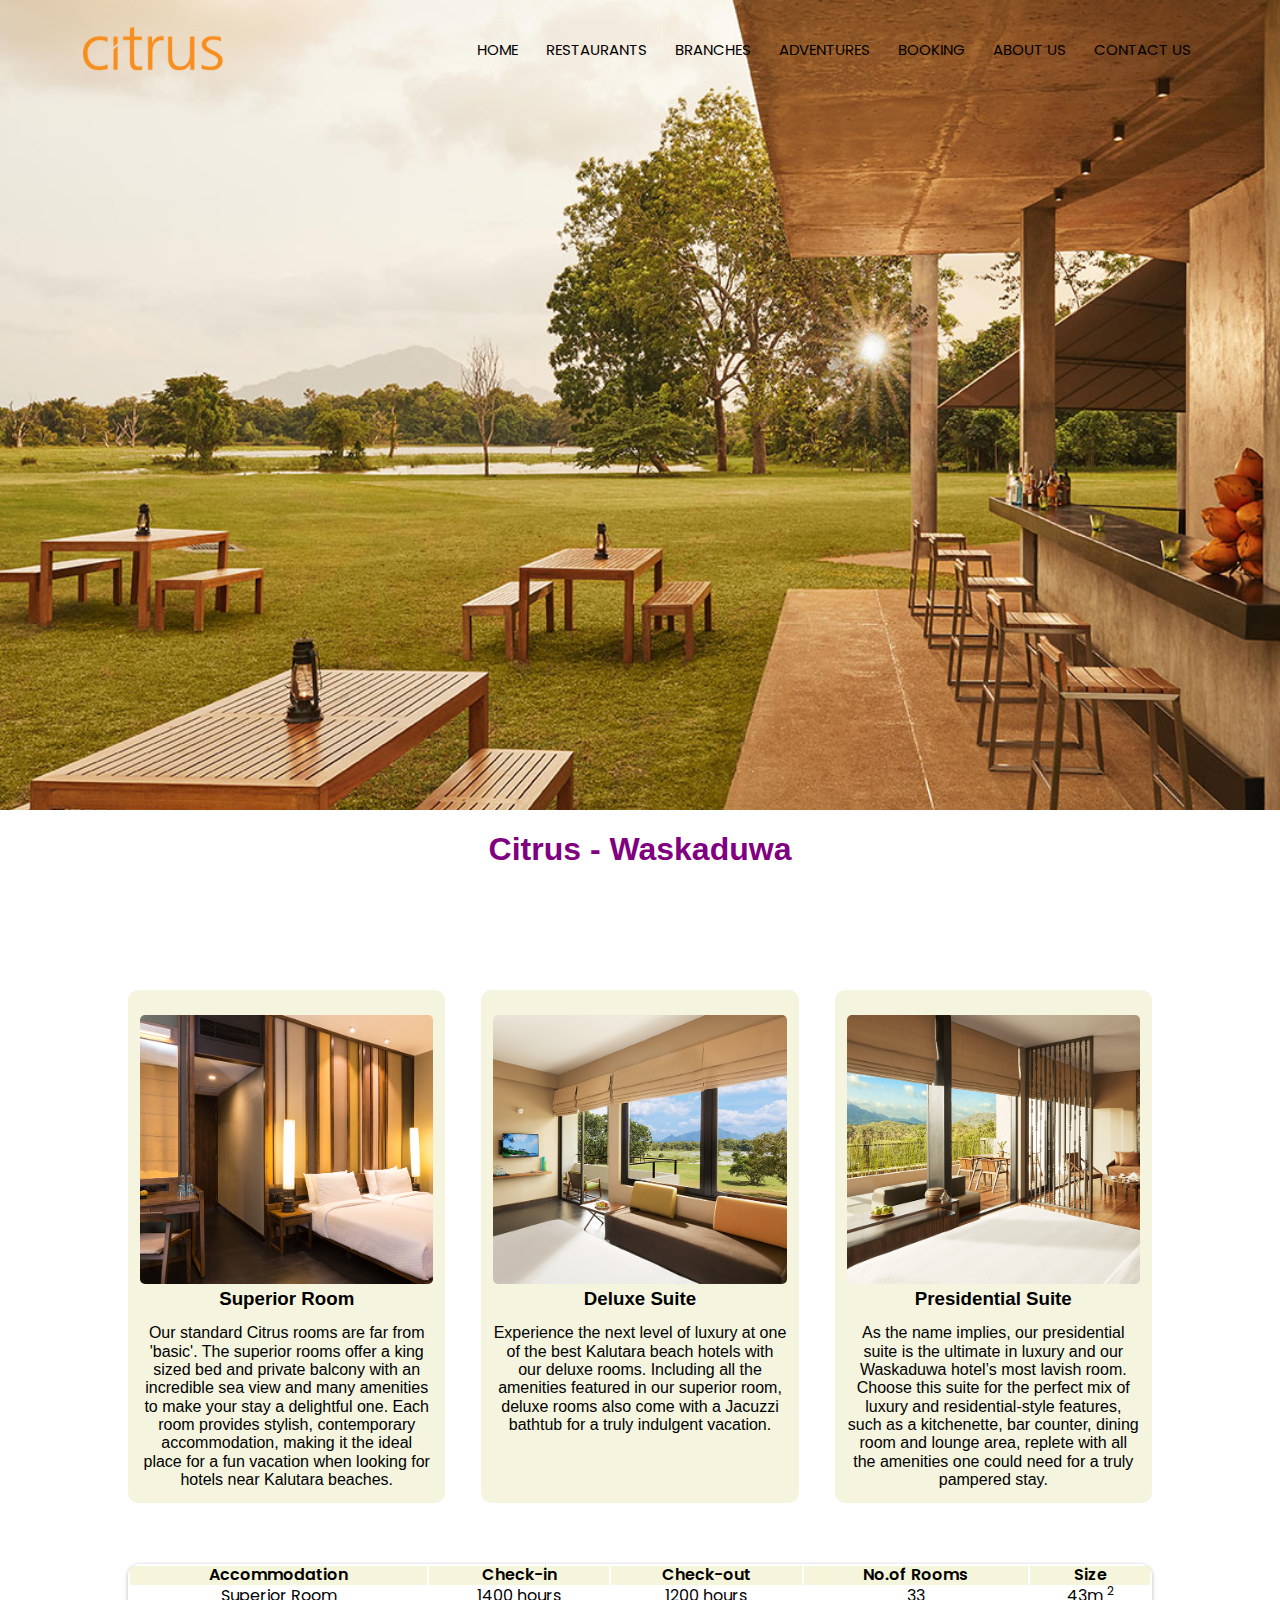
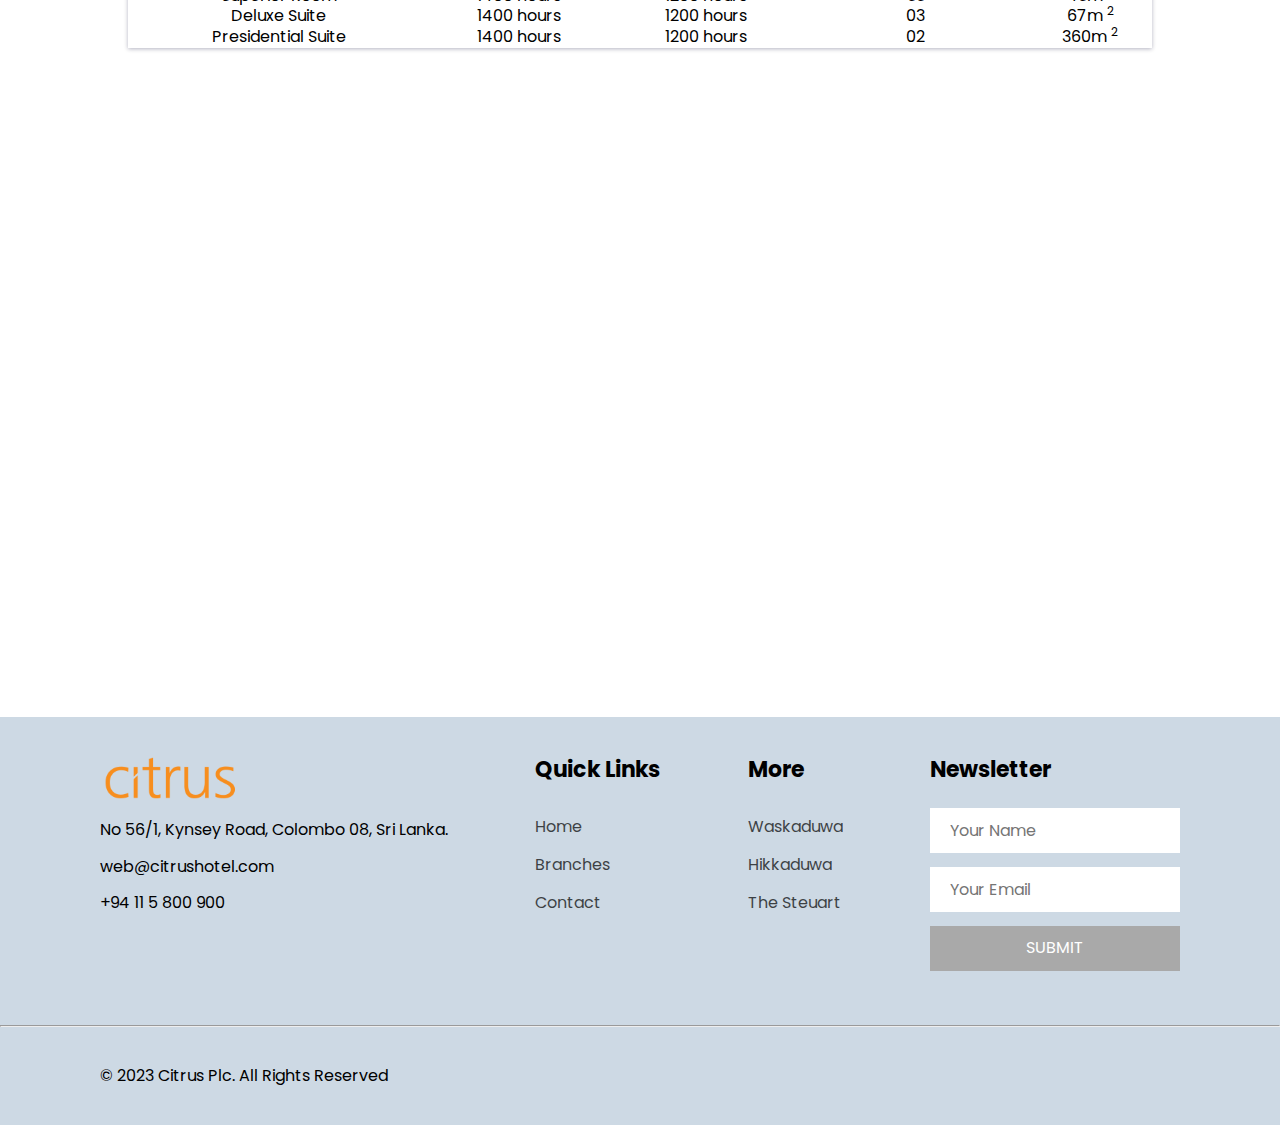
<file: CITRUS/waskaduwa.html>
<!DOCTYPE html>
<html lang="en">
<head>
    <meta charset="UTF-8">
    <meta name="viewport" content="width=device-width, initial-scale=1.0">
    <link rel="stylesheet" href="./style.css">
    <link rel="stylesheet" href="./reset.css">
    <link rel="stylesheet" href="https://fonts.googleapis.com/css2?family=Poppins:wght@400;500;700&display=swap" >
    <link href="https://fonts.googleapis.com/icon?family=Material+Icons"
    rel="stylesheet">
    <link rel="apple-touch-icon" sizes="180x180" href="./apple-touch-icon.png">
    <link rel="icon" type="image/png" sizes="32x32" href="./favicon-32x32.png">
    <link rel="icon" type="image/png" sizes="16x16" href="./favicon-16x16.png">
    <link rel="manifest" href="./site.webmanifest">
    <link rel="mask-icon" href="./safari-pinned-tab.svg" color="#5bbad5">
    <meta name="msapplication-TileColor" content="#ffc40d">
    <meta name="theme-color" content="#ffffff">
    <title>Citrus-Waskaduwa</title>
</head>
<body>
    <header>
    <section class="hotel">
    <nav>
        <a href="./index.html"><img src="./logo.png" alt="logo"></a>
        <section class="nav-links">
            <ul>
                <li><a href="./index.html">HOME</a></li>
                <li><a href="./resturaunt.html">RESTAURANTS</a></li>
                <li><a href="./branch.html">BRANCHES</a></li>
                <li><a href="./adventure.html">ADVENTURES</a></li>
                <li><a href="./booking.html">BOOKING</a></li>
                <li><a href="./index.html#target">ABOUT US</a></li>
                <li><a href="./contact.html" target="_self">CONTACT US</a></li>
            </ul>
        </section>
    </nav>
    </section>
    </header>
    <h1 id="accommodation">Citrus - Waskaduwa</h1>
    <section class="branch">
        <section class="branch-col">
            <img src="./wasroom1.jpg" alt="A hotel room with two beds and table.">
            <h3>Superior Room</h3>
            Our standard Citrus rooms are far from 'basic'. The superior rooms offer a king sized bed and private balcony with an incredible sea view and many amenities to make your stay a delightful one. Each room provides stylish, contemporary accommodation, making it the ideal place for a fun vacation when looking for hotels near Kalutara beaches.
        </section>
        <section class="branch-col">
            <img src="./wasroom2.jpg" alt="A hotel room with a tv, bed, sofa, and balcony.">
            <h3>Deluxe Suite</h3>
            Experience the next level of luxury at one of the best Kalutara beach hotels with our deluxe rooms. Including all the amenities featured in our superior room, deluxe rooms also come with a Jacuzzi bathtub for a truly indulgent vacation.
        </section>
        <section class="branch-col">
            <img src="./wasroom3.jpg" alt="A hotel suite with a living space and bedroom.">
            <h3>Presidential Suite</h3>
            As the name implies, our presidential suite is the ultimate in luxury and our Waskaduwa hotel’s most lavish room. Choose this suite for the perfect mix of luxury and residential-style features, such as a kitchenette, bar counter, dining room and lounge area, replete with all the amenities one could need for a truly pampered stay.
        </section>
    </section>

    <section>
    <table>
        <tr>
            <th>Accommodation</th>
            <th>Check-in</th>
            <th>Check-out</th>
            <th>No.of Rooms</th>
            <th>Size</th>
        </tr>
        <tr>
            <td>Superior Room</td>
            <td>1400 hours</td>
            <td>1200 hours</td>
            <td>33</td>
            <td>43m <sup>2</sup></td>
        </tr>
        <tr>
            <td>Deluxe Suite</td>
            <td>1400 hours</td>
            <td>1200 hours</td>
            <td>03</td>
            <td>67m <sup>2</sup></td>
        </tr>
        <tfoot>
        <tr>
            <td>Presidential Suite</td>
            <td>1400 hours</td>
            <td>1200 hours</td>
            <td>02</td>
            <td>360m <sup>2</sup></td>
        </tr>
        </tfoot>
        </table>
    </section>

    <section class="hotel-map">
        <iframe src="https://www.google.com/maps/embed?pb=!1m18!1m12!1m3!1d12539.102108636607!2d79.93594938190876!3d6.623623154921315!2m3!1f0!2f0!3f0!3m2!1i1024!2i768!4f13.1!3m3!1m2!1s0x3ae237e2064eac69%3A0xf284eb0ce1818b2!2sCitrus%20Waskaduwa!5e0!3m2!1sen!2slk!4v1692362220467!5m2!1sen!2slk" width="400" height="400" style="border:0;" allowfullscreen="" loading="lazy" referrerpolicy="no-referrer-when-downgrade"></iframe>
    </section>
    
<!-- Images for this page were taken from: https://www.jetwinghotels.com/sri-lanka-hotels/ -->
        <footer>
            <section class="contain">
                <section class="footer-row">
                    <section class="footer-col">
                        <img src="./logo.png" alt="logo">
                        <p>No 56/1, Kynsey Road, Colombo 08, Sri Lanka.</p>
                        <br>
                        <p>web@citrushotel.com</p>
                        <br>
                        <p>	+94 11 5 800 900</p>
                    </section>
    
                    <section class="footer-col">
                        <h4>Quick Links</h4>
                        <ul>
                            <li><a href="./index.html">Home</a></li>
                            <li><a href="./branch.html">Branches</a></li>
                            <li><a href="./contact.html">Contact</a></li>
                        </ul>
                    </section>
    
                    <section class="footer-col">
                        <h4>More</h4>
                        <ul>
                            <li><a href="./waskaduwa.html">Waskaduwa</a></li>
                            <li><a href="./hikkaduwa.html">Hikkaduwa</a></li>
                            <li><a href="./steuart.html">The Steuart</a></li>
                        </ul>
                    </section>
    
                    <section class="footer-col">
                        <h4>Newsletter</h4>
                        <form action="">
                            <input type="text" placeholder="Your Name" class="inputName">
                            <input type="text" placeholder="Your Email" class="inputEmail">
                            <input type="submit" value="SUBMIT" class="inputSubmit">
                        </form>
                    </section>
                </section>
                <hr>
                <section class="footer-row">
                    <section class="col">
                        <p> &#169; 2023 Citrus Plc. All Rights Reserved</p>
                    </section>
                </section>
            </section>
        </footer>
</body>
</html>
</file>
<file: CITRUS/style.css>
*{
    margin: 0;
    padding: 0;
    box-sizing: border-box;
    font-family: 'Poppins', sans-serif;
}

body{
    font-family: 'Bricolage Grotesque', sans-serif;
}

.header{
    min-height: 100vh;
    width: 100%;
    background-image: url(./banner.jpg);
    filter: drop-shadow(7);
    filter: opacity(100);
    background-position: center;
    background-size: cover;
    position: relative;
}

nav{
    display: flex;
    padding: 2% 6%;
    justify-content: space-between;
    align-items: center;
}

nav img{
    width: 150px;
}

.nav-links{
    flex: 1;
    text-align: right;
}

.nav-links ul li{
    list-style: none;
    display: inline-block;
    padding: 8px 12px;
    position: relative;
}

.nav-links ul li a{
    color: black;
    text-decoration: none;
    font-size: 15px;
}

.nav-links ul li a:hover{
    color: white;
}

.text-box{
    width: 90%;
    color: black;
    position: absolute;
    top: 50%;
    left: 50%;
    transform: translate(-50%,-50%);
    text-align: center;
}

.text-box h1{
    font-size: 60px;
    color: #ffffff;
    font-family:'Bricolage Grotesque', sans-serif;;
}

.btn{
    display: inline-block;
    text-decoration: none;
    color: black;
    border: 1px solid black;
    padding: 12px 34px;
    font-size: 15px;
    background: transparent;
    border-radius: 20px;
    width:12%;
}

.btn:hover{
    border: 1px solid gray;
    background: white;
    transition: 1s;
}

@media(max-width: 900px){
    .text-box h1{
        font-size: 40px;
    }
    .branch{
        flex-direction: column;
    }

    .adventure{
        flex-direction: column;
    }

    .header{
        flex-direction: column;
    }

    .btn{
        padding: 12px 50px;
    }
}

.more{
    text-align: center;
    width: 80%;
    margin: auto;
    padding-top: 100px;
}

.more h2{
    font-family: 'Bricolage Grotesque', sans-serif;
}

.more p{
    font-size: 17px;
    color: black;
    font-family: 'Bricolage Grotesque', sans-serif;
}

.more ol li{
    text-align: left;
    font-family: 'Bricolage Grotesque', sans-serif;
}

.branch{
    text-align: center;
    width: 80%;
    margin: auto;
    padding-top: 100px;
    display: flex;
    justify-content: space-between;
    font-family: 'Bricolage Grotesque', sans-serif;
}

h1{
    text-align: center;
    color: purple;
    margin-top: 20px;
    margin-bottom: 10px;
    font-family: 'Bricolage Grotesque', sans-serif;
}

h2{
    color: purple;
}

ul li{
    text-align: left;
    font-family: 'Bricolage Grotesque', sans-serif;
}

.branch h3{
    font-family: 'Bricolage Grotesque', sans-serif;
    margin-bottom: 5%;
}

/*branch and rooms cols*/
.branch-col{
    flex-basis: 31%;
    background: #f4f4df;
    border-radius: 10px;
    margin-bottom: 5%;
    padding: 25px 12px;
    box-sizing: border-box;
    transition: 0.5s;
    font-family: 'Bricolage Grotesque', sans-serif;
}

.branch-col:hover{
    box-shadow: 0 0 20px 0 rgba(0, 0, 0, 0.2);
}

.branch-col >img{
    width: 100%;
    height: 58%;
    border-radius: 5px;
}

.branch-col >img:hover{
    transform: scale(1.2);
}

button{
    background: darkgray;
    display: inline-block;
    width: 100px;
    border: none;
    outline: none;
    height: 25px;
    border-radius: 20px;
    margin-top: 10px;
}

button a{
    text-decoration: none;
    color: black;
}

button a:hover{
    color: white;
    cursor: pointer;
    box-shadow: 0px 5px 15px 0px darkgray;
}

.hotel{
    min-height: 90vh;
    width: 100%;
    background-image: url(./waskaduwa.jpg);
    filter: drop-shadow(7);
    background-position: center;
    background-size: cover;
    position: relative;
}

.hotel2{
    min-height: 90vh;
    width: 100%;
    background-image: url(./hikkaduwa.jpg);
    filter: drop-shadow(7);
    background-position: center;
    background-size: cover;
    position: relative;
}

.hotel3{
    min-height: 90vh;
    width: 100%;
    background-image: url(./steuart.jpg);
    filter: drop-shadow(7);
    background-position: center;
    background-size: cover;
    position: relative;
}

table{
    position: absolute;
    z-index: 2;
    left: 50;
    top: 50;
    width: 80%;
    margin: 10px 10%;
    padding: 12px auto;
    box-shadow: 0 1px 4px 0 rgba(0, 0, 50, 0.3);
    text-align: center;
    font-family: sans-serif;
    border-radius: 12px 12px 0 0;
}

table th{
    background: beige;
    font-weight: 600;
}

iframe{
    margin: 10% 10%;
    margin-top: 15%;
    margin-bottom: 3%;
    width: 80%;
}

/* Responsive- branches */
@media (max-width: 600px){
    .hotel-map{
        margin-top: 55%;
    }
}

.resturaunt{
    min-height: 90vh;
    width: 100%;
    background-image: url(./resturaunt2.jpg);
    filter: drop-shadow(7);
    background-position: center;
    background-size: cover;
    position: relative;
}

/*resturaunt page*/
.branch2{
    text-align: center;
    width: 70%;
    height: 10%;
    margin: auto;
    padding-top: 100px;
    justify-content: space-between;
    font-family: 'Bricolage Grotesque', sans-serif;
}

.branch-col2{
    background: #eeeee4;
    border-radius: 10px;
    margin-bottom: 5%;
    padding: 25px 12px;
    box-sizing: border-box;
    transition: 0.5s;
    font-family: 'Bricolage Grotesque', sans-serif;
}

.branch-col2:hover{
    box-shadow: 0 0 20px 0 rgba(0, 0, 0, 0.2);
}

.branch-col2 >img{
    width: 100%;
    height: 58%;
}

button{
    background: darkgray;
    display: inline-block;
    width: 100px;
    border: none;
    outline: none;
    height: 25px;
    border-radius: 20px;
    margin-top: 10px;
}

button a{
    text-decoration: none;
    color: black;
}

button a:hover{
    color: white;
    cursor: pointer;
    box-shadow: 0px 5px 15px 0px darkgray;
}

.basic ul{
    background-color: lightgray;
    margin-top: 5px;
    margin-bottom: 10px;
    border-radius: 5px;
}
.basic ul li{
    list-style: none;
    margin: 10px 0;
}

/*Branches page*/
.branches{
    min-height: 90vh;
    width: 100%;
    background-image: url(./branches.jpg);
    filter: drop-shadow(7);
    background-position: center;
    background-size: cover;
    position: relative;
}

.branch-content{
    font-family: 'Bricolage Grotesque', sans-serif;
    text-align: center;
    margin: 2% 5%;
} 

@media (max-width: 1000px){
    .branch-table{
        bottom: 100%;
    }
}

/*footer for all pages*/
footer .contain{
    background-color: rgb(205, 217, 228);
    margin-top: 10%;
}

.footer-row{
    display: flex;
    justify-content: space-between;
    padding: 40px 100px;
}

.footer-col img{
    width: 40%;
    margin-bottom: 5%;
}
.footer-col ul{
    list-style: none;
}

.footer-col h4{
    margin-bottom: 25px;
    font-size: 22px;
    position: relative;
}

.footer-col ul li{
    padding: 10px 0;
}

.footer-col ul li a{
    text-decoration: none;
    font-size: 16px;
    opacity: 0.7;
    color: black;
}

.footer-col input{
    border: none;
    width: 250px;
    height: 45px;
    display: block;
    padding-left: 20px;
    margin: 14px 0;
}

.footer-col .inputSubmit{
    padding: 0px 20px;
    background-color: darkgray;
    color: white;
    border: none;
}

.footer-col .inputSubmit:hover{
    box-shadow: 0 0 20px 0 rgba(0, 0, 0, 0.2);
}

@media (max-width: 700px){
    footer .footer-row{
        flex-direction: column;
        padding: 20px 30px;
    }

    footer .footer-col ul{
        margin-left: 20px;
        margin-bottom: 20px;
    }

    .footer-col input{
        width: 100%;
    }
}

/*adventure page*/
.advent{
    min-height: 90vh;
    width: 100%;
    background-image: url(./adventure2.jpg);
    filter: drop-shadow(7);
    filter: opacity(100);
    background-position: center;
    background-size: cover;
    position: relative;
}

.adventure{
    text-align: center;
    width: 80%;
    height: fit-content;
    margin: auto;
    padding-top: 100px;
    display: flex;
    justify-content: space-between;
    font-family: 'Bricolage Grotesque', sans-serif;
}

h1{
    text-align: center;
    color: purple;
    margin-top: 20px;
    margin-bottom: 10px;
    font-family: 'Bricolage Grotesque', sans-serif;
}

ul li{
    text-align: left;
    font-family: 'Bricolage Grotesque', sans-serif;
}

.adventure h3{
    font-family: 'Bricolage Grotesque', sans-serif;
    margin-bottom: 5%;
}
.add{
    text-align: center;
    font-size: 25px;
}

.adventure-col{
    flex-basis: 47%;
    background: transparent;
    border-radius: 10px;
    margin-bottom: 5%;
    padding: 25px 12px;
    box-sizing: border-box;
    transition: 0.5s;
    font-family: 'Bricolage Grotesque', sans-serif;
}

.adventure-col >img{
    width: 100%;
    height: 58%;
    border-radius: 5px;
}

button{
    background: darkgray;
    display: inline-block;
    width: 100px;
    border: none;
    outline: none;
    height: 25px;
    border-radius: 20px;
    margin-top: 10px;
    margin-bottom: 10px;
}

button a{
    text-decoration: none;
    color: black;
}

button a:hover{
    color: white;
    cursor: pointer;
    box-shadow: 0px 5px 15px 0px darkgray;
}

.map{
    margin: 5% 10%;
}

/*cards on homepage*/
.home-card{
    display: flex;
    justify-content: center;
    align-items: center;
    min-height: 100vh;
}

.container{
    position: relative;
    display: flex;
    justify-content: center;
    align-items: center;
    flex-wrap: wrap;
    gap: 100px 50px;
    padding: 100px 50px;
}

.container .card{
    display: flex;
    position: relative;
    justify-content: center;
    align-items: flex-start;
    width: 350px;
    height: 300px;
    background: #dbe7f7;
    border-radius: 20px;
    box-shadow: 0 35px 80px rgba(0, 0, 0, 0.15);
    transition: 0.5s;
}

.container .card:hover{
    height: 400px;
}

.container .card .imgA{
    position: absolute;
    top: 20px;
    width: 300px;
    height: 220px;
    border-radius: 20px;
    transition: 0.5s;
    overflow: hidden;
}

.container .card:hover .imgA{
    top: -100px;
    scale: 0.75;
    box-shadow: 0 15px 45px rgba(0, 0, 0, 0.2);
}

.container .card .imgA img{
    position: absolute;
    top: 0;
    left: 0;
    width: 100%;
    height: 100%;
    object-fit: cover;
}

.container .card .card-cont{
    position: absolute;
    top: 252px;
    width: 100%;
    pad: 0 30px;
    height: 20px;
    overflow: hidden;
    text-align: center;
    transition: 0.5s;

}

.container .card:hover .card-cont{
    top: 150px;
    height: 250px;
}

.container .card:hover .card-cont h3{
    font-size: 1.5rem;
    font-weight: 700;
    margin-bottom: 10px;
}

.container .card .card-cont a{
    position: relative;
    top: 15px;
    display: inline-block;
    padding: 12px 25px;
    background: #333;
    color: #fff;
    font-weight: 500;
    text-decoration: none;
    border-radius: 8px;
}

/*contact us page*/
.cont{
    background: rgb(170, 199, 224);
}

.material-icons{
    color: #3e2093;
    margin-left: 0;
    margin-bottom: 0;
    font-size: 30px;

}

.cont-us{
    min-height: 70vh;
    width: 80%;
    background: #fff;
    display: flex;
    align-items: center;
    justify-content: center;
    margin-left: 10%;
    border-radius: 6px;
    padding: 30px 60px 40px 40px;
    box-shadow: 0 5px 10px rgba(0, 0, 0, 0.5);
}

.cont-us .contact-us{
    display: flex;
    align-items: center;
    justify-content: space-between;
}

.cont-us .contact-us .left-side{
    width: 25%;
    height: 100%;
    margin-top: 15px;
    position: relative;
    display: flex;
    flex-direction: column;
    align-items: center;
    justify-content: center;
}

.contact-us .left-side::before{
    content: '';
    position: absolute;
    height: 70%;
    width: 2px;
    right: -15px;
    top: 50%;
    transform: translateY(-50%);
    background: #afafb6;
}

.contact-us .left-side .details{
    margin: 14px;
    text-align: center;
}

.cont-us .contact-us .right-side{
    width: 75%;
    margin-left: 75px;
}

.contact-us .left-side .details .topic{
    font-size: 18px;
    font-weight: 500;
}

.contact-us .left-side .details .text-one,
.contact-us .left-side .details .text-two{
    font-size: 14px;
    color: #afafb6;
}

.contact-us .right-side .topic-text{
    font-size: 23px;
    font-weight: 600;
    color: rgb(30, 65, 95);
}

.left-side .input-box,
.left-side .input-box select,
.right-side .input-box{
    height: 50px;
    width: 100%;
    margin: 12px 0;
}

.left-side .input-box,
.left-side .input-box select,
.right-side .input-box input,
.right-side .input-box textarea{
    height: 100%;
    width: 100%;
    border: none;
    border-radius: 6px;
    background: #F0F1F8;
    font-size: 15px;
    padding: 0 15px;
    resize: none;
}

.right-side .message-box{
    min-height: 110px;
    margin-top: 6px;
}

.right-side .contact-button{
    display: inline-block;
    margin-top: 12px;
}

.right-side .contact-button input{
    color: #fff;
    font-size: 18px;
    outline: none;
    border: none;
    border-radius: 6px;
    padding: 8px 16px;
    background: rgb(30, 65, 95);
    cursor: pointer;
    transition: all 0.3s ease;
}

.right-side .contact-button input:hover{
    background: skyblue;
}

@media (max-width: 900px){
    .cont-us{
        width: 100%;
        padding: 30px 35px 40px 35px;
        margin: 40px 5px;
        height: 100%;
    }

    .cont-us .contact-us{
       flex-direction: column-reverse;
    }

    .cont-us .contact-us .left-side{
        width: 100%;
        flex-direction: row;
        margin-top: 40px;
        justify-content: center;
        flex-wrap: wrap;
    }

    .cont-us .contact-us .left-side::before{
        display: none;
    }

    .cont-us .contact-us .right-side{
        width: 100%;
        margin-left: 0;
    }
}

/* Booking Page */
.book{
    background: rgb(170, 199, 224);
}

.contain-booking{
    background-color: rgb(205, 217, 228);
}
</file>
<file: CITRUS/eagle-ballroom.css>
*{
    margin: 0;
    padding: 0;
    box-sizing: border-box;
    font-family: 'Poppins', sans-serif;
}

/*header*/
body{
    background: black;
}

nav{
    display: flex;
    padding: 2% 6%;
    justify-content: space-between;
    align-items: center;
}

nav img{
    width: 150px;
}

.nav-links{
    flex: 1;
    text-align: right;
}

.nav-links ul li{
    list-style: none;
    display: inline-block;
    padding: 8px 12px;
    position: relative;
}

.nav-links ul li a{
    color: white;
    text-decoration: none;
    font-size: 15px;
}

.nav-links ul li a:hover{
    color: skyblue;           
}

.animate{
    position: relative;
    width: 100%;
    text-align: center;
    margin-bottom: 10%;
}

.animate h1{
    font-size: 60px;
    text-shadow: 1px 0 3px deepskyblue;
    animation: animate 3s linear infinite;
    text-transform: uppercase;
    font-weight: 900;
    letter-spacing: 7px;
    filter: drop-shadow(0 0 3px white);
}

@keyframes  animate{
    0%{
        text-shadow: 1px 0 3px deepskyblue;
    }
    25%{
        text-shadow: 1px 0 9px skyblue;
    }
    50%{
        text-shadow: 1px 0 15px red;
    }
    75%{
        text-shadow: 1px 0 9px orange;
    }
    100%{
        text-shadow: 1px 0 3px darkcyan;
    }
}

/*gallery*/
.container{
    min-height: 100vh;
    width: 100%;
    display: flex;
    align-items: center;
    justify-content: center;
    color: white;
    margin-top: 10%;
}

.gallery{
    width: 90%;
    max-width: 1000px;
    display: flex;
    margin: 0 auto;
    align-items: center;
    justify-content: center;
}

.left{
    width: 60%;
    height: 600px;
    background: url(./e-bpic3.jpg) no-repeat center / cover;
    border-radius: 8px;
}

.right{
    width: 50%;
    min-height: 400px;
    background-color: darkcyan;
    display: flex;
    justify-content: center;
    align-items: center;
    padding: 30px;
    border-radius: 8px;
    margin-left: -150px;
    animation: right 3s linear infinite
}

@keyframes right{
    0%{
        background-color: rgb(119, 164, 179);
    }
    25%{
        background-color: skyblue;
    }
    50%{
        background-color: lightcoral
    }
    75%{
        background-color: orange;
    }
    100%{
        background-color: darkcyan;
    }
}

.right h2{
    font-size: 40px;
    font-weight: 500;
}

.right p{
    margin: 20px 0;
    line-height: 30px;
}

.left2{
    width: 60%;
    height: 600px;
    background: url(./e-gpic1.jpeg) no-repeat center / cover;
    border-radius: 8px;
}

.left3{
    width: 60%;
    height: 600px;
    background: url(./e-bpic6.jpg) no-repeat center / cover;
    border-radius: 8px;
}

.left4{
    width: 60%;
    height: 600px;
    background: url(./e-bpic4.jpg) no-repeat center / cover;
    border-radius: 8px;
}

/*responsive*/
@media(max-width: 600px){
    h1{
        margin-top: 80%;
        margin-bottom: 15%;
    }

    .gallery{
        flex-direction: column;
        width: 100%;
        margin: 20px 0;
    }
    .left{
        width: 80%;
        flex-direction: column;
    }
    .left2{
        width: 80%;
        flex-direction: column;
    }
    .left3{
        width: 80%;
        flex-direction: column;
    }
    .left4{
        width: 80%;
        flex-direction: column;
    }
    .right{
        width: 80%;
        margin: 0;
        margin-top: -200px;
    }
}

/*comments*/
h1{
    color: white;
    text-transform: uppercase;
    text-align: center;
    font-size: 55px;
    margin: 7%;
}

.staff{
    position: relative;
    display: inline-block;
    margin: 20px 60px;
    min-width: 230px;
    max-width: 315px;
    width: 100%;
    text-align: left;
    line-height: 1.4em;
    font-size: 14px;
}

.staff .profile-image img{
    border-radius: 5px;
    max-width: 100%;
    width: 30%;
    height: 80px;
    vertical-align: top;
    float: left;
    object-fit: cover;
    object-position: center;
}

.staff figcaption{
    width: 100%;
    background-color: skyblue;
    color: #fff;
    padding: 25px;
    display: inline-block;
    margin-bottom: 15px;
    border-radius: 5px;
    position: relative;
}

.staff figcaption::after{
    content: '';
    position: absolute;
    left: 32px;
    top: 100%;
    width: 0;
    height: 0;
    border-style: solid;
    border-width: 10px 10px 0 10px;
    border-color: skyblue transparent transparent transparent;
}

.staff h3,
.staff h4,
.staff p
{
    margin: 0 0 5px;
}

.staff h3 {
    font-weight: 600;
    font-size: 1.2em;
}

.staff h4 {
    font-weight: 400;
    letter-spacing: 2px;
}

.staff p {
    font-size: 0.9em;
    letter-spacing: 1px;
    opacity: 0.9;
}

.staff:hover{
    transform: scale(1.0.2);
    filter: drop-shadow(0px 0px 0.2rem black)
            drop-shadow(0px 0px 1rem skyblue)
}

/*form*/
.form{
    display: flex;
    align-items: center;
    justify-content: center;
    min-height: 100vh;
    padding: 10px;
    background: black;
}

.form-container{
    max-width: 800px;
    background: #fff;
    width: 800px;
    padding: 25px 40px 10px 40px;
}

.form-container .text{
    text-align: center;
    font-size: 41px;
    font-weight: 600;
    background: -webkit-linear-gradient(right, #56d8e4, #9f01ea, #56d8e4, #9f01ea);
    -webkit-background-clip: text;
    -webkit-text-fill-color: transparent;
}

.container form{
    padding: 30px 0 0 0;
}

.container form .form-row{
    display: flex;
    margin: 32px 0;
}

form .form-row .input-data{
    width: 100%;
    height: 40px;
    margin: 0 20px;
    position: relative;
}

form .form-row .textarea{
    height: 70px;
}

.input-data input,
.textarea textarea{
    display: block;
    width: 100%;
    height: 100%;
    border: none;
    font-size: 17px;
    border-bottom: 2px solid rgba(0,0,0, 0.12);
}

.input-data input:focus ~ label, 
.textarea textarea:focus ~ label{
    transform: translateY(-20px);
    font-size: 14px;
    color: #3498db;
}

.textarea textarea{
    resize: none;
    padding-top: 10px;
}

.input-data label{
    position: absolute;
    pointer-events: none;
    bottom: 10px;
    font-size: 16px;
    transition: all 0.3s ease;
}

.textarea label{
    width: 100%;
    bottom: 40px;
    background: #fff;
}

.input-data .underline{
    position: absolute;
    bottom: 0;
    height: 2px;
    width: 100%;
}

.input-data .underline:before{
    position: absolute;
    content: "";
    height: 2px;
    width: 100%;
    background: #3498db;
    transform: scaleX(0);
    transform-origin: center;
    transition: transform 0.3s ease;
}

.input-data input:focus ~ .underline:before,
.textarea textarea:focus ~ .underline:before{
    transform: scale(1);
}

.submit-btn .input-data{
    overflow: hidden;
    height: 45px;
    width: 25%!important;
}

.submit-btn .input-data .inner{
    height: 100%;
    width: 300%;
    position: absolute;
    left: -100%;
    background: -webkit-linear-gradient(right, #56d8e4, #9f01ea, #56d8e4, #9f01ea);
    transition: all 0.4s;
}

.submit-btn .input-data:hover .inner{
    left: 0;
}

.submit-btn .input-data input{
    background: none;
    border: none;
    color: #fff;
    font-size: 17px;
    font-weight: 500;
    text-transform: uppercase;
    letter-spacing: 1px;
    cursor: pointer;
    position: relative;
    z-index: 2;

}

@media (max-width: 700px) {
    .container .text{
      font-size: 30px;
    }
    .container form{
      padding: 10px 0 0 0;
    }
    .container form .form-row{
      display: block;
    }
    form .form-row .input-data{
      margin: 35px 0!important;
    }
    .submit-btn .input-data{
      width: 40%!important;
    }
}
</file>
<file: CITRUS/paradise-gardens.css>
*{
    margin: 0;
    padding: 0;
    box-sizing: border-box;
    font-family: 'Poppins', sans-serif;
}

body{
    background-color:#AFE4DE;
    font-family: 'Bricolage Grotesque', sans-serif;
}

/*header*/
nav{
    display: flex;
    padding: 2% 6%;
    justify-content: space-between;
    align-items: center;
}

nav img{
    width: 150px;
}

.nav-links{
    flex: 1;
    text-align: right;
}

.nav-links ul li{
    list-style: none;
    display: inline-block;
    padding: 8px 12px;
    position: relative;
}

.nav-links ul li a{
    color: black;
    text-decoration: none;
    font-size: 15px;
}

.nav-links ul li a:hover{
    color: white;
}

/*gallery*/
.gallery{
    display: flex;
    justify-content: center;
    align-items: center;
    width: 100%;
    min-height: 100vh;
}

.wrapper{
    width: 100%;
    padding: 30px 0;
    text-align: center;
    margin-left: 10%;
}

h1{
    text-transform: uppercase;
    padding-bottom: 30px;
    font-size: 55px;
    letter-spacing: 3px;
    color: black;
    overflow: hidden;
    text-align: center;
    border-right: .10em solid black;
    white-space: nowrap;
    margin: 5% auto;
    letter-spacing: .15em; 
    animation: 
    typing 3.5s steps(30, end),
    blink-caret .5s step-end
}

.cont{
    padding: 10%;
}

.cont h2{
    font-size: 30px;
    text-transform: uppercase;
    margin-bottom: 15px;
}

.cont p{
    line-height: 1.5;
}

.main-content{
    width: 90%;
    display: grid;
    grid-template-columns: repeat(auto-fit, minmax(300px, 1fr));
    gap: 25px;
    margin-right: 20%;
}

.main-content .box{
    position: relative;
    cursor: pointer;
    margin-bottom: 15px;
    box-shadow: 15px 15px 40px rgba(0, 0, 0, 0.15);
    height: 250px;
    overflow: hidden;
}

.main-content .box::before{
    content: '';
    position: absolute;
    top: 0;
    right: 0;
    width: 5px;
    height: 100%;
    transition: all 0.5s ease-in-out;
}

.main-content .box:hover{
    top: 0;
    right: calc(100%-5px);
    z-index: 8;
}

.main-content .box img{
    width: 100%;
    height: 100%;
    object-fit: cover;
}

.main-content .box .img-text{
    position: absolute;
    display: flex;
    justify-content: center;
    align-items: center;
    background: rgba(255, 255, 255, 0.9);
    width: 100%;
    height: 100%;
    top: 0;
    right: 100%;
    transition: all 0.5s ease-in-out;
    font-family: 'Lobster Two', cursive;
}

.main-content .box:hover .img-text{
    top: 0;
    right: 0;
}

/* typewriter animation*/
.typewriter h1{
    color: black;
    overflow: hidden;
    text-align: center;
    /*typewriter*/
    border-right: .10em solid black;
    white-space: nowrap;
    margin: 10% auto;
    letter-spacing: .15em; 
    animation: 
    typing 3.5s steps(10, step-end),
    blink-caret .5s step-end
}

/*common to both headings*/
@keyframes typing{
    from {width:0}
    to {width: 50%}
}

/* The typewriter cursor effect */
@keyframes blink-caret {
    from, to { border-color: transparent }
    50% { caret-color: transparent; }
  }

/*css flip card*/
.row{
    width: 85%;
    margin: auto;
    display: flex;
    align-items: center;
    justify-content: space-between;
}

.col{
    flex-basis: 32%;
    overflow: hidden;
    margin-bottom: 5%;
}

.card{
    width: 350px;
    height: 350px;
    margin: auto;
    perspective: 1000px;
    cursor: pointer;
}

.inner-box{
    position: relative;
    width: 100%;
    height: 100%;
    text-align: center;
    border-radius: 12px;
    transition: transform 1s;
    transform-style: preserve-3d;
}

.card-front, .card-back{
    position: absolute;
    width: 100%;
    height: 100%;
    backface-visibility: hidden;
    border-radius: 15px;
}

.card-front{
    background-position: center;
    background-size: cover;
}

.front-1{
    background-image: linear-gradient(rgba(0,0,0,0.5), rgba(0,0,0,0.5)), url(./planner.jpg);
}

.front-2{
    background-image: linear-gradient(rgba(0,0,0,0.5), rgba(0,0,0,0.5)), url(./designer.jpg);
}

.front-3{
    background-image: linear-gradient(rgba(0,0,0,0.5), rgba(0,0,0,0.5)), url(./photographer.jpg);
}
h3{
    display: inline-block;
    width: 100px;
    padding: 14px 0;
    margin-top: 160px;
    border-radius: 4px;
    background: white;
    transition: transform 1s;
}

.card-back{
    background: #1c1f54;
    transform: rotateX(180deg);
}

/*rotation of the card*/
.card:hover .inner-box{
    transform: rotateX(180deg);
}

.card:hover h3{
    transform: translateY(140px);
}

 .card-back p{
    display: inline-block;
    color: white;
    padding-bottom: 10px;
    border-bottom: 1px solid #fff;
    margin-top: 140px;
}

/*contact form*/
.contact{
    min-height: 100vh;
    background: #76d6cb;
    display: flex;
    justify-content: center;
    align-items: center;
}

.contact form{
    width: 670px;
    height: 400px;
    display: flex;
    justify-content: center;
    box-shadow: 20px 20px 50px rgba(0,0,0,0.5);
    border-radius: 15px;
    background: rgba(255, 255, 255, 0.1);
    flex-wrap: wrap;
}

.contact form h2{
    color: #fff;
    font-weight: 500;
    margin-top: 20px;
    width: 500px;
    text-align: center;
}

.contact form input{
    width: 290px;
    height: 40px;
    padding-left: 10px;
    outline: none;
    border: none;
    font-size: 15px;
    margin-bottom: 10px;
    background: none;
    border-bottom: 2px solid #fff;
}

.contact form input::placeholder{
    color: #fff;
}

.contact form #lastName,
.contact form #mobile{
    margin-left: 30px;
}

.contact form h4{
    color: #fff;
    font-weight: 300;
    width: 600px;
    margin-top: 20px;
}

.contact form textarea{
    background: none;
    border: none;
    border-bottom: 2px solid #fff;
    color: #fff;
    font-weight: 200;
    font-size: 15px;
    padding: 10px;
    outline: none;
    min-width: 600px;
    max-width: 600px;
    min-height: 50px;
    max-height: 50px;
}

.contact form #button{
    border: none;
    background: #fff;
    border-radius: 5px;
    margin-top: 20px;
    font-weight: 600;
    font-size: 20px;
    color: #333;
    width: 100px;
    padding: 0;
    margin-right: 500px;
    margin-bottom: 30px;
    transition: 0.3s;
}

.contact form #button:hover{
    opacity: 0.7;
}

/*footer*/
footer .contain{
    background-color: #AFE4DE;
    margin-top: 10%;
}

.footer-row{
    display: flex;
    justify-content: space-between;
    padding: 40px 100px;
}

.footer-col img{
    width: 40%;
    margin-bottom: 5%;
}
.footer-col ul{
    list-style: none;
}

.footer-col h4{
    margin-bottom: 25px;
    font-size: 22px;
    position: relative;
}

.footer-col ul li{
    padding: 10px 0;
}

.footer-col ul li a{
    text-decoration: none;
    font-size: 16px;
    opacity: 0.7;
    color: black;
}

.footer-col input{
    border: none;
    width: 250px;
    height: 45px;
    display: block;
    padding-left: 20px;
    margin: 14px 0;
}

.footer-col .inputSubmit{
    padding: 0px 20px;
    background-color: darkgray;
    color: white;
    border: none;
}

.footer-col .inputSubmit:hover{
    box-shadow: 0 0 20px 0 rgba(0, 0, 0, 0.2);
}

@media (max-width: 600px){
    footer .footer-row{
        flex-direction: column;
        padding: 20px 30px;
    }

    footer .footer-col ul{
        margin-left: 20px;
        margin-bottom: 20px;
    }

    .footer-col input{
        width: 100%;
    }
}

@media(max-width: 600px){
    h1{
        font-size: 20px;
    }
    .row{
        flex-direction: column;
    }

    .header{
        flex-direction: column;
    }

    .contact{
        min-width: 450px;
        min-height: 320px;
    }

    .contact form{
        min-width: 400px;
        min-height: 320px;
        margin-left: 20%;
        margin-right: 0;
        flex-direction: column;
    }

    .contact form #button{
        position: absolute;
        margin-right: 50%;
        margin-top: 100%;
    }
}
</file>
